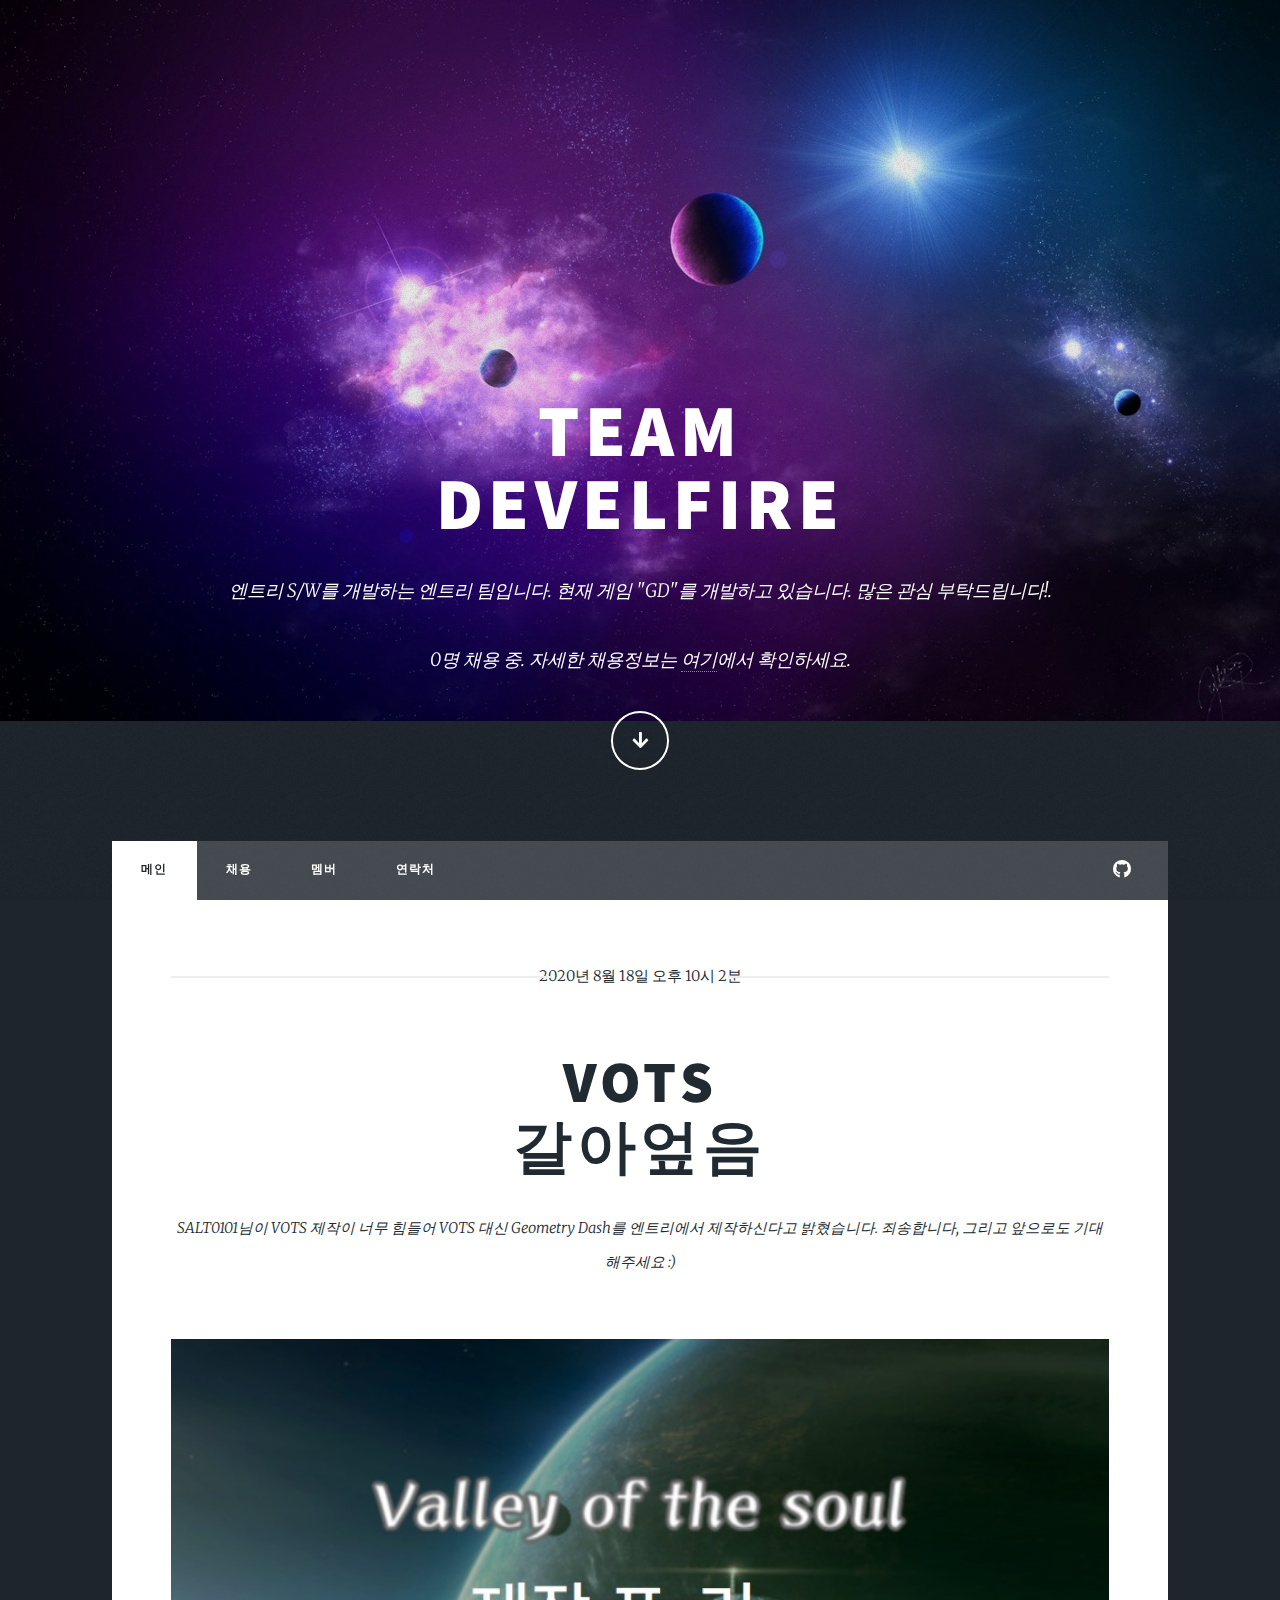
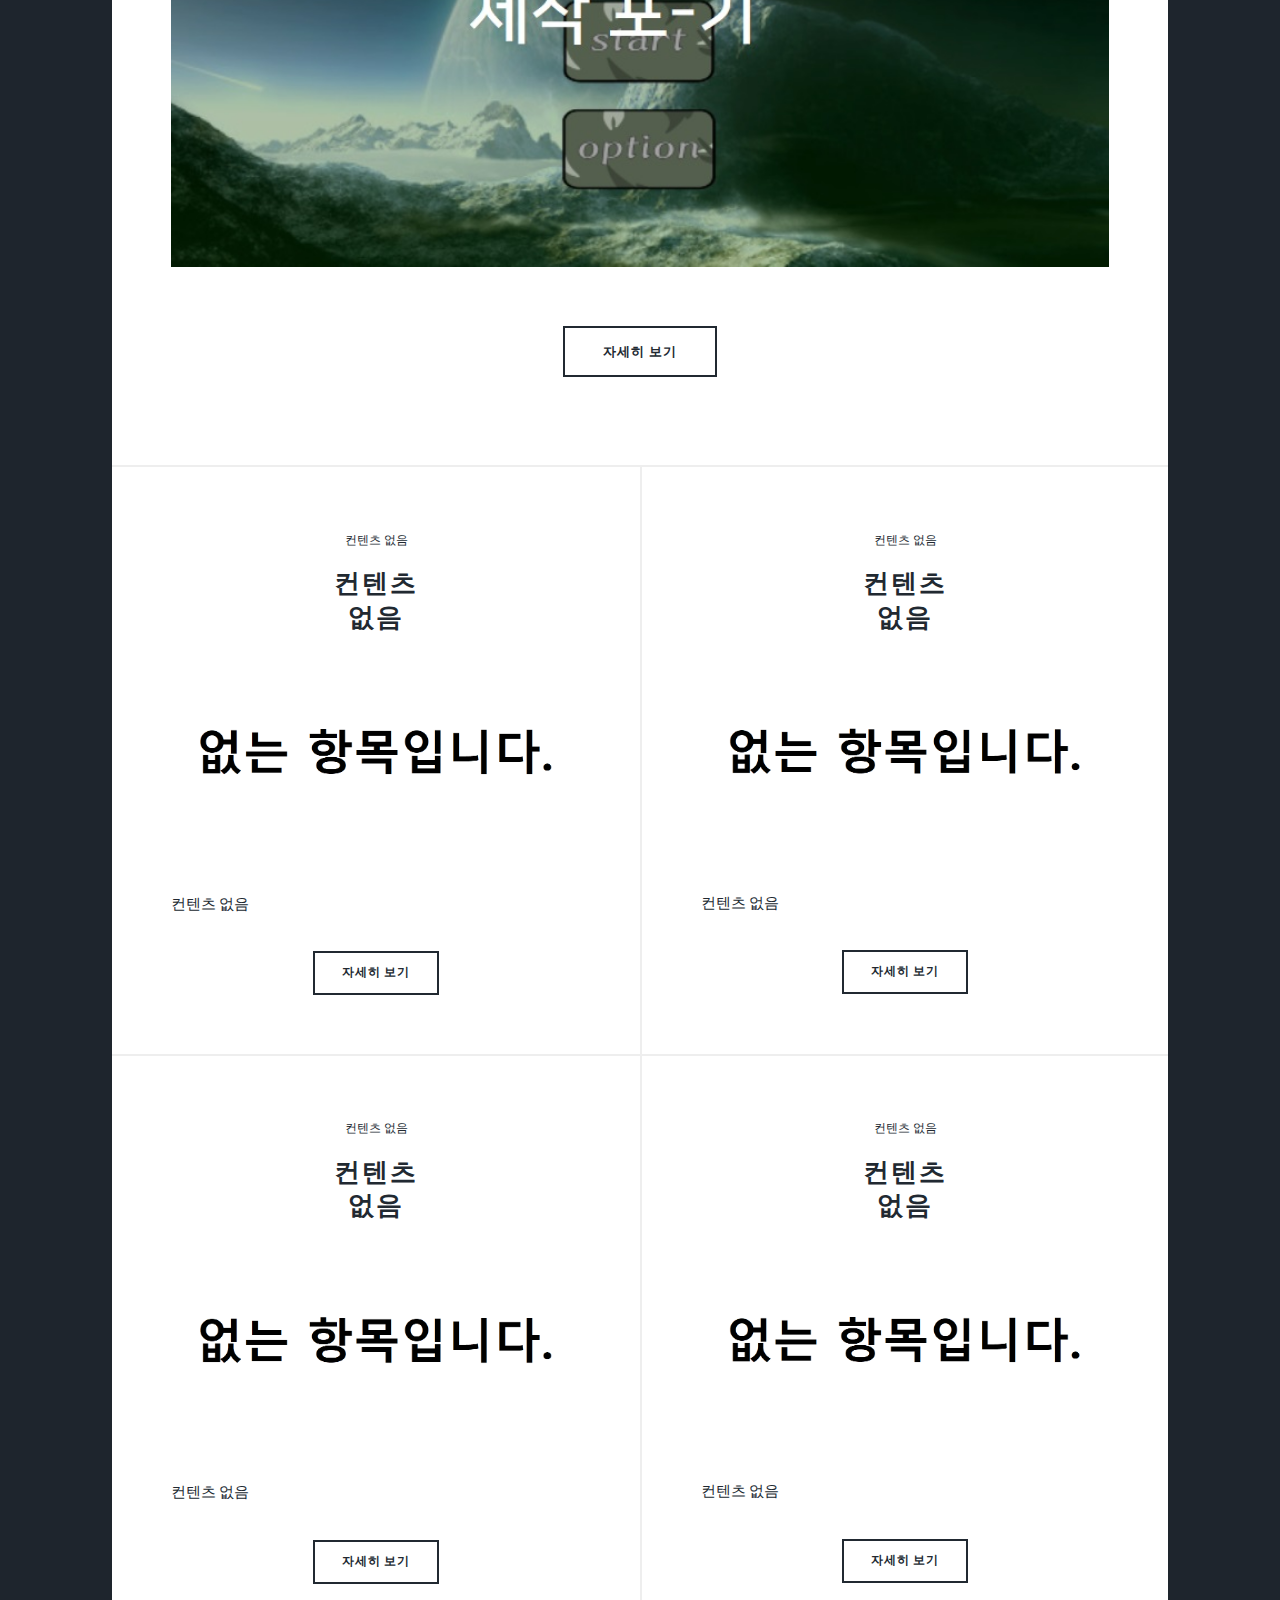
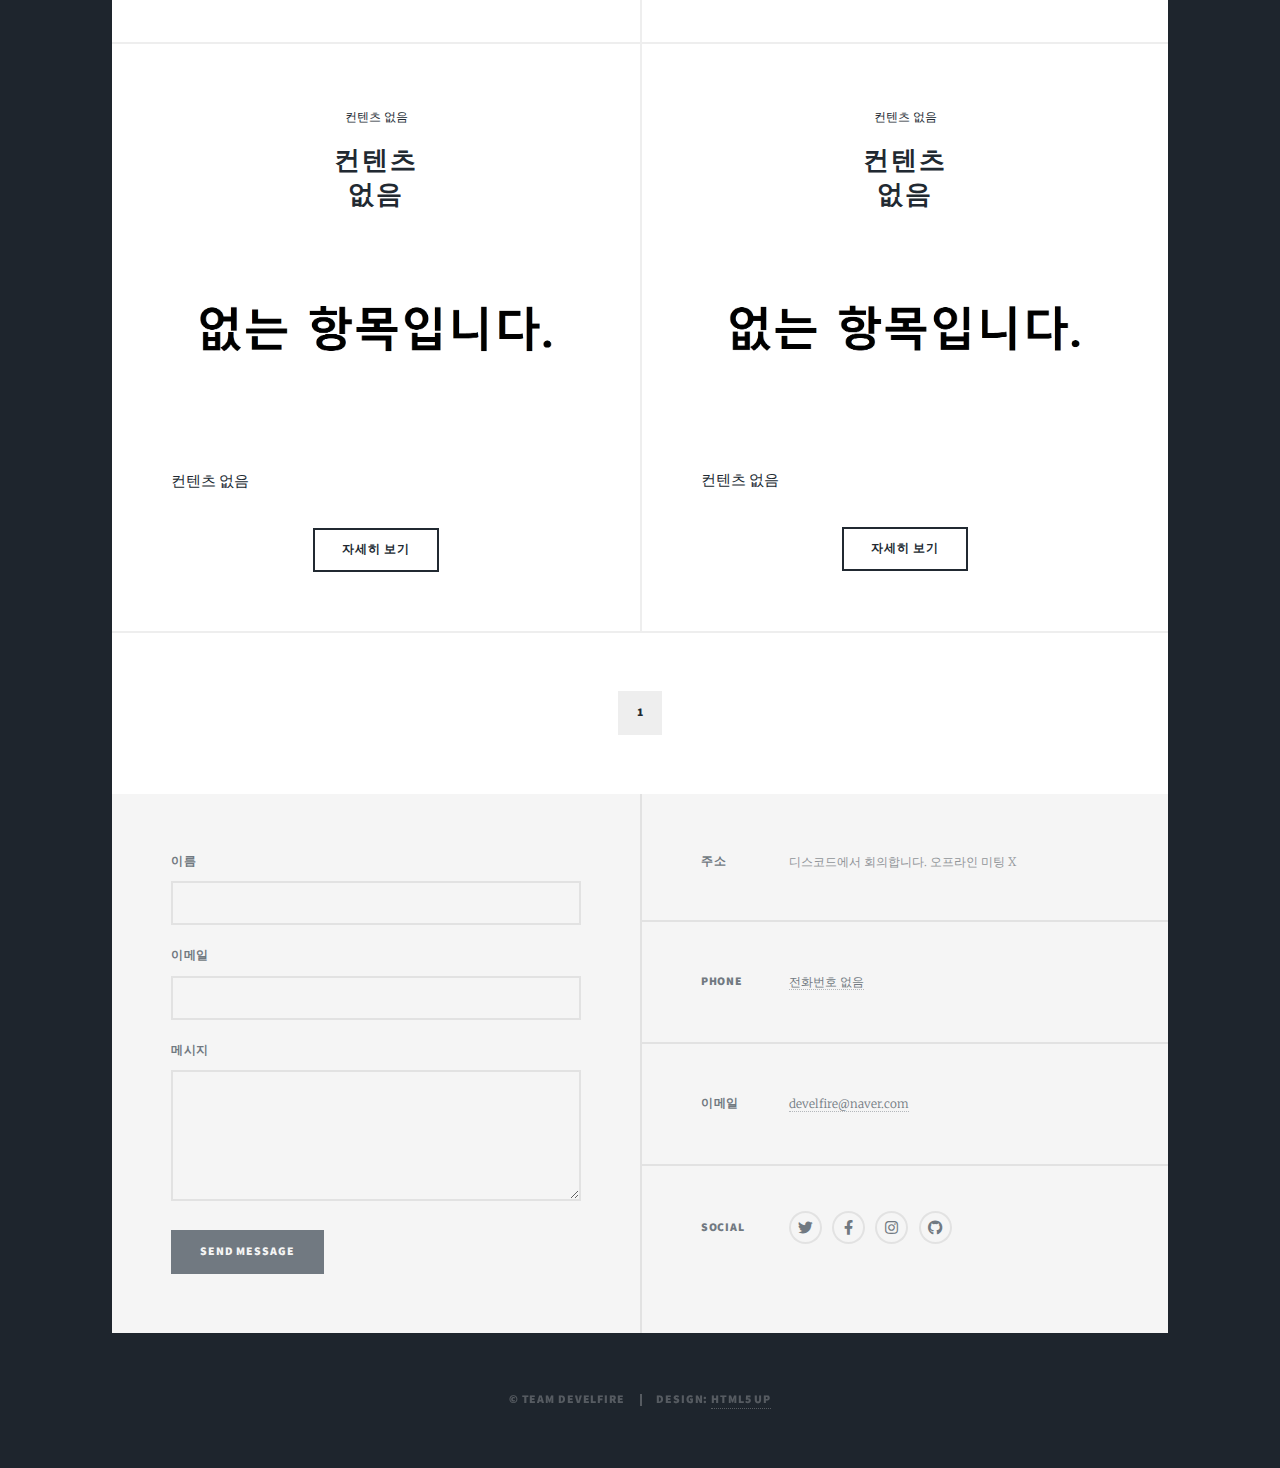
<file: index.html>
﻿<!DOCTYPE HTML>
<!--
	Massively by HTML5 UP
	html5up.net | @ajlkn
	Free for personal and commercial use under the CCA 3.0 license (html5up.net/license)
-->
<html>
	<head>
	<!-- Global site tag (gtag.js) - Google Analytics -->
		<script async src="https://www.googletagmanager.com/gtag/js?id=UA-178411251-1"></script>
		<script>
  	 	 window.dataLayer = window.dataLayer || [];
  	 	 function gtag(){dataLayer.push(arguments);}
  	 	 gtag('js', new Date());
  	 	 gtag('config', 'UA-178411251-1');
		</script>
		<link rel="shortcut icon" href="https://develfire.github.io/favicon.ico" type="image/x-icon" />
    	<link rel="icon" href="favicon.ico" type="image/x-icon" />
		<title>팀 디벨파이어 | Team DevelFire</title>
		<meta charset="utf-8" />
		<meta name="description" content="TEAM DEVELFIRE입니다. Team DevelFire은 여러 년의 코딩 노하우를 지니고 있으며, 좋은 팀원들만 있는 코딩 팀입니다. Team DevelFire의 메인 페이지입니다.">
		<meta name="viewport" content="width=device-width, initial-scale=1, user-scalable=no" />
		<link rel="stylesheet" href="assets/css/main.css" />
		<noscript><link rel="stylesheet" href="assets/css/noscript.css" /></noscript>
	</head>
	<body class="is-preload">

		<!-- Wrapper -->
			<div id="wrapper" class="fade-in">

				<!-- Intro -->
					<div id="intro">
						<h1>Team<br />
						DevelFire</h1>
						<p>엔트리 S/W를 개발하는 엔트리 팀입니다. 현재 게임 "GD"를 개발하고 있습니다. 많은 관심 부탁드립니다!</a>.</p>
						<p>0명 채용 중. 자세한 채용정보는 <a href="generic.html">여기</a>에서 확인하세요.</p>
						<ul class="actions">
							<li><a href="#header" class="button icon solid solo fa-arrow-down scrolly">Continue</a></li>
						</ul>
					</div>

				<!-- Header -->
					<header id="header">
						<a href="index.html" class="logo">새로고침</a>
					</header>

				<!-- Nav -->
					<nav id="nav">
						<ul class="links">
							<li class="active"><a href="index.html">메인</a></li>
							<li><a href="generic.html">채용</a></li>
							<li><a href="members.html">멤버</a></li>
							<li><a href="contact.html">연락처</a></li>
						</ul>
						<ul class="icons">
							
							<li><a href="https://github.com/develfire/develfire.github.io" class="icon brands fa-github"><span class="label">GitHub</span></a></li>
						</ul>
					</nav>

				<!-- Main -->
					<div id="main">

						<!-- Featured Post -->
							<article class="post featured">
								<header class="major">
									<span class="date">2020년 8월 18일 오후 10시 2분</span>
									<h2><a href="news1.html">VOTS<br />
									갈아엎음</a></h2>
									<p>SALT0101님이 VOTS 제작이 너무 힘들어 VOTS 대신 Geometry Dash를 엔트리에서 제작하신다고 밝혔습니다. 죄송합니다, 그리고 앞으로도 기대해주세요 :)</p>
								</header>
								<a href="news1.html" class="image main"><img src="images/pic01.jpg" alt="" /></a>
								<ul class="actions special">
									<li><a href="news1.html" class="button large">자세히 보기</a></li>
								</ul>
							</article>

						<!-- Posts -->
							<section class="posts">
								<article>
									<header>
										<span class="date">컨텐츠 없음</span>
										<h2><a href="#">컨텐츠<br />
										없음</a></h2>
									</header>
									<a href="#" class="image fit"><img src="images/nocontent.png"" /></a>
									<p>컨텐츠 없음</p>
									<ul class="actions special">
										<li><a href="#" class="button">자세히 보기</a></li>
									</ul>
								</article>
								<article>
									<header>
										<span class="date">컨텐츠 없음</span>
										<h2><a href="#">컨텐츠<br />
										없음</a></h2>
									</header>
									<a href="#" class="image fit"><img src="images/nocontent.png" alt="" /></a>
									<p>컨텐츠 없음</p>
									<ul class="actions special">
										<li><a href="#" class="button">자세히 보기</a></li>
									</ul>
								</article>
								<article>
									<header>
										<span class="date">컨텐츠 없음</span>
										<h2><a href="#">컨텐츠<br />
										없음</a></h2>
									</header>
									<a href="#" class="image fit"><img src="images/nocontent.png" alt="" /></a>
									<p>컨텐츠 없음</p>
									<ul class="actions special">
										<li><a href="#" class="button">자세히 보기</a></li>
									</ul>
								</article>
								<article>
									<header>
										<span class="date">컨텐츠 없음</span>
										<h2><a href="#">컨텐츠<br />
										없음</a></h2>
									</header>
									<a href="#" class="image fit"><img src="images/nocontent.png" alt="" /></a>
									<p>컨텐츠 없음</p>
									<ul class="actions special">
										<li><a href="#" class="button">자세히 보기</a></li>
									</ul>
								</article>
								<article>
									<header>
										<span class="date">컨텐츠 없음</span>
										<h2><a href="#">컨텐츠<br />
										없음</a></h2>
									</header>
									<a href="#" class="image fit"><img src="images/nocontent.png" alt="" /></a>
									<p>컨텐츠 없음</p>
									<ul class="actions special">
										<li><a href="#" class="button">자세히 보기</a></li>
									</ul>
								</article>
								<article>
									<header>
										<span class="date">컨텐츠 없음</span>
										<h2><a href="#">컨텐츠<br />
										없음</a></h2>
									</header>
									<a href="#" class="image fit"><img src="images/nocontent.png" alt="" /></a>
									<p>컨텐츠 없음</p>
									<ul class="actions special">
										<li><a href="#" class="button">자세히 보기</a></li>
									</ul>
								</article>
							</section>

						<!-- Footer -->
							<footer>
								<div class="pagination">
									<!--<a href="#" class="previous">Prev</a>-->
									<a href="index.html" class="page active">1</a>
								</div>
							</footer>

					</div>

				<!-- Footer -->
					<footer id="footer">
						<section>
							<form method="post" action="#">
								<div class="fields">
									<div class="field">
										<label for="name">이름</label>
										<input type="text" name="name" id="name" />
									</div>
									<div class="field">
										<label for="email">이메일</label>
										<input type="text" name="email" id="email" />
									</div>
									<div class="field">
										<label for="message">메시지</label>
										<textarea name="message" id="message" rows="3"></textarea>
									</div>
								</div>
								<ul class="actions">
									<li><a href="https://forms.gle/4TyfMqFngp1AGwpm9" class="button primary">Send Message</a></li>
								</ul>
							</form>
						</section>
						<section class="split contact">
							<section class="alt">
								<h3>주소</h3>
								<p>디스코드에서 회의합니다. 오프라인 미팅 X</p>
							</section>
							<section>
								<h3>Phone</h3>
								<p><a href="#">전화번호 없음</a></p>
							</section>
							<section>
								<h3>이메일</h3>
								<p><a href="mailto:develfire@naver.com">develfire@naver.com</a></p>
							</section>
							<section>
                                <h3>Social</h3>
                                <ul class="icons alt">
                                    <li><a href="#" class="icon brands alt fa-twitter"><span class="label">Twitter</span></a></li>
                                    <li><a href="#" class="icon brands alt fa-facebook-f"><span class="label">Facebook</span></a></li>
                                    <li><a href="#" class="icon brands alt fa-instagram"><span class="label">Instagram</span></a></li>
                                    <li><a href="#" class="icon brands alt fa-github"><span class="label">GitHub</span></a></li>
                                </ul>
                            </section>
                        </section>
					</footer>

				<!-- Copyright -->
					<div id="copyright">
						<ul><li>&copy; TEAM DEVELFIRE</li><li>Design: <a href="https://html5up.net">HTML5 UP</a></li></ul>
					</div>

			</div>

		<!-- Scripts -->
			<script src="assets/js/jquery.min.js"></script>
			<script src="assets/js/jquery.scrollex.min.js"></script>
			<script src="assets/js/jquery.scrolly.min.js"></script>
			<script src="assets/js/browser.min.js"></script>
			<script src="assets/js/breakpoints.min.js"></script>
			<script src="assets/js/util.js"></script>
			<script src="assets/js/main.js"></script>

	</body>
</html>
</file>
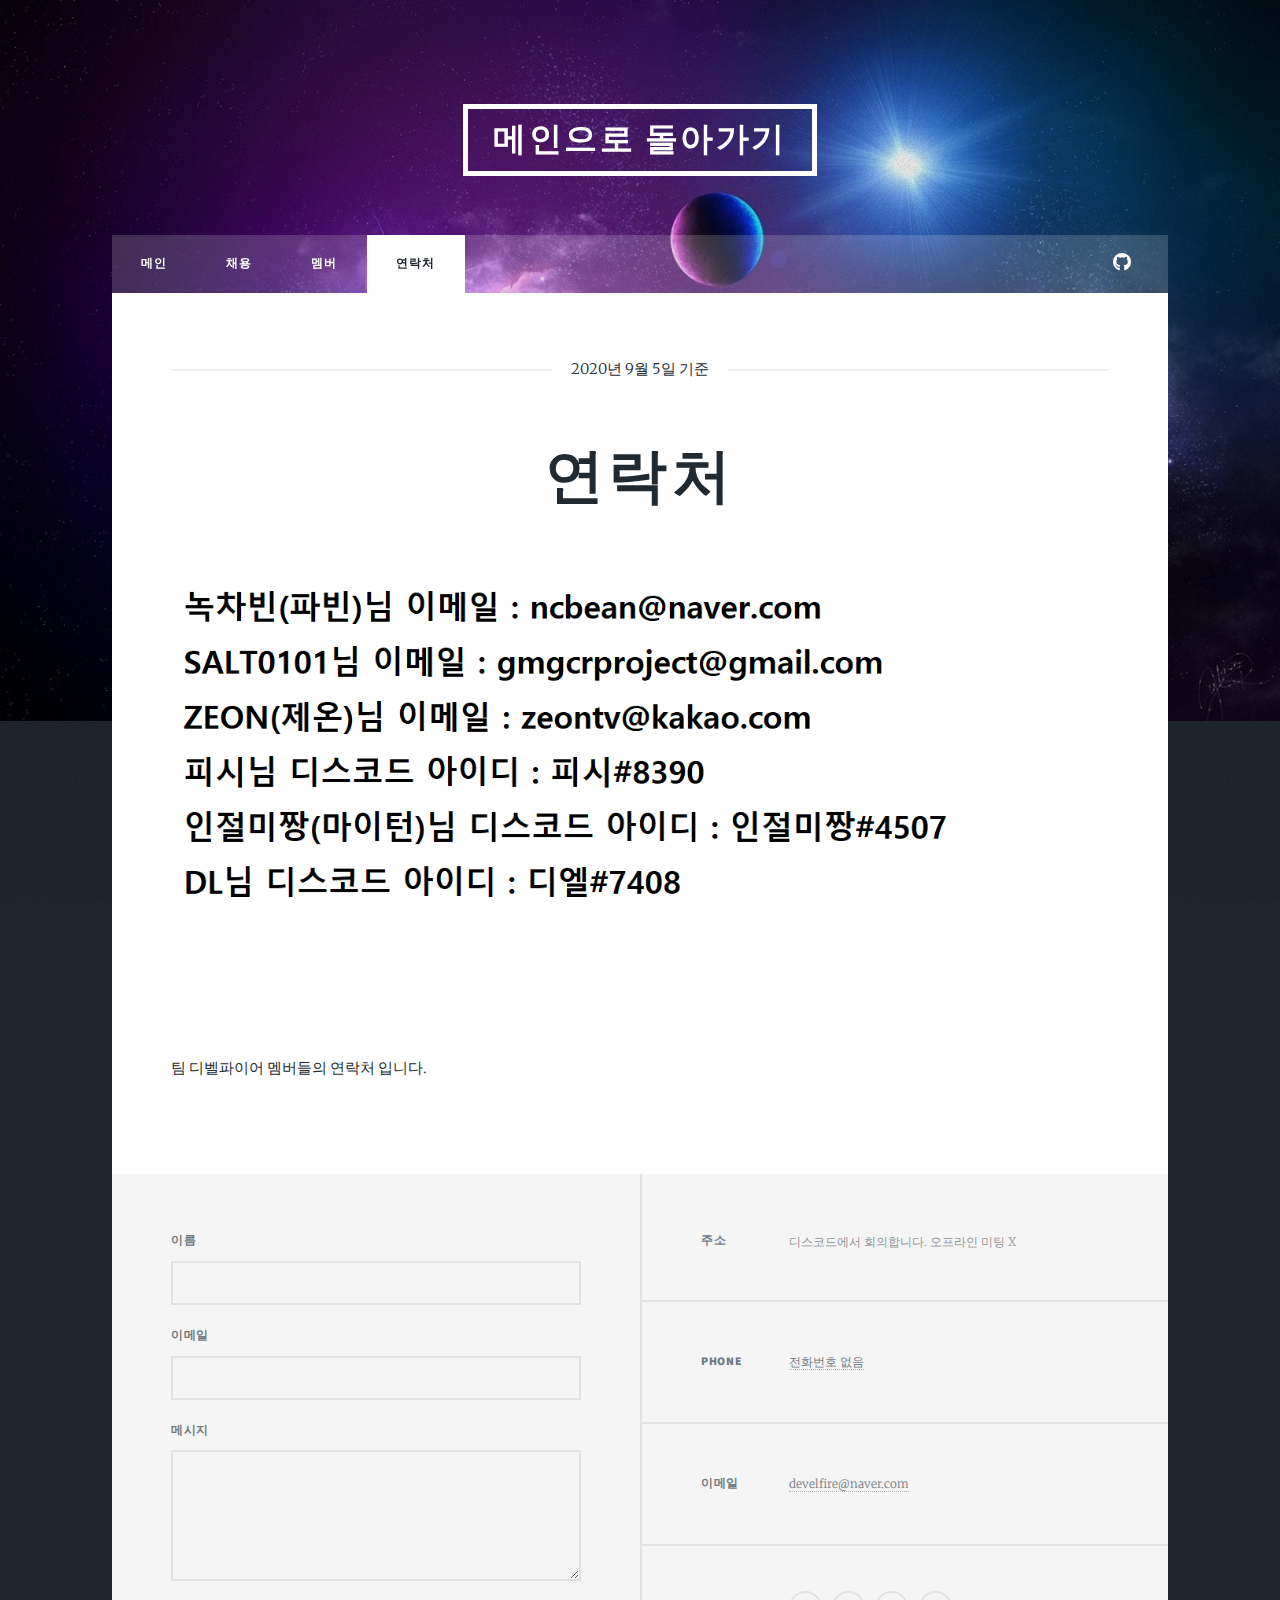
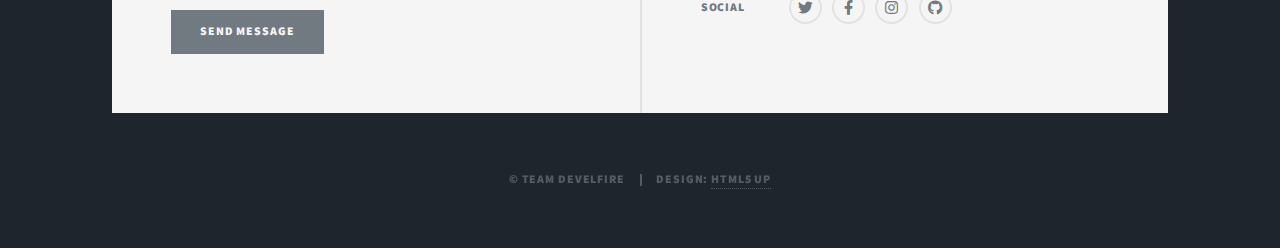
<file: contact.html>
<!DOCTYPE HTML>
<!--
	Massively by HTML5 UP
	html5up.net | @ajlkn
	Free for personal and commercial use under the CCA 3.0 license (html5up.net/license)
-->
<html>
	<head>
		<link rel="shortcut icon" href="https://develfire.github.io/favicon.ico" type="image/x-icon" />
        <link rel="icon" href="https://develfire.github.io/favicon.ico" type="image/x-icon" />
		<title>팀 디벨파이어 연락처 | Team DevelFire Contacts</title>
		<meta charset="utf-8" />
        <meta name="description" content="TEAM DEVELFIRE입니다. Team Develfire은 여러 년의 코딩 노하우를 지니고 있으며, 좋은 팀원들만 있는 코딩 팀입니다. Team DevelFire의 멤버 연락처 페이지입니다.">
		<meta name="viewport" content="width=device-width, initial-scale=1, user-scalable=no" />
		<link rel="stylesheet" href="assets/css/main.css" />
		<noscript><link rel="stylesheet" href="assets/css/noscript.css" /></noscript>
	</head>
	<body class="is-preload">

		<!-- Wrapper -->
			<div id="wrapper">

				<!-- Header -->
					<header id="header">
						<a href="index.html" class="logo">메인으로 돌아가기</a>
					</header>

				<!-- Nav -->
					<nav id="nav">
						<ul class="links">
							<li><a href="index.html">메인</a></li>
							<li><a href="generic.html">채용</a></li>
							<li><a href="members.html">멤버</a></li>
							<li class="active"><a href="contact.html">연락처</a></li>
						</ul>
						<ul class="icons">
							
							<li><a href="https://github.com/develfire/develfire.github.io" class="icon brands fa-github"><span class="label">GitHub</span></a></li>
						</ul>
					</nav>

				<!-- Main -->
					<div id="main">

						<!-- Post -->
							<section class="post">
								<header class="major">
									<span class="date">2020년 9월 5일 기준</span>
									<h1>연락처<h1>
								
									
								</header>
								<div class="image main"><img src="images/contacts.png" alt="" /></div>
								<p>팀 디벨파이어 멤버들의 연락처 입니다.</p>
							</section>

					</div>

				<!-- Footer -->
				<footer id="footer">
					<section>
						<form method="post" action="#">
							<div class="fields">
								<div class="field">
									<label for="name">이름</label>
									<input type="text" name="name" id="name" />
								</div>
								<div class="field">
									<label for="email">이메일</label>
									<input type="text" name="email" id="email" />
								</div>
								<div class="field">
									<label for="message">메시지</label>
									<textarea name="message" id="message" rows="3"></textarea>
								</div>
							</div>
							<ul class="actions">
								<li><a href="https://forms.gle/4TyfMqFngp1AGwpm9" class="button primary">Send Message</a></li>
							</ul>
						</form>
					</section>
					<section class="split contact">
						<section class="alt">
							<h3>주소</h3>
							<p>디스코드에서 회의합니다. 오프라인 미팅 X</p>
						</section>
						<section>
							<h3>Phone</h3>
							<p><a href="#">전화번호 없음</a></p>
						</section>
						<section>
							<h3>이메일</h3>
							<p><a href="mailto:develfire@naver.com">develfire@naver.com</a></p>
						</section>
						<section>
							<h3>Social</h3>
							<ul class="icons alt">
								<li><a href="#" class="icon brands alt fa-twitter"><span class="label">Twitter</span></a></li>
								<li><a href="#" class="icon brands alt fa-facebook-f"><span class="label">Facebook</span></a></li>
								<li><a href="#" class="icon brands alt fa-instagram"><span class="label">Instagram</span></a></li>
								<li><a href="#" class="icon brands alt fa-github"><span class="label">GitHub</span></a></li>
							</ul>
						</section>
					</section>
				</footer>

				<!-- Copyright -->
					<div id="copyright">
						<ul><li>&copy; Team DevelFire</li><li>Design: <a href="https://html5up.net">HTML5 UP</a></li></ul>
					</div>

			</div>

		<!-- Scripts -->
			<script src="assets/js/jquery.min.js"></script>
			<script src="assets/js/jquery.scrollex.min.js"></script>
			<script src="assets/js/jquery.scrolly.min.js"></script>
			<script src="assets/js/browser.min.js"></script>
			<script src="assets/js/breakpoints.min.js"></script>
			<script src="assets/js/util.js"></script>
			<script src="assets/js/main.js"></script>

	</body>
</html>
</file>
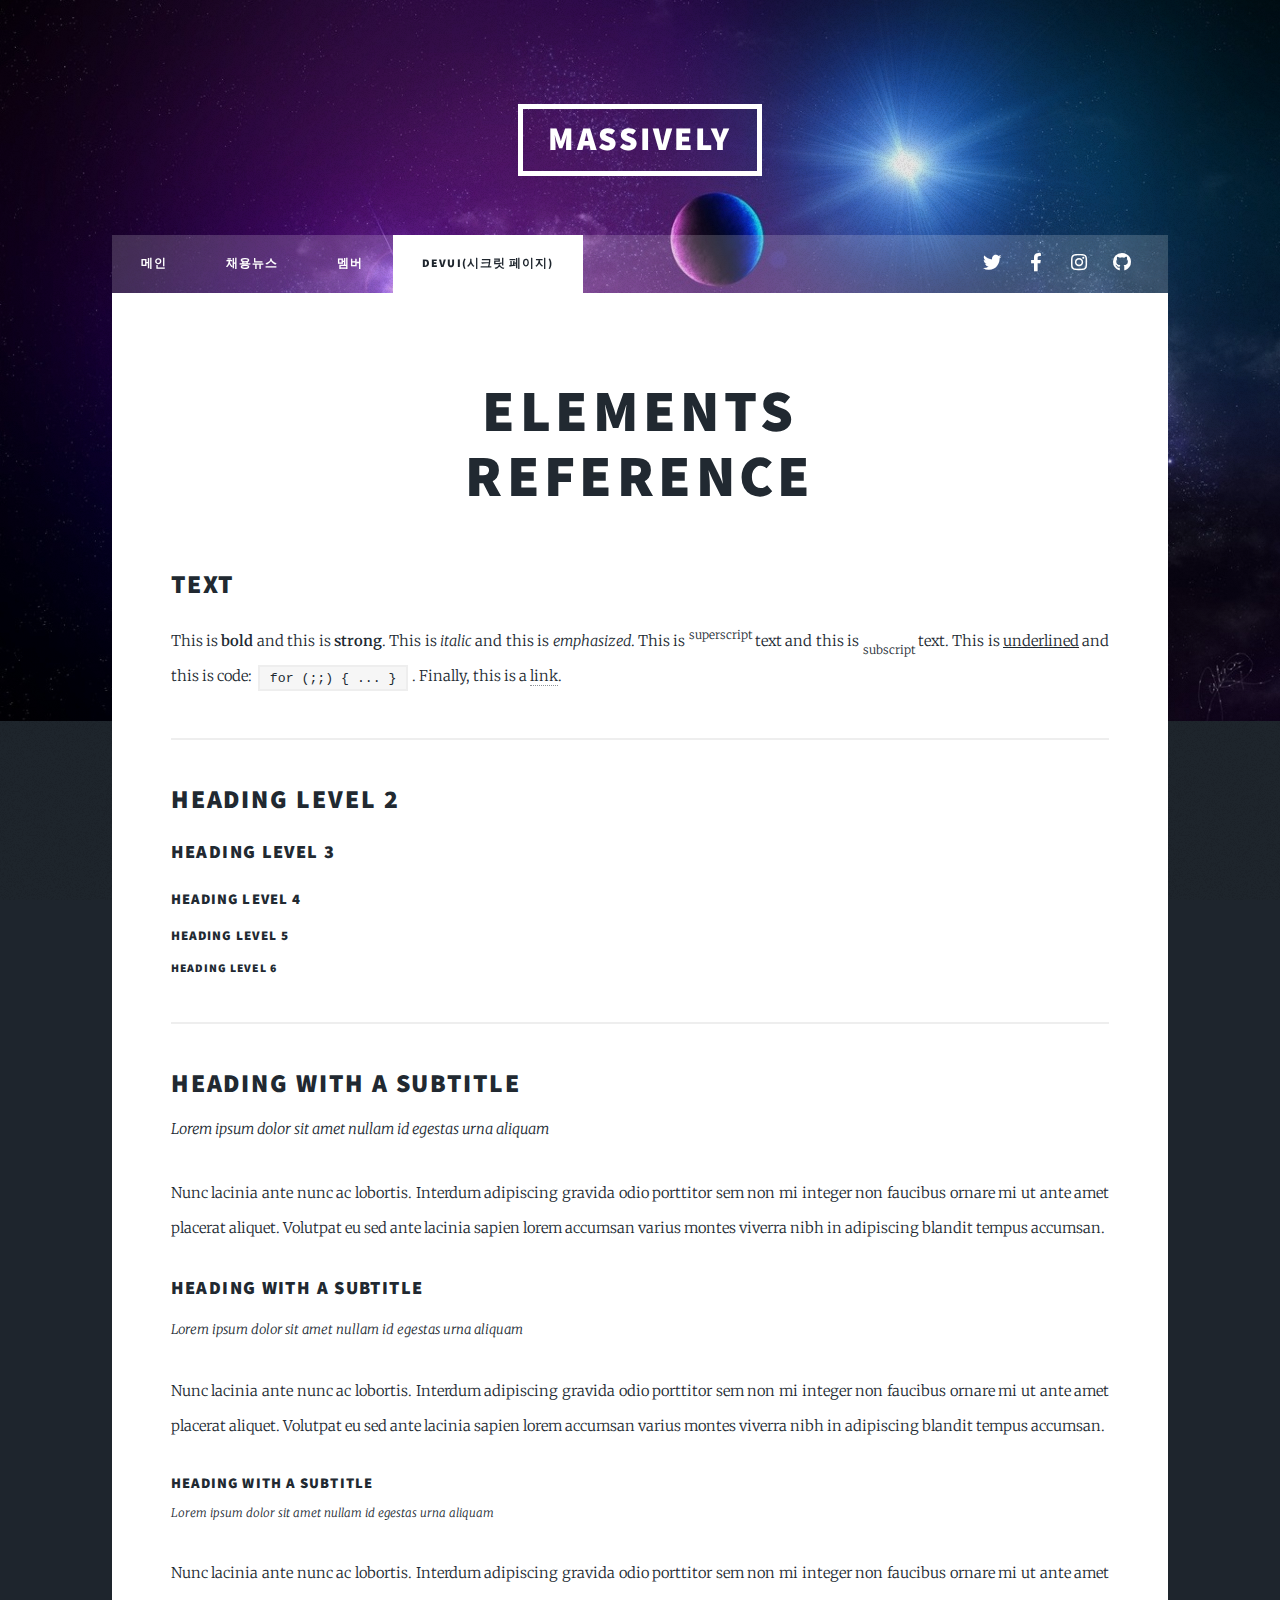
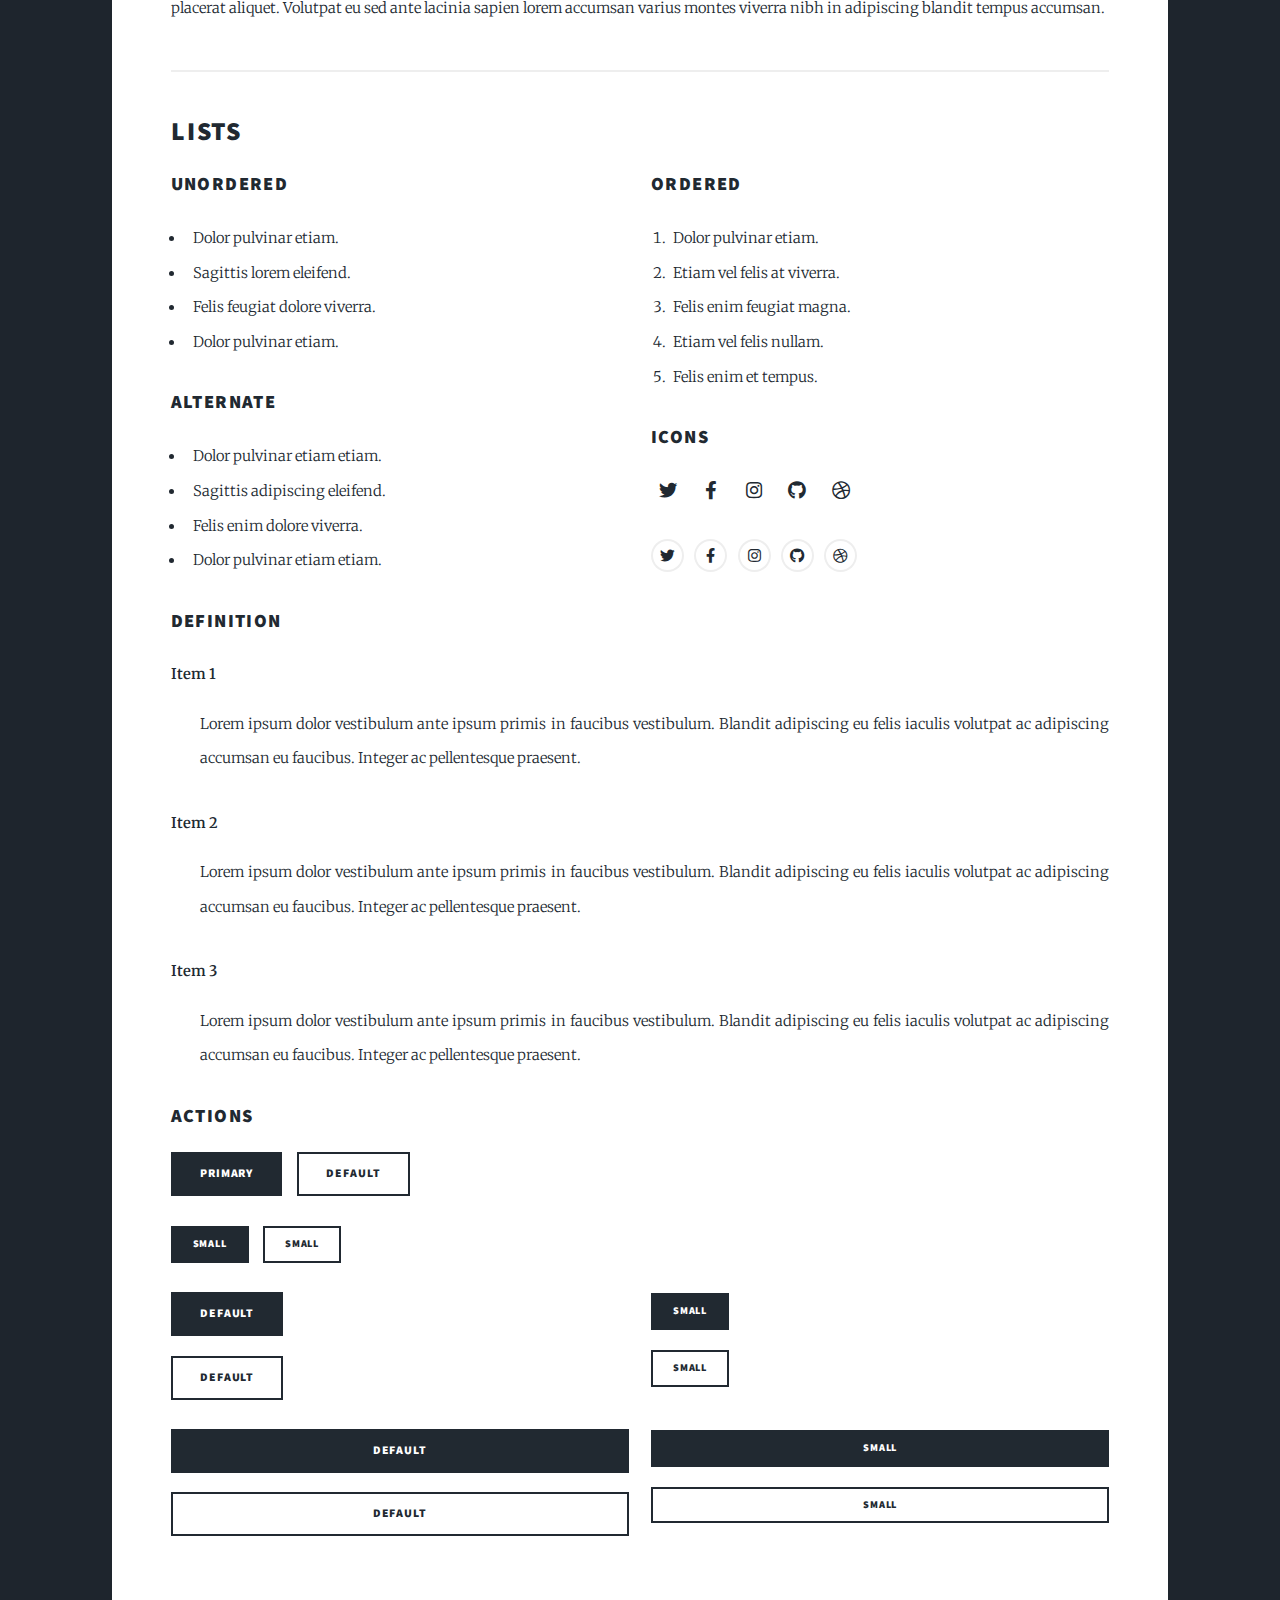
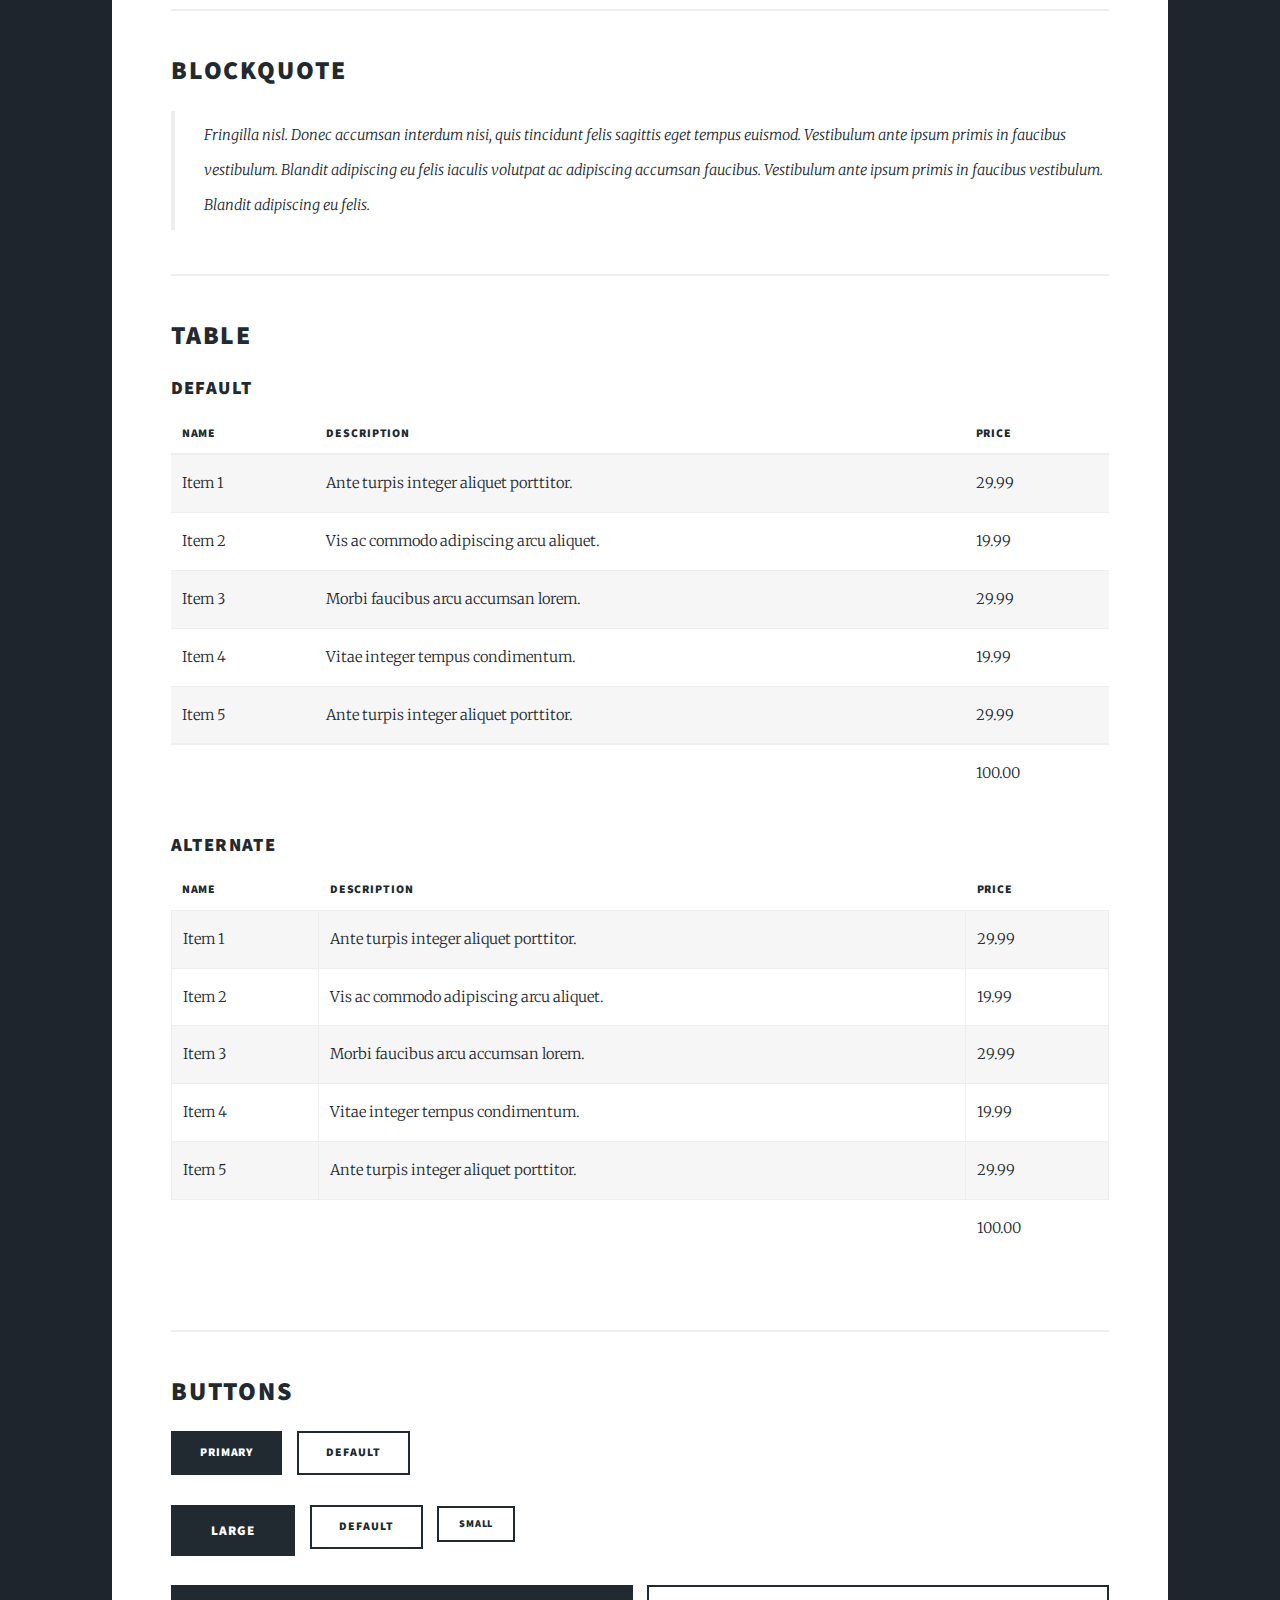
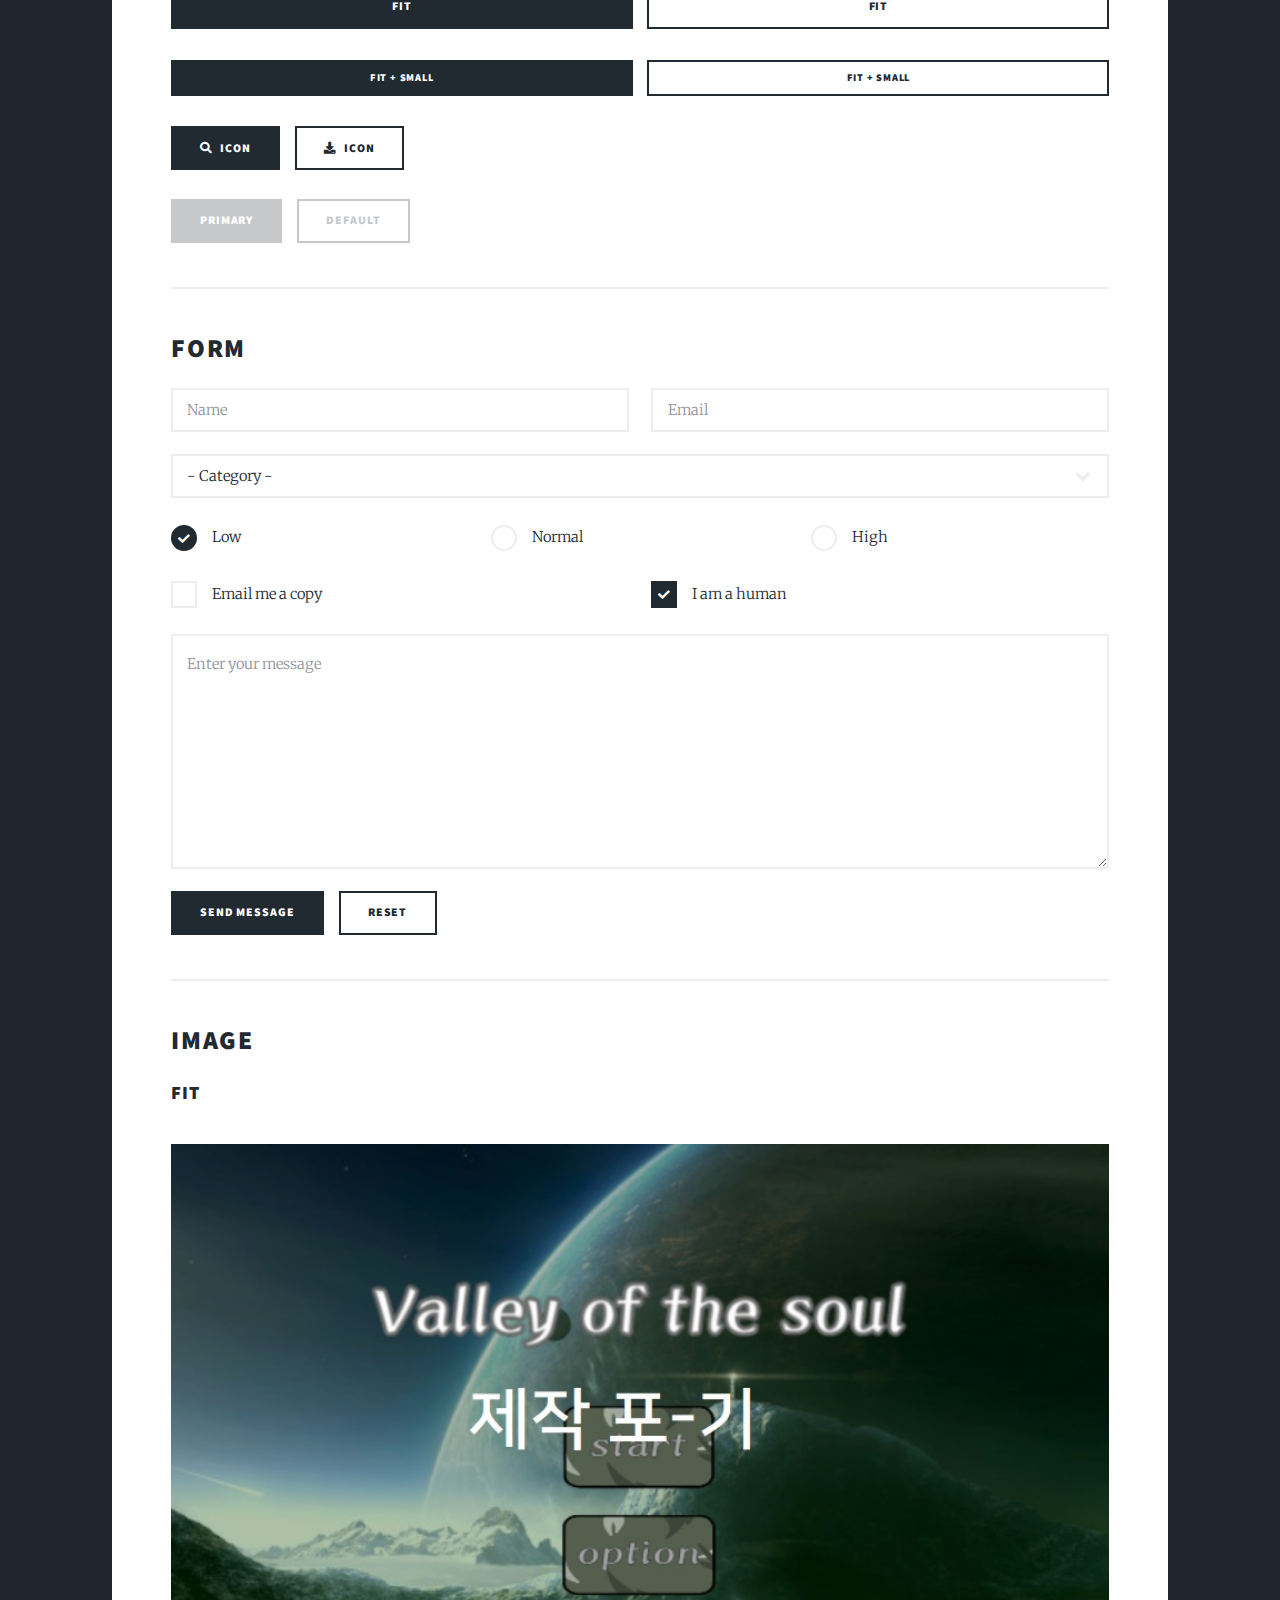
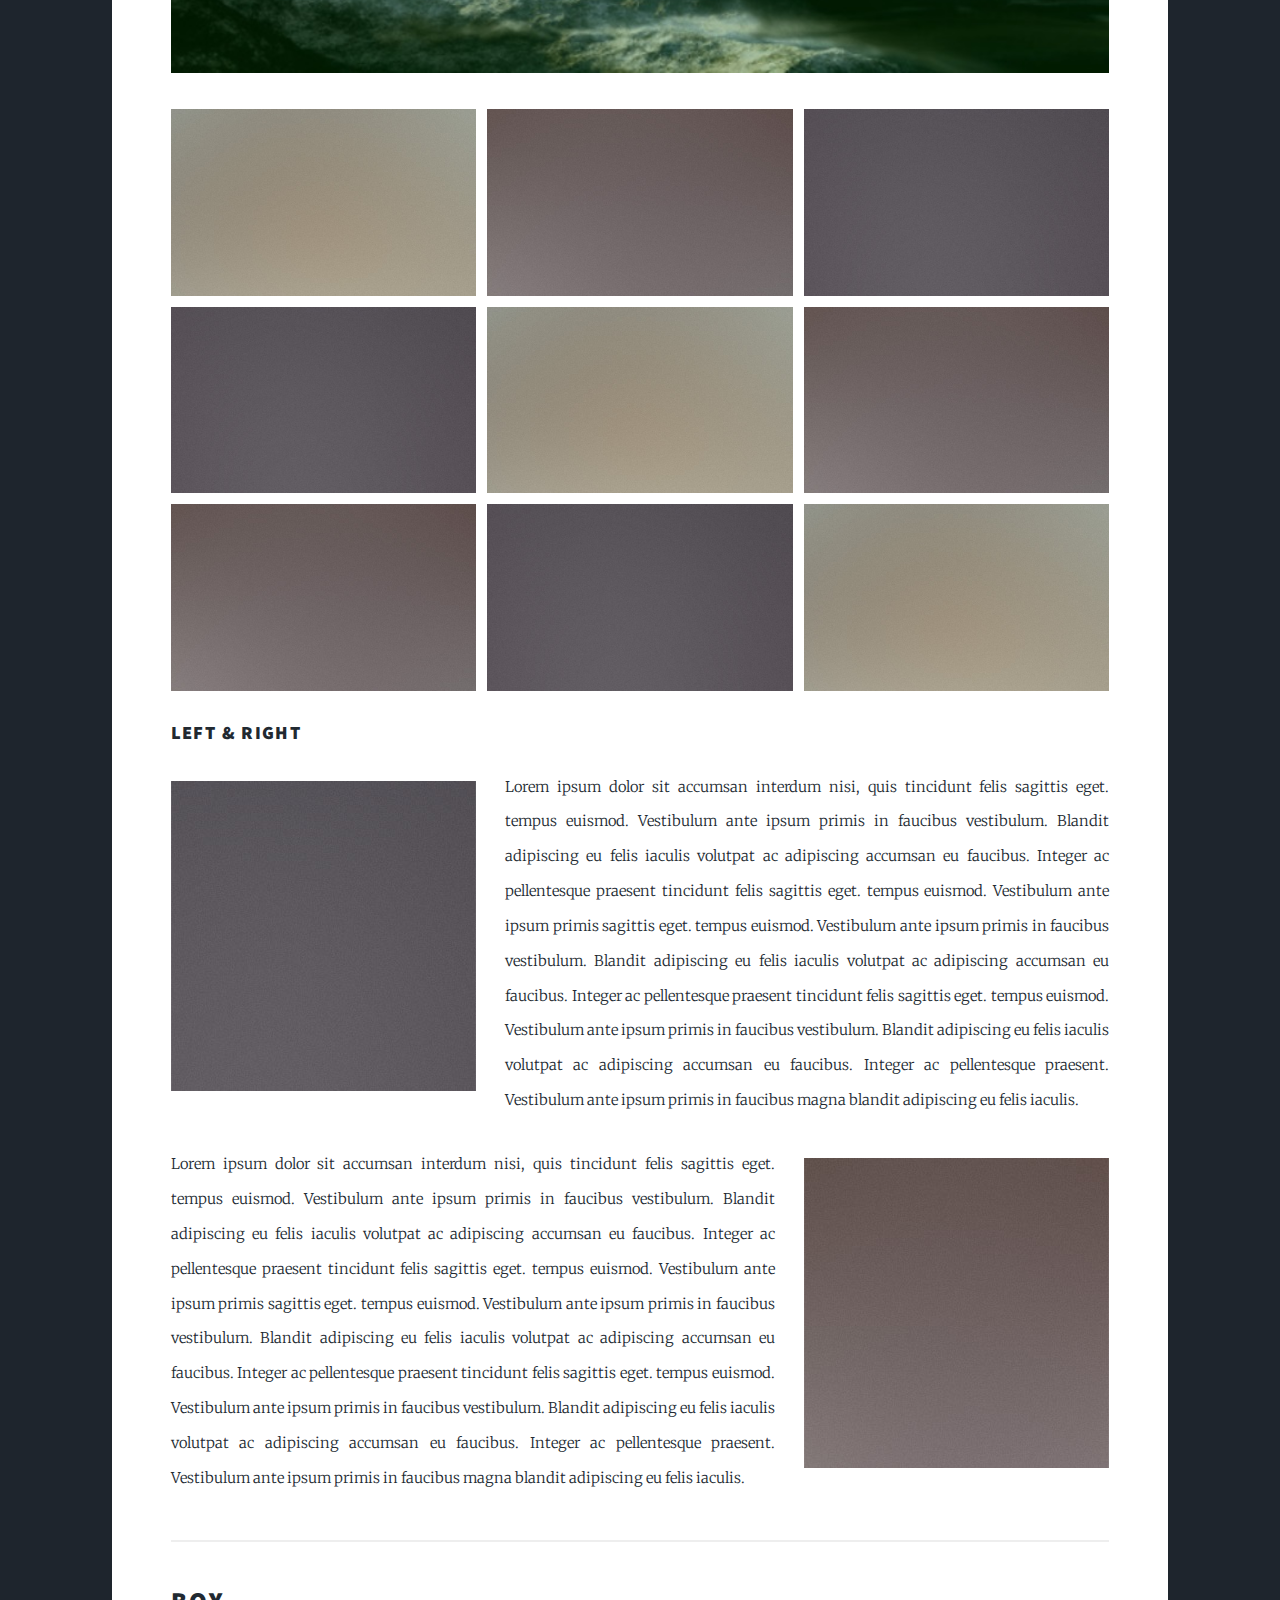
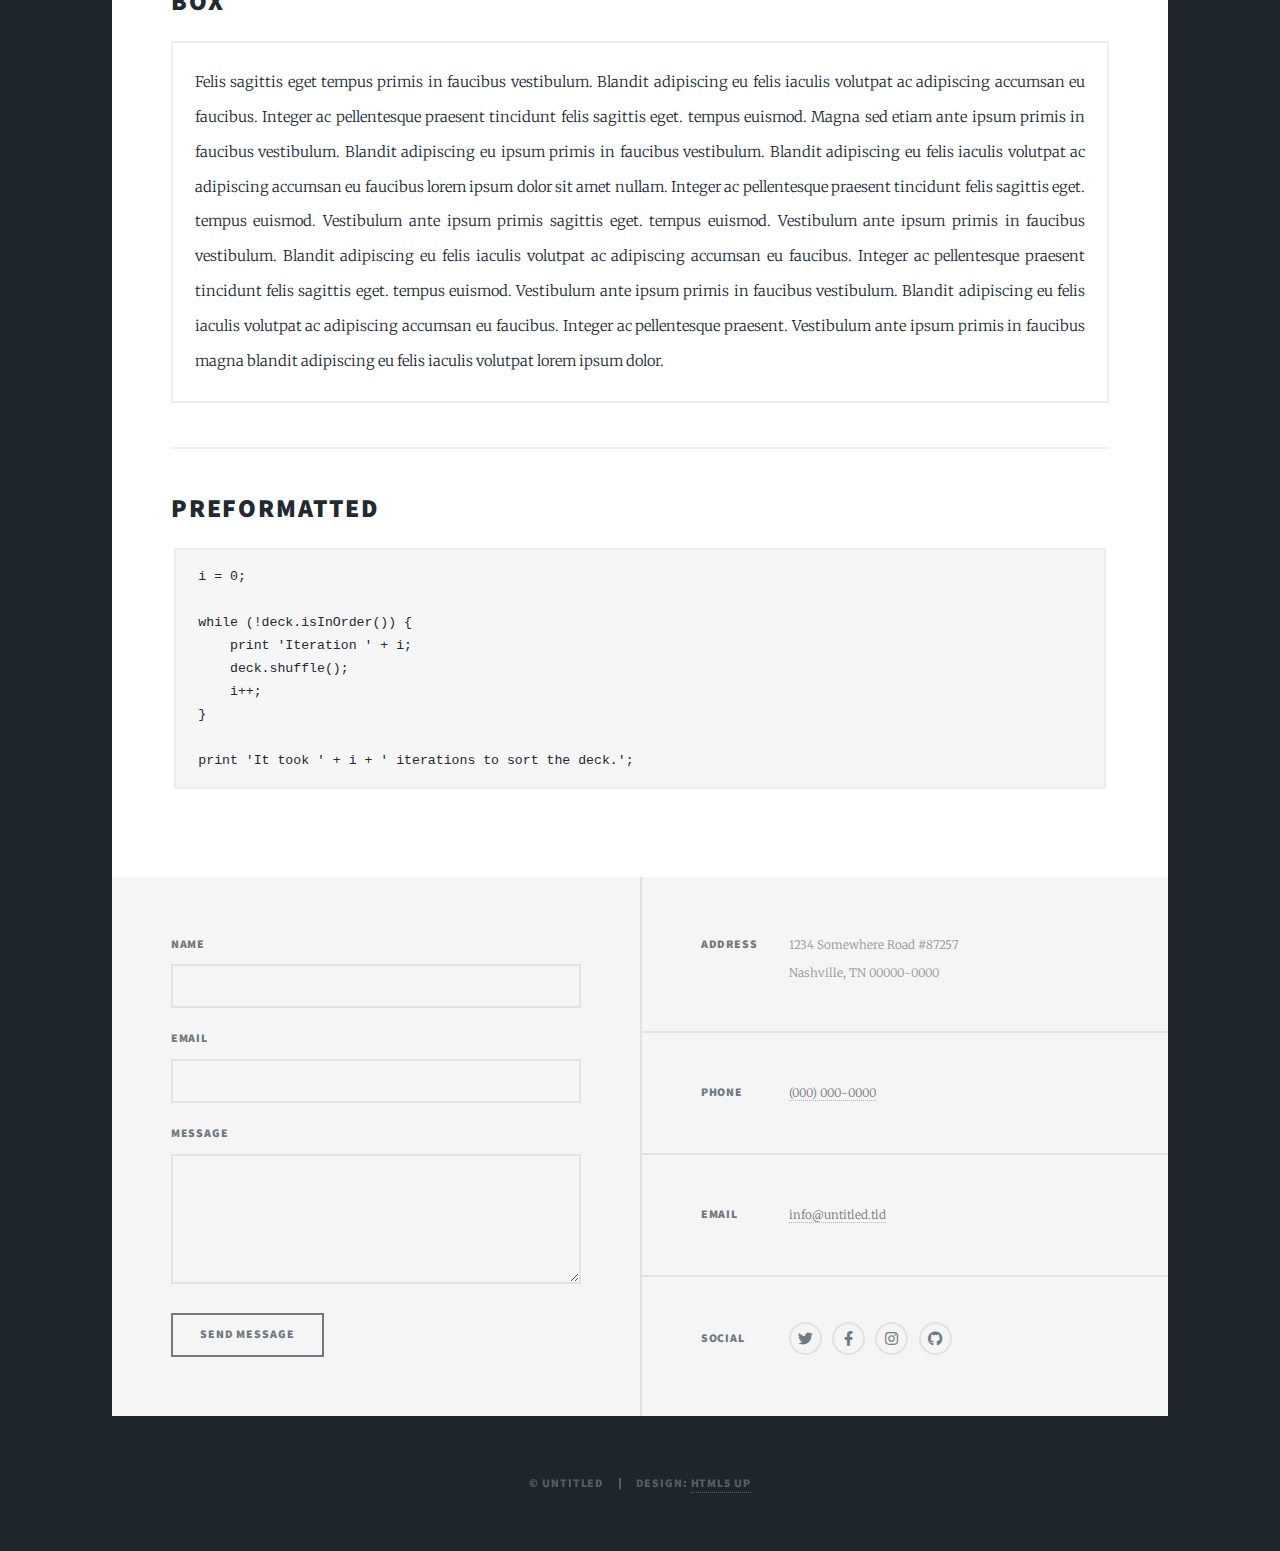
<file: devui.html>
<!DOCTYPE HTML>
<!--
	Massively by HTML5 UP
	html5up.net | @ajlkn
	Free for personal and commercial use under the CCA 3.0 license (html5up.net/license)
-->
<html>
	<head>
		<link rel="shortcut icon" href="https://develfire.github.io/favicon.ico" type="image/x-icon" />
        <link rel="icon" href="https://develfire.github.io/favicon.ico" type="image/x-icon" />
		<title>Team DevelFire Dev UI | 팀 디벨파이어 개발자 UI</title>
		<meta charset="utf-8" />
		<meta name="description" content="TEAM DEVELFIRE입니다. Team Develfire은 여러 년의 코딩 노하우를 지니고 있으며, 좋은 팀원들만 있는 코딩 팀입니다. Team DevelFire의 개발자 페이지입니다.">
		<meta name="viewport" content="width=device-width, initial-scale=1, user-scalable=no" />
		<link rel="stylesheet" href="assets/css/main.css" />
		<noscript><link rel="stylesheet" href="assets/css/noscript.css" /></noscript>
	</head>
	<body class="is-preload">

		<!-- Wrapper -->
			<div id="wrapper">

				<!-- Header -->
					<header id="header">
						<a href="index.html" class="logo">Massively</a>
					</header>

				<!-- Nav -->
					<nav id="nav">
						<ul class="links">
							<li><a href="index.html">메인</a></li>
							<li><a href="generic.html">채용뉴스</a></li>
                            <li><a href="members.html">멤버</a></li>
                            <li class="active"><a href="devui.html">DevUI(시크릿 페이지)</a></li>
                    
						</ul>
						<ul class="icons">
							<li><a href="#" class="icon brands fa-twitter"><span class="label">Twitter</span></a></li>
							<li><a href="#" class="icon brands fa-facebook-f"><span class="label">Facebook</span></a></li>
							<li><a href="#" class="icon brands fa-instagram"><span class="label">Instagram</span></a></li>
							<li><a href="#" class="icon brands fa-github"><span class="label">GitHub</span></a></li>
						</ul>
					</nav>

				<!-- Main -->
					<div id="main">

						<!-- Post -->
							<section class="post">
								<header class="major">
									<h1>Elements<br />
									Reference</h1>
								</header>

								<!-- Text stuff -->
									<h2>Text</h2>
									<p>This is <b>bold</b> and this is <strong>strong</strong>. This is <i>italic</i> and this is <em>emphasized</em>.
									This is <sup>superscript</sup> text and this is <sub>subscript</sub> text.
									This is <u>underlined</u> and this is code: <code>for (;;) { ... }</code>.
									Finally, this is a <a href="#">link</a>.</p>
									<hr />
									<h2>Heading Level 2</h2>
									<h3>Heading Level 3</h3>
									<h4>Heading Level 4</h4>
									<h5>Heading Level 5</h5>
									<h6>Heading Level 6</h6>
									<hr />
									<header>
										<h2>Heading with a Subtitle</h2>
										<p>Lorem ipsum dolor sit amet nullam id egestas urna aliquam</p>
									</header>
									<p>Nunc lacinia ante nunc ac lobortis. Interdum adipiscing gravida odio porttitor sem non mi integer non faucibus ornare mi ut ante amet placerat aliquet. Volutpat eu sed ante lacinia sapien lorem accumsan varius montes viverra nibh in adipiscing blandit tempus accumsan.</p>
									<header>
										<h3>Heading with a Subtitle</h3>
										<p>Lorem ipsum dolor sit amet nullam id egestas urna aliquam</p>
									</header>
									<p>Nunc lacinia ante nunc ac lobortis. Interdum adipiscing gravida odio porttitor sem non mi integer non faucibus ornare mi ut ante amet placerat aliquet. Volutpat eu sed ante lacinia sapien lorem accumsan varius montes viverra nibh in adipiscing blandit tempus accumsan.</p>
									<header>
										<h4>Heading with a Subtitle</h4>
										<p>Lorem ipsum dolor sit amet nullam id egestas urna aliquam</p>
									</header>
									<p>Nunc lacinia ante nunc ac lobortis. Interdum adipiscing gravida odio porttitor sem non mi integer non faucibus ornare mi ut ante amet placerat aliquet. Volutpat eu sed ante lacinia sapien lorem accumsan varius montes viverra nibh in adipiscing blandit tempus accumsan.</p>

									<hr />

								<!-- Lists -->
									<h2>Lists</h2>
									<div class="row">
										<div class="col-6 col-12-small">

											<h3>Unordered</h3>
											<ul>
												<li>Dolor pulvinar etiam.</li>
												<li>Sagittis lorem eleifend.</li>
												<li>Felis feugiat dolore viverra.</li>
												<li>Dolor pulvinar etiam.</li>
											</ul>

											<h3>Alternate</h3>
											<ul class="alt">
												<li>Dolor pulvinar etiam etiam.</li>
												<li>Sagittis adipiscing eleifend.</li>
												<li>Felis enim dolore viverra.</li>
												<li>Dolor pulvinar etiam etiam.</li>
											</ul>

										</div>
										<div class="col-6 col-12-small">

											<h3>Ordered</h3>
											<ol>
												<li>Dolor pulvinar etiam.</li>
												<li>Etiam vel felis at viverra.</li>
												<li>Felis enim feugiat magna.</li>
												<li>Etiam vel felis nullam.</li>
												<li>Felis enim et tempus.</li>
											</ol>

											<h3>Icons</h3>
											<ul class="icons">
												<li><a href="#" class="icon brands fa-twitter"><span class="label">Twitter</span></a></li>
												<li><a href="#" class="icon brands fa-facebook-f"><span class="label">Facebook</span></a></li>
												<li><a href="#" class="icon brands fa-instagram"><span class="label">Instagram</span></a></li>
												<li><a href="#" class="icon brands fa-github"><span class="label">Github</span></a></li>
												<li><a href="#" class="icon brands fa-dribbble"><span class="label">Dribbble</span></a></li>
											</ul>
											<ul class="icons alt">
												<li><a href="#" class="icon brands alt fa-twitter"><span class="label">Twitter</span></a></li>
												<li><a href="#" class="icon brands alt fa-facebook-f"><span class="label">Facebook</span></a></li>
												<li><a href="#" class="icon brands alt fa-instagram"><span class="label">Instagram</span></a></li>
												<li><a href="#" class="icon brands alt fa-github"><span class="label">Github</span></a></li>
												<li><a href="#" class="icon brands alt fa-dribbble"><span class="label">Dribbble</span></a></li>
											</ul>

										</div>
									</div>
									<h3>Definition</h3>
									<dl>
										<dt>Item 1</dt>
										<dd>
											<p>Lorem ipsum dolor vestibulum ante ipsum primis in faucibus vestibulum. Blandit adipiscing eu felis iaculis volutpat ac adipiscing accumsan eu faucibus. Integer ac pellentesque praesent.</p>
										</dd>
										<dt>Item 2</dt>
										<dd>
											<p>Lorem ipsum dolor vestibulum ante ipsum primis in faucibus vestibulum. Blandit adipiscing eu felis iaculis volutpat ac adipiscing accumsan eu faucibus. Integer ac pellentesque praesent.</p>
										</dd>
										<dt>Item 3</dt>
										<dd>
											<p>Lorem ipsum dolor vestibulum ante ipsum primis in faucibus vestibulum. Blandit adipiscing eu felis iaculis volutpat ac adipiscing accumsan eu faucibus. Integer ac pellentesque praesent.</p>
										</dd>
									</dl>

									<h3>Actions</h3>
									<ul class="actions">
										<li><a href="#" class="button primary">Primary</a></li>
										<li><a href="#" class="button">Default</a></li>
									</ul>
									<ul class="actions small">
										<li><a href="#" class="button primary small">Small</a></li>
										<li><a href="#" class="button small">Small</a></li>
									</ul>
									<div class="row">
										<div class="col-6 col-12-small">
											<ul class="actions stacked">
												<li><a href="#" class="button primary">Default</a></li>
												<li><a href="#" class="button">Default</a></li>
											</ul>
										</div>
										<div class="col-6 col-12-small">
											<ul class="actions stacked">
												<li><a href="#" class="button primary small">Small</a></li>
												<li><a href="#" class="button small">Small</a></li>
											</ul>
										</div>
									</div>
									<div class="row">
										<div class="col-6 col-12-small">
											<ul class="actions stacked">
												<li><a href="#" class="button primary fit">Default</a></li>
												<li><a href="#" class="button fit">Default</a></li>
											</ul>
										</div>
										<div class="col-6 col-12-small">
											<ul class="actions stacked">
												<li><a href="#" class="button primary small fit">Small</a></li>
												<li><a href="#" class="button small fit">Small</a></li>
											</ul>
										</div>
									</div>

									<hr />

								<!-- Blockquote -->
									<h2>Blockquote</h2>
									<blockquote>Fringilla nisl. Donec accumsan interdum nisi, quis tincidunt felis sagittis eget tempus euismod. Vestibulum ante ipsum primis in faucibus vestibulum. Blandit adipiscing eu felis iaculis volutpat ac adipiscing accumsan faucibus. Vestibulum ante ipsum primis in faucibus vestibulum. Blandit adipiscing eu felis.</blockquote>

									<hr />

								<!-- Table -->
									<h2>Table</h2>

									<h3>Default</h3>
									<div class="table-wrapper">
										<table>
											<thead>
												<tr>
													<th>Name</th>
													<th>Description</th>
													<th>Price</th>
												</tr>
											</thead>
											<tbody>
												<tr>
													<td>Item 1</td>
													<td>Ante turpis integer aliquet porttitor.</td>
													<td>29.99</td>
												</tr>
												<tr>
													<td>Item 2</td>
													<td>Vis ac commodo adipiscing arcu aliquet.</td>
													<td>19.99</td>
												</tr>
												<tr>
													<td>Item 3</td>
													<td> Morbi faucibus arcu accumsan lorem.</td>
													<td>29.99</td>
												</tr>
												<tr>
													<td>Item 4</td>
													<td>Vitae integer tempus condimentum.</td>
													<td>19.99</td>
												</tr>
												<tr>
													<td>Item 5</td>
													<td>Ante turpis integer aliquet porttitor.</td>
													<td>29.99</td>
												</tr>
											</tbody>
											<tfoot>
												<tr>
													<td colspan="2"></td>
													<td>100.00</td>
												</tr>
											</tfoot>
										</table>
									</div>

									<h3>Alternate</h3>
									<div class="table-wrapper">
										<table class="alt">
											<thead>
												<tr>
													<th>Name</th>
													<th>Description</th>
													<th>Price</th>
												</tr>
											</thead>
											<tbody>
												<tr>
													<td>Item 1</td>
													<td>Ante turpis integer aliquet porttitor.</td>
													<td>29.99</td>
												</tr>
												<tr>
													<td>Item 2</td>
													<td>Vis ac commodo adipiscing arcu aliquet.</td>
													<td>19.99</td>
												</tr>
												<tr>
													<td>Item 3</td>
													<td> Morbi faucibus arcu accumsan lorem.</td>
													<td>29.99</td>
												</tr>
												<tr>
													<td>Item 4</td>
													<td>Vitae integer tempus condimentum.</td>
													<td>19.99</td>
												</tr>
												<tr>
													<td>Item 5</td>
													<td>Ante turpis integer aliquet porttitor.</td>
													<td>29.99</td>
												</tr>
											</tbody>
											<tfoot>
												<tr>
													<td colspan="2"></td>
													<td>100.00</td>
												</tr>
											</tfoot>
										</table>
									</div>

									<hr />

								<!-- Buttons -->
									<h2>Buttons</h2>
									<ul class="actions">
										<li><a href="#" class="button primary">Primary</a></li>
										<li><a href="#" class="button">Default</a></li>
									</ul>
									<ul class="actions">
										<li><a href="#" class="button primary large">Large</a></li>
										<li><a href="#" class="button">Default</a></li>
										<li><a href="#" class="button small">Small</a></li>
									</ul>
									<ul class="actions fit">
										<li><a href="#" class="button primary fit">Fit</a></li>
										<li><a href="#" class="button fit">Fit</a></li>
									</ul>
									<ul class="actions fit small">
										<li><a href="#" class="button primary fit small">Fit + Small</a></li>
										<li><a href="#" class="button fit small">Fit + Small</a></li>
									</ul>
									<ul class="actions">
										<li><a href="#" class="button primary icon solid fa-search">Icon</a></li>
										<li><a href="#" class="button icon solid fa-download">Icon</a></li>
									</ul>
									<ul class="actions">
										<li><span class="button primary disabled">Primary</span></li>
										<li><span class="button disabled">Default</span></li>
									</ul>

									<hr />

								<!-- Form -->
									<h2>Form</h2>

									<form method="post" action="#">
										<div class="row gtr-uniform">
											<div class="col-6 col-12-xsmall">
												<input type="text" name="demo-name" id="demo-name" value="" placeholder="Name" />
											</div>
											<div class="col-6 col-12-xsmall">
												<input type="email" name="demo-email" id="demo-email" value="" placeholder="Email" />
											</div>
											<!-- Break -->
											<div class="col-12">
												<select name="demo-category" id="demo-category">
													<option value="">- Category -</option>
													<option value="1">Manufacturing</option>
													<option value="1">Shipping</option>
													<option value="1">Administration</option>
													<option value="1">Human Resources</option>
												</select>
											</div>
											<!-- Break -->
											<div class="col-4 col-12-small">
												<input type="radio" id="demo-priority-low" name="demo-priority" checked>
												<label for="demo-priority-low">Low</label>
											</div>
											<div class="col-4 col-12-small">
												<input type="radio" id="demo-priority-normal" name="demo-priority">
												<label for="demo-priority-normal">Normal</label>
											</div>
											<div class="col-4 col-12-small">
												<input type="radio" id="demo-priority-high" name="demo-priority">
												<label for="demo-priority-high">High</label>
											</div>
											<!-- Break -->
											<div class="col-6 col-12-small">
												<input type="checkbox" id="demo-copy" name="demo-copy">
												<label for="demo-copy">Email me a copy</label>
											</div>
											<div class="col-6 col-12-small">
												<input type="checkbox" id="demo-human" name="demo-human" checked>
												<label for="demo-human">I am a human</label>
											</div>
											<!-- Break -->
											<div class="col-12">
												<textarea name="demo-message" id="demo-message" placeholder="Enter your message" rows="6"></textarea>
											</div>
											<!-- Break -->
											<div class="col-12">
												<ul class="actions">
													<li><input type="submit" value="Send Message" class="primary" /></li>
													<li><input type="reset" value="Reset" /></li>
												</ul>
											</div>
										</div>
									</form>

									<hr />

								<!-- Image -->
									<h2>Image</h2>

									<h3>Fit</h3>
									<span class="image fit"><img src="images/pic01.jpg" alt="" /></span>
									<div class="box alt">
										<div class="row gtr-50 gtr-uniform">
											<div class="col-4"><span class="image fit"><img src="images/pic02.jpg" alt="" /></span></div>
											<div class="col-4"><span class="image fit"><img src="images/pic03.jpg" alt="" /></span></div>
											<div class="col-4"><span class="image fit"><img src="images/pic04.jpg" alt="" /></span></div>
											<!-- Break -->
											<div class="col-4"><span class="image fit"><img src="images/pic04.jpg" alt="" /></span></div>
											<div class="col-4"><span class="image fit"><img src="images/pic02.jpg" alt="" /></span></div>
											<div class="col-4"><span class="image fit"><img src="images/pic03.jpg" alt="" /></span></div>
											<!-- Break -->
											<div class="col-4"><span class="image fit"><img src="images/pic03.jpg" alt="" /></span></div>
											<div class="col-4"><span class="image fit"><img src="images/pic04.jpg" alt="" /></span></div>
											<div class="col-4"><span class="image fit"><img src="images/pic02.jpg" alt="" /></span></div>
										</div>
									</div>

									<h3>Left &amp; Right</h3>
									<p><span class="image left"><img src="images/pic08.jpg" alt="" /></span>Lorem ipsum dolor sit accumsan interdum nisi, quis tincidunt felis sagittis eget. tempus euismod. Vestibulum ante ipsum primis in faucibus vestibulum. Blandit adipiscing eu felis iaculis volutpat ac adipiscing accumsan eu faucibus. Integer ac pellentesque praesent tincidunt felis sagittis eget. tempus euismod. Vestibulum ante ipsum primis sagittis eget. tempus euismod. Vestibulum ante ipsum primis in faucibus vestibulum. Blandit adipiscing eu felis iaculis volutpat ac adipiscing accumsan eu faucibus. Integer ac pellentesque praesent tincidunt felis sagittis eget. tempus euismod. Vestibulum ante ipsum primis in faucibus vestibulum. Blandit adipiscing eu felis iaculis volutpat ac adipiscing accumsan eu faucibus. Integer ac pellentesque praesent. Vestibulum ante ipsum primis in faucibus magna blandit adipiscing eu felis iaculis.</p>
									<p><span class="image right"><img src="images/pic09.jpg" alt="" /></span>Lorem ipsum dolor sit accumsan interdum nisi, quis tincidunt felis sagittis eget. tempus euismod. Vestibulum ante ipsum primis in faucibus vestibulum. Blandit adipiscing eu felis iaculis volutpat ac adipiscing accumsan eu faucibus. Integer ac pellentesque praesent tincidunt felis sagittis eget. tempus euismod. Vestibulum ante ipsum primis sagittis eget. tempus euismod. Vestibulum ante ipsum primis in faucibus vestibulum. Blandit adipiscing eu felis iaculis volutpat ac adipiscing accumsan eu faucibus. Integer ac pellentesque praesent tincidunt felis sagittis eget. tempus euismod. Vestibulum ante ipsum primis in faucibus vestibulum. Blandit adipiscing eu felis iaculis volutpat ac adipiscing accumsan eu faucibus. Integer ac pellentesque praesent. Vestibulum ante ipsum primis in faucibus magna blandit adipiscing eu felis iaculis.</p>

									<hr />

								<!-- Box -->
									<h2>Box</h2>
									<div class="box">
										<p>Felis sagittis eget tempus primis in faucibus vestibulum. Blandit adipiscing eu felis iaculis volutpat ac adipiscing accumsan eu faucibus. Integer ac pellentesque praesent tincidunt felis sagittis eget. tempus euismod. Magna sed etiam ante ipsum primis in faucibus vestibulum. Blandit adipiscing eu ipsum primis in faucibus vestibulum. Blandit adipiscing eu felis iaculis volutpat ac adipiscing accumsan eu faucibus lorem ipsum dolor sit amet nullam. Integer ac pellentesque praesent tincidunt felis sagittis eget. tempus euismod. Vestibulum ante ipsum primis sagittis eget. tempus euismod. Vestibulum ante ipsum primis in faucibus vestibulum. Blandit adipiscing eu felis iaculis volutpat ac adipiscing accumsan eu faucibus. Integer ac pellentesque praesent tincidunt felis sagittis eget. tempus euismod. Vestibulum ante ipsum primis in faucibus vestibulum. Blandit adipiscing eu felis iaculis volutpat ac adipiscing accumsan eu faucibus. Integer ac pellentesque praesent. Vestibulum ante ipsum primis in faucibus magna blandit adipiscing eu felis iaculis volutpat lorem ipsum dolor.</p>
									</div>

									<hr />

								<!-- Preformatted Code -->
									<h2>Preformatted</h2>
									<pre><code>i = 0;

while (!deck.isInOrder()) {
    print 'Iteration ' + i;
    deck.shuffle();
    i++;
}

print 'It took ' + i + ' iterations to sort the deck.';
</code></pre>

							</section>

					</div>

				<!-- Footer -->
					<footer id="footer">
						<section>
							<form method="post" action="#">
								<div class="fields">
									<div class="field">
										<label for="name">Name</label>
										<input type="text" name="name" id="name" />
									</div>
									<div class="field">
										<label for="email">Email</label>
										<input type="text" name="email" id="email" />
									</div>
									<div class="field">
										<label for="message">Message</label>
										<textarea name="message" id="message" rows="3"></textarea>
									</div>
								</div>
								<ul class="actions">
									<li><input type="submit" value="Send Message" /></li>
								</ul>
							</form>
						</section>
						<section class="split contact">
							<section class="alt">
								<h3>Address</h3>
								<p>1234 Somewhere Road #87257<br />
								Nashville, TN 00000-0000</p>
							</section>
							<section>
								<h3>Phone</h3>
								<p><a href="#">(000) 000-0000</a></p>
							</section>
							<section>
								<h3>Email</h3>
								<p><a href="#">info@untitled.tld</a></p>
							</section>
							<section>
								<h3>Social</h3>
								<ul class="icons alt">
									<li><a href="#" class="icon brands alt fa-twitter"><span class="label">Twitter</span></a></li>
									<li><a href="#" class="icon brands alt fa-facebook-f"><span class="label">Facebook</span></a></li>
									<li><a href="#" class="icon brands alt fa-instagram"><span class="label">Instagram</span></a></li>
									<li><a href="#" class="icon brands alt fa-github"><span class="label">GitHub</span></a></li>
								</ul>
							</section>
						</section>
					</footer>

				<!-- Copyright -->
					<div id="copyright">
						<ul><li>&copy; Untitled</li><li>Design: <a href="https://html5up.net">HTML5 UP</a></li></ul>
					</div>

			</div>

		<!-- Scripts -->
			<script src="assets/js/jquery.min.js"></script>
			<script src="assets/js/jquery.scrollex.min.js"></script>
			<script src="assets/js/jquery.scrolly.min.js"></script>
			<script src="assets/js/browser.min.js"></script>
			<script src="assets/js/breakpoints.min.js"></script>
			<script src="assets/js/util.js"></script>
			<script src="assets/js/main.js"></script>

	</body>
</html>
</file>
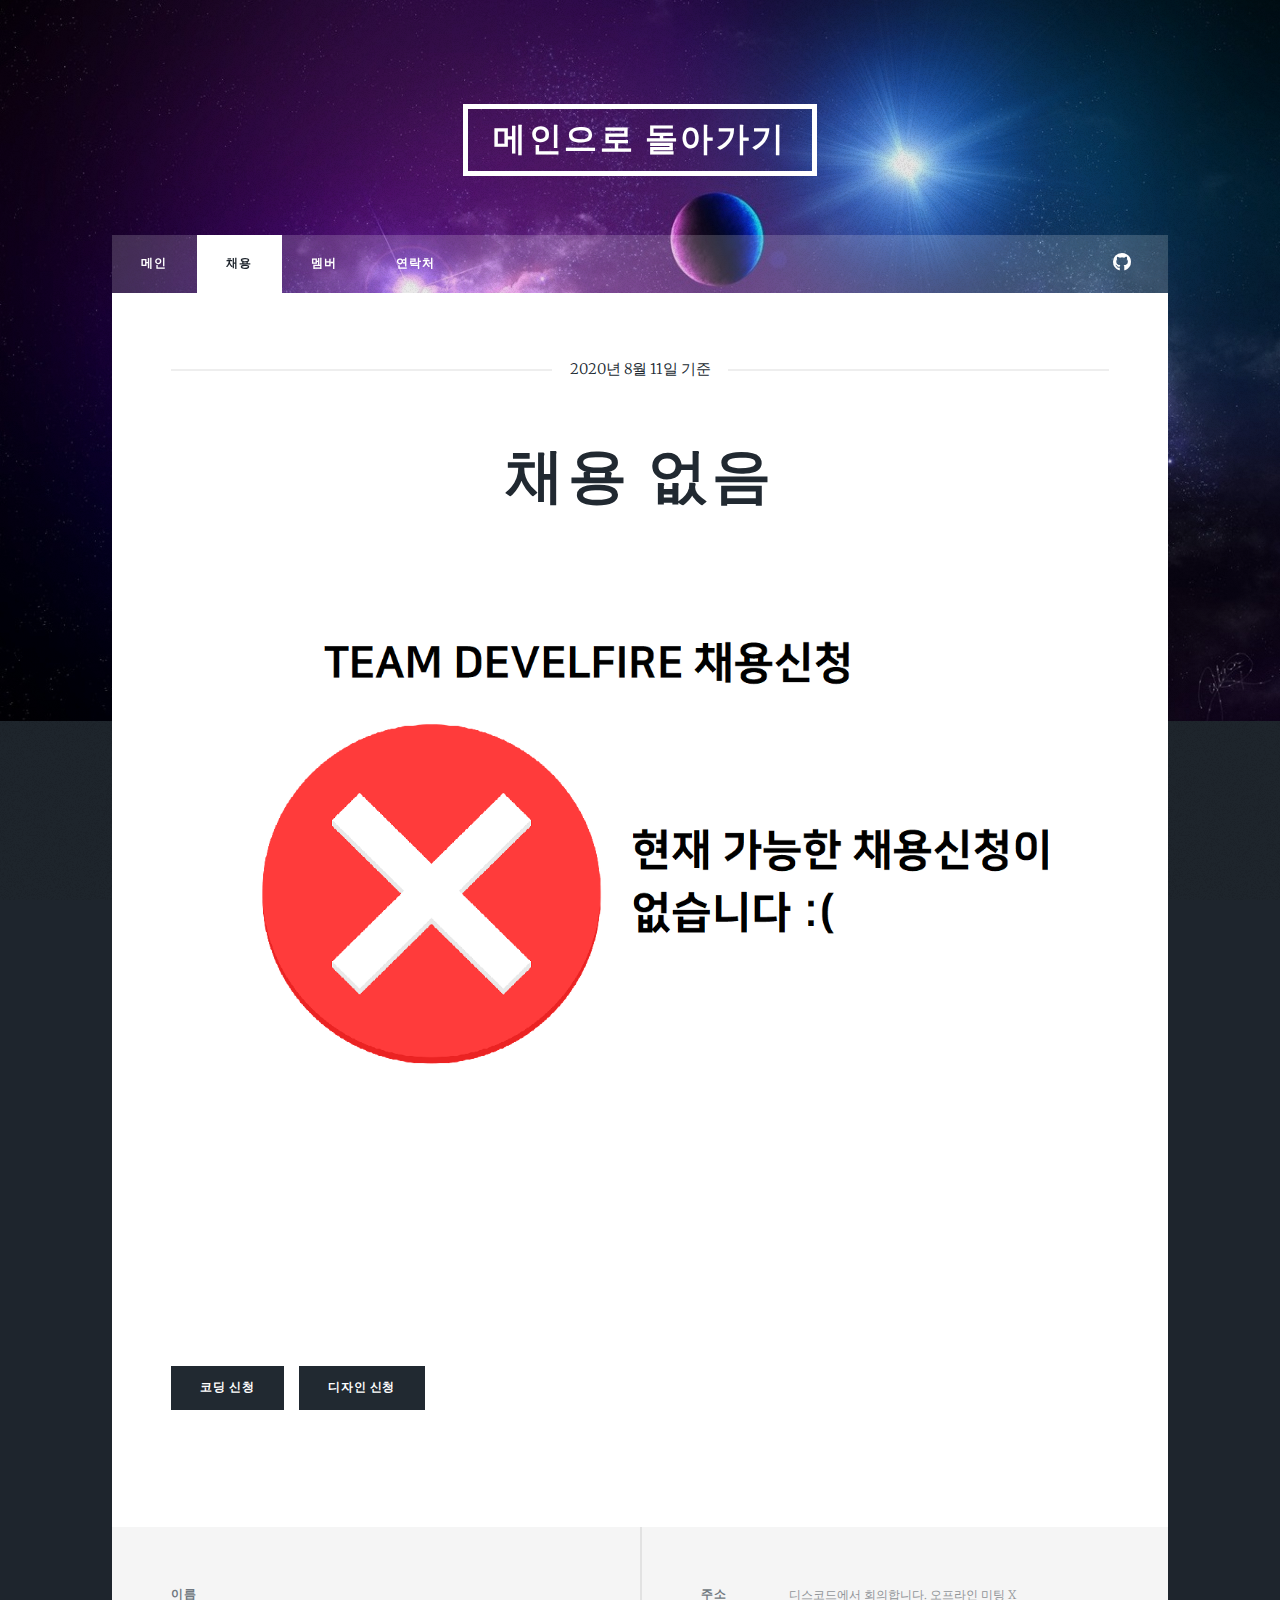
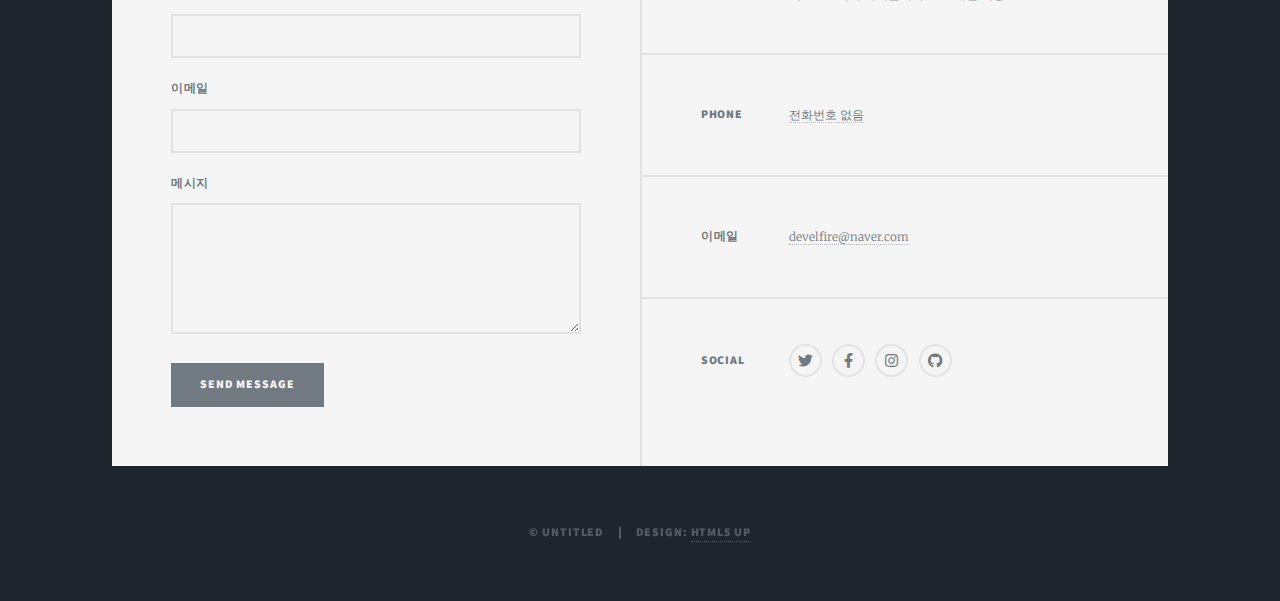
<file: generic.html>
<!DOCTYPE HTML>
<!--
	Massively by HTML5 UP
	html5up.net | @ajlkn
	Free for personal and commercial use under the CCA 3.0 license (html5up.net/license)
-->
<html>
	<head>
		<link rel="shortcut icon" href="https://develfire.github.io/favicon.ico" type="image/x-icon" />
        <link rel="icon" href="https://develfire.github.io/favicon.ico" type="image/x-icon" />
		<title>팀 디벨파이어 채용 | Team DevelFire Hiring Infos</title>
		<meta charset="utf-8" />
		<meta name="description" content="TEAM DEVELFIRE입니다. Team Develfire은 여러 년의 코딩 노하우를 지니고 있으며, 좋은 팀원들만 있는 코딩 팀입니다. Team DevelFire의 채용 페이지입니다.">
		<meta name="viewport" content="width=device-width, initial-scale=1, user-scalable=no" />
		<link rel="stylesheet" href="assets/css/main.css" />
		<noscript><link rel="stylesheet" href="assets/css/noscript.css" /></noscript>
	</head>
	<body class="is-preload">

		<!-- Wrapper -->
			<div id="wrapper">

				<!-- Header -->
					<header id="header">
						<a href="index.html" class="logo">메인으로 돌아가기</a>
					</header>

				<!-- Nav -->
					<nav id="nav">
						<ul class="links">
							<li><a href="index.html">메인</a></li>
							<li class="active"><a href="generic.html">채용</a></li>
							<li><a href="members.html">멤버</a></li>
							<li><a href="contact.html">연락처</a></li>
						</ul>
						<ul class="icons">
							
							<li><a href="#" class="icon brands fa-github"><span class="label">GitHub</span></a></li>
						</ul>
					</nav>

				<!-- Main -->
					<div id="main">

						<!-- Post -->
							<section class="post">
								<header class="major">
									<span class="date">2020년 8월 11일 기준</span>
									<h1>채용 없음<h1>
								
									
								</header>
								<div class="image main"><img src="images/unavailable.png" alt="" /></div>
								<!--<hr />-->
								<ul class="actions"> <li><a href="https://forms.gle/MWwjScTPzoWQQCLy9" class="button primary">코딩 신청</a></li>
								<p>&nbsp;</p>
								<p>&nbsp;</p>
								<p>&nbsp;</p>
								<p>&nbsp;</p>
								<p>&nbsp;</p>
								<ul class="actions"> <li><a href="https://forms.gle/28Y9FjYZXbCuwWcE6" class="button primary">디자인 신청</a></li>
								<!--<hr />-->
								
								
							</section>

					</div>

				<!-- Footer -->
				<footer id="footer">
					<section>
						<form method="post" action="#">
							<div class="fields">
								<div class="field">
									<label for="name">이름</label>
									<input type="text" name="name" id="name" />
								</div>
								<div class="field">
									<label for="email">이메일</label>
									<input type="text" name="email" id="email" />
								</div>
								<div class="field">
									<label for="message">메시지</label>
									<textarea name="message" id="message" rows="3"></textarea>
								</div>
							</div>
							<ul class="actions">
								<li><a href="https://forms.gle/4TyfMqFngp1AGwpm9" class="button primary">Send Message</a></li>
							</ul>
						</form>
					</section>
					<section class="split contact">
						<section class="alt">
							<h3>주소</h3>
							<p>디스코드에서 회의합니다. 오프라인 미팅 X</p>
						</section>
						<section>
							<h3>Phone</h3>
							<p><a href="#">전화번호 없음</a></p>
						</section>
						<section>
							<h3>이메일</h3>
							<p><a href="mailto:develfire@naver.com">develfire@naver.com</a></p>
						</section>
						<section>
							<h3>Social</h3>
							<ul class="icons alt">
								<li><a href="#" class="icon brands alt fa-twitter"><span class="label">Twitter</span></a></li>
								<li><a href="#" class="icon brands alt fa-facebook-f"><span class="label">Facebook</span></a></li>
								<li><a href="#" class="icon brands alt fa-instagram"><span class="label">Instagram</span></a></li>
								<li><a href="#" class="icon brands alt fa-github"><span class="label">GitHub</span></a></li>
							</ul>
						</section>
					</section>
				</footer>
				<!-- Copyright -->
					<div id="copyright">
						<ul><li>&copy; Untitled</li><li>Design: <a href="https://html5up.net">HTML5 UP</a></li></ul>
					</div>

			</div>

		<!-- Scripts -->
			<script src="assets/js/jquery.min.js"></script>
			<script src="assets/js/jquery.scrollex.min.js"></script>
			<script src="assets/js/jquery.scrolly.min.js"></script>
			<script src="assets/js/browser.min.js"></script>
			<script src="assets/js/breakpoints.min.js"></script>
			<script src="assets/js/util.js"></script>
			<script src="assets/js/main.js"></script>

	</body>
</html>
</file>
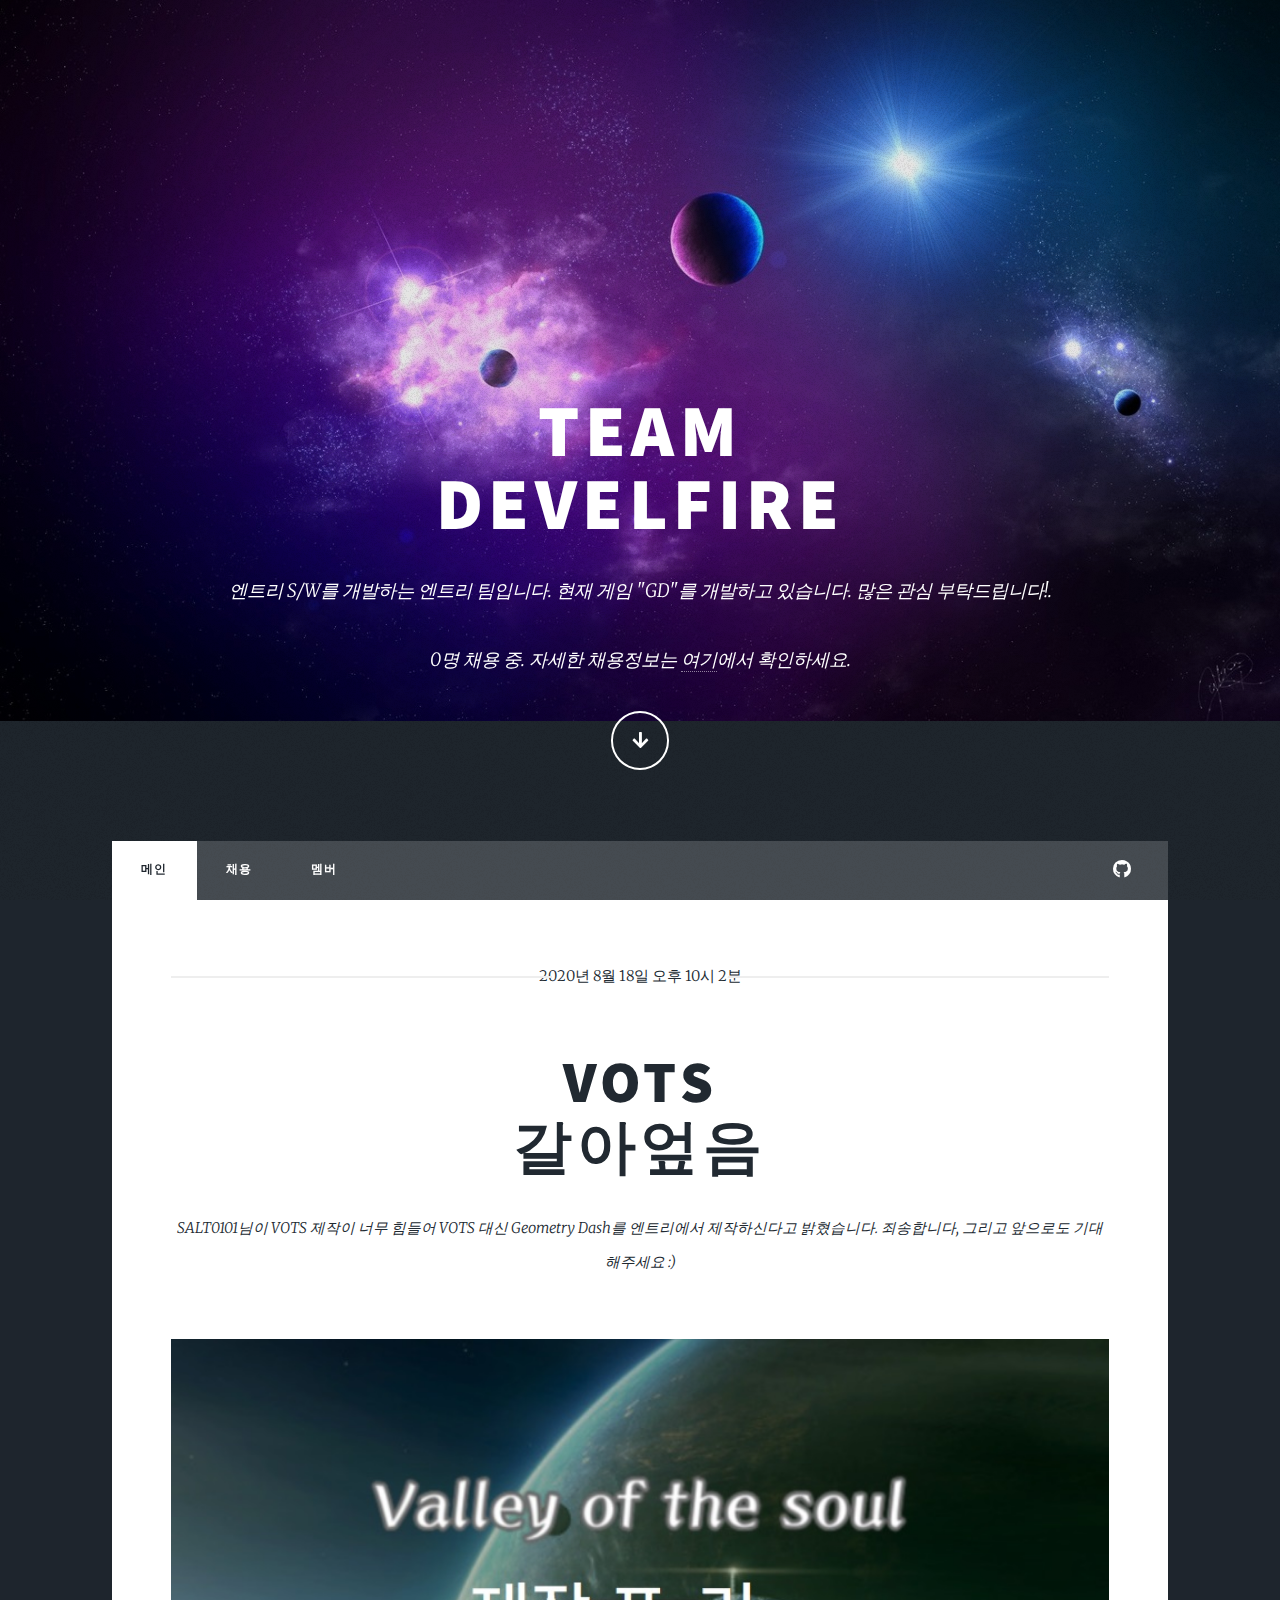
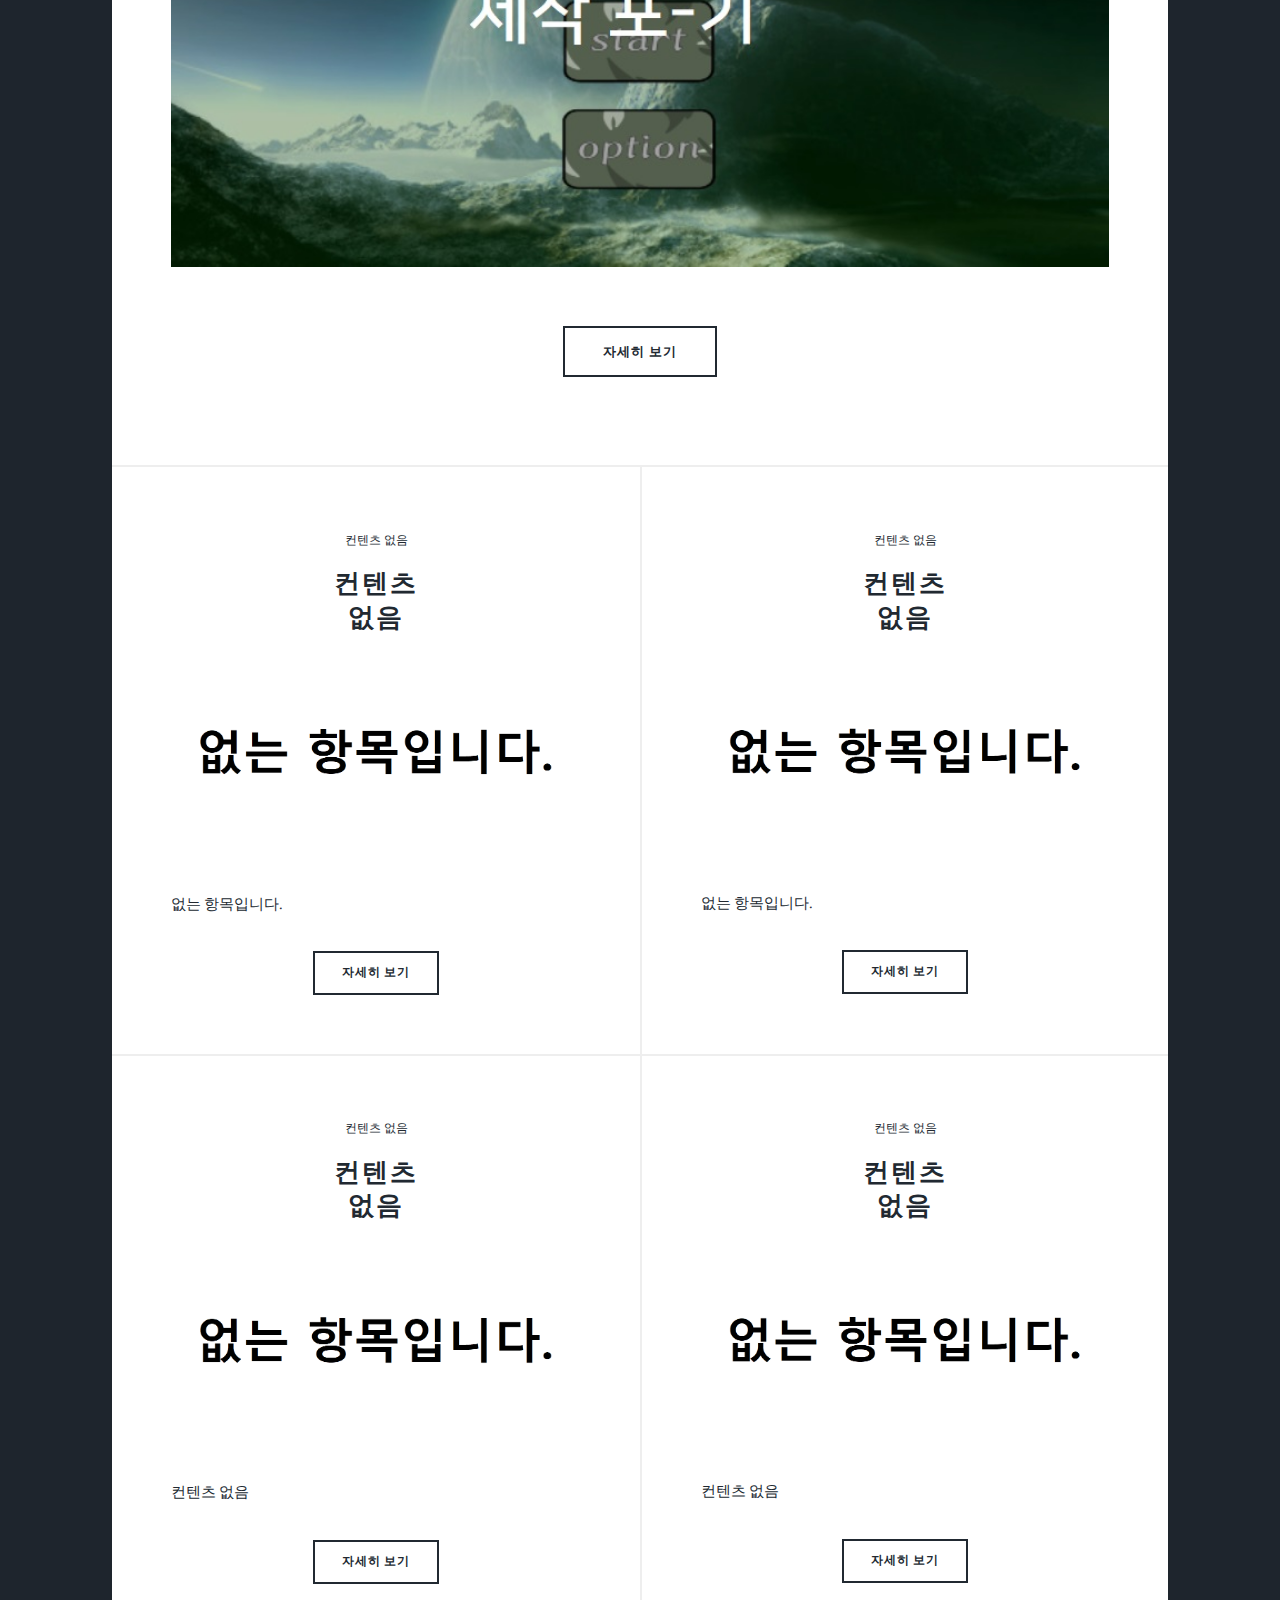
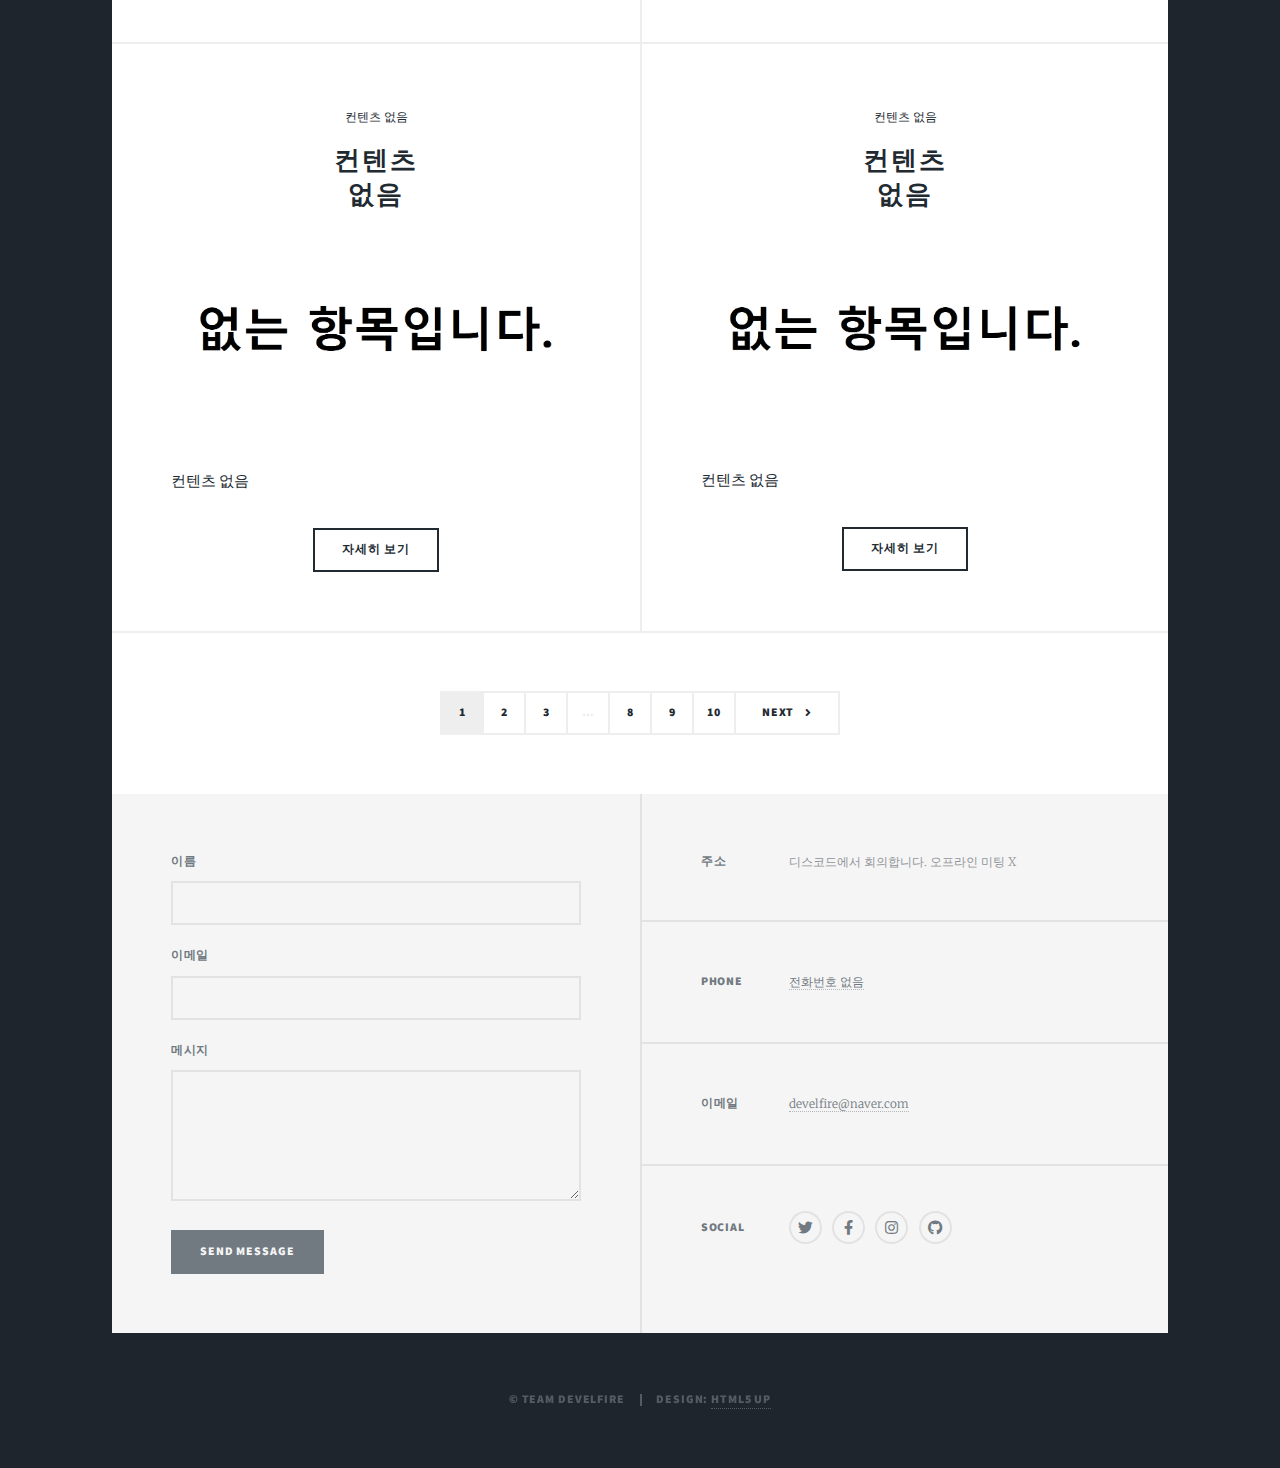
<file: indexbackup.html>
﻿<!DOCTYPE HTML>
<!--
	Massively by HTML5 UP
	html5up.net | @ajlkn
	Free for personal and commercial use under the CCA 3.0 license (html5up.net/license)
-->
<html>
	<head>
		<link rel="shortcut icon" href="https://develfire.github.io/favicon.ico" type="image/x-icon" />
        <link rel="icon" href="favicon.ico" type="image/x-icon" />
		<title>팀 디벨파이어 | Team DevelFire</title>
		<meta charset="utf-8" />
		<meta name="viewport" content="width=device-width, initial-scale=1, user-scalable=no" />
		<link rel="stylesheet" href="assets/css/main.css" />
		<noscript><link rel="stylesheet" href="assets/css/noscript.css" /></noscript>
	</head>
	<body class="is-preload">

		<!-- Wrapper -->
			<div id="wrapper" class="fade-in">

				<!-- Intro -->
					<div id="intro">
						<h1>Team<br />
						DevelFire</h1>
						<p>엔트리 S/W를 개발하는 엔트리 팀입니다. 현재 게임 "GD"를 개발하고 있습니다. 많은 관심 부탁드립니다!</a>.</p>
						<p>0명 채용 중. 자세한 채용정보는 <a href="generic.html">여기</a>에서 확인하세요.</p>
						<ul class="actions">
							<li><a href="#header" class="button icon solid solo fa-arrow-down scrolly">Continue</a></li>
						</ul>
					</div>

				<!-- Header -->
					<header id="header">
						<a href="index.html" class="logo">새로고침</a>
					</header>

				<!-- Nav -->
					<nav id="nav">
						<ul class="links">
							<li class="active"><a href="index.html">메인</a></li>
							<li><a href="generic.html">채용</a></li>
							<li><a href="members.html">멤버</a></li>
						</ul>
						<ul class="icons">
							
							<li><a href="https://github.com/develfire/develfire.github.io" class="icon brands fa-github"><span class="label">GitHub</span></a></li>
						</ul>
					</nav>

				<!-- Main -->
					<div id="main">

						<!-- Featured Post -->
							<article class="post featured">
								<header class="major">
									<span class="date">2020년 8월 18일 오후 10시 2분</span>
									<h2><a href="#">VOTS<br />
									갈아엎음</a></h2>
									<p>SALT0101님이 VOTS 제작이 너무 힘들어 VOTS 대신 Geometry Dash를 엔트리에서 제작하신다고 밝혔습니다. 죄송합니다, 그리고 앞으로도 기대해주세요 :)</p>
								</header>
								<a href="news1.html" class="image main"><img src="images/pic01.jpg" alt="" /></a>
								<ul class="actions special">
									<li><a href="news1.html" class="button large">자세히 보기</a></li>
								</ul>
							</article>

						<!-- Posts -->
							<section class="posts">
								<article>
									<header>
										<span class="date">컨텐츠 없음</span>
										<h2><a href="#">컨텐츠<br />
										없음</a></h2>
									</header>
									<a href="#" class="image fit"><img src="images/nocontent.png"" /></a>
									<p>없는 항목입니다.</p>
									<ul class="actions special">
										<li><a href="#" class="button">자세히 보기</a></li>
									</ul>
								</article>
								<article>
									<header>
										<span class="date">컨텐츠 없음</span>
										<h2><a href="#">컨텐츠<br />
										없음</a></h2>
									</header>
									<a href="#" class="image fit"><img src="images/nocontent.png" alt="" /></a>
									<p>없는 항목입니다.</p>
									<ul class="actions special">
										<li><a href="#" class="button">자세히 보기</a></li>
									</ul>
								</article>
								<article>
									<header>
										<span class="date">컨텐츠 없음</span>
										<h2><a href="#">컨텐츠<br />
										없음</a></h2>
									</header>
									<a href="#" class="image fit"><img src="images/nocontent.png" alt="" /></a>
									<p>컨텐츠 없음</p>
									<ul class="actions special">
										<li><a href="#" class="button">자세히 보기</a></li>
									</ul>
								</article>
								<article>
									<header>
										<span class="date">컨텐츠 없음</span>
										<h2><a href="#">컨텐츠<br />
										없음</a></h2>
									</header>
									<a href="#" class="image fit"><img src="images/nocontent.png" alt="" /></a>
									<p>컨텐츠 없음</p>
									<ul class="actions special">
										<li><a href="#" class="button">자세히 보기</a></li>
									</ul>
								</article>
								<article>
									<header>
										<span class="date">컨텐츠 없음</span>
										<h2><a href="#">컨텐츠<br />
										없음</a></h2>
									</header>
									<a href="#" class="image fit"><img src="images/nocontent.png" alt="" /></a>
									<p>컨텐츠 없음</p>
									<ul class="actions special">
										<li><a href="#" class="button">자세히 보기</a></li>
									</ul>
								</article>
								<article>
									<header>
										<span class="date">컨텐츠 없음</span>
										<h2><a href="#">컨텐츠<br />
										없음</a></h2>
									</header>
									<a href="#" class="image fit"><img src="images/nocontent.png" alt="" /></a>
									<p>컨텐츠 없음</p>
									<ul class="actions special">
										<li><a href="#" class="button">자세히 보기</a></li>
									</ul>
								</article>
							</section>

						<!-- Footer -->
							<footer>
								<div class="pagination">
									<!--<a href="#" class="previous">Prev</a>-->
									<a href="#" class="page active">1</a>
									<a href="#" class="page">2</a>
									<a href="#" class="page">3</a>
									<span class="extra">&hellip;</span>
									<a href="#" class="page">8</a>
									<a href="#" class="page">9</a>
									<a href="#" class="page">10</a>
									<a href="#" class="next">Next</a>
								</div>
							</footer>

					</div>

				<!-- Footer -->
					<footer id="footer">
						<section>
							<form method="post" action="#">
								<div class="fields">
									<div class="field">
										<label for="name">이름</label>
										<input type="text" name="name" id="name" />
									</div>
									<div class="field">
										<label for="email">이메일</label>
										<input type="text" name="email" id="email" />
									</div>
									<div class="field">
										<label for="message">메시지</label>
										<textarea name="message" id="message" rows="3"></textarea>
									</div>
								</div>
								<ul class="actions">
									<li><a href="https://forms.gle/4TyfMqFngp1AGwpm9" class="button primary">Send Message</a></li>
								</ul>
							</form>
						</section>
						<section class="split contact">
							<section class="alt">
								<h3>주소</h3>
								<p>디스코드에서 회의합니다. 오프라인 미팅 X</p>
							</section>
							<section>
								<h3>Phone</h3>
								<p><a href="#">전화번호 없음</a></p>
							</section>
							<section>
								<h3>이메일</h3>
								<p><a href="mailto:develfire@naver.com">develfire@naver.com</a></p>
							</section>
							<section>
                                <h3>Social</h3>
                                <ul class="icons alt">
                                    <li><a href="#" class="icon brands alt fa-twitter"><span class="label">Twitter</span></a></li>
                                    <li><a href="#" class="icon brands alt fa-facebook-f"><span class="label">Facebook</span></a></li>
                                    <li><a href="#" class="icon brands alt fa-instagram"><span class="label">Instagram</span></a></li>
                                    <li><a href="#" class="icon brands alt fa-github"><span class="label">GitHub</span></a></li>
                                </ul>
                            </section>
                        </section>
					</footer>

				<!-- Copyright -->
					<div id="copyright">
						<ul><li>&copy; TEAM DEVELFIRE</li><li>Design: <a href="https://html5up.net">HTML5 UP</a></li></ul>
					</div>

			</div>

		<!-- Scripts -->
			<script src="assets/js/jquery.min.js"></script>
			<script src="assets/js/jquery.scrollex.min.js"></script>
			<script src="assets/js/jquery.scrolly.min.js"></script>
			<script src="assets/js/browser.min.js"></script>
			<script src="assets/js/breakpoints.min.js"></script>
			<script src="assets/js/util.js"></script>
			<script src="assets/js/main.js"></script>

	</body>
</html>
</file>
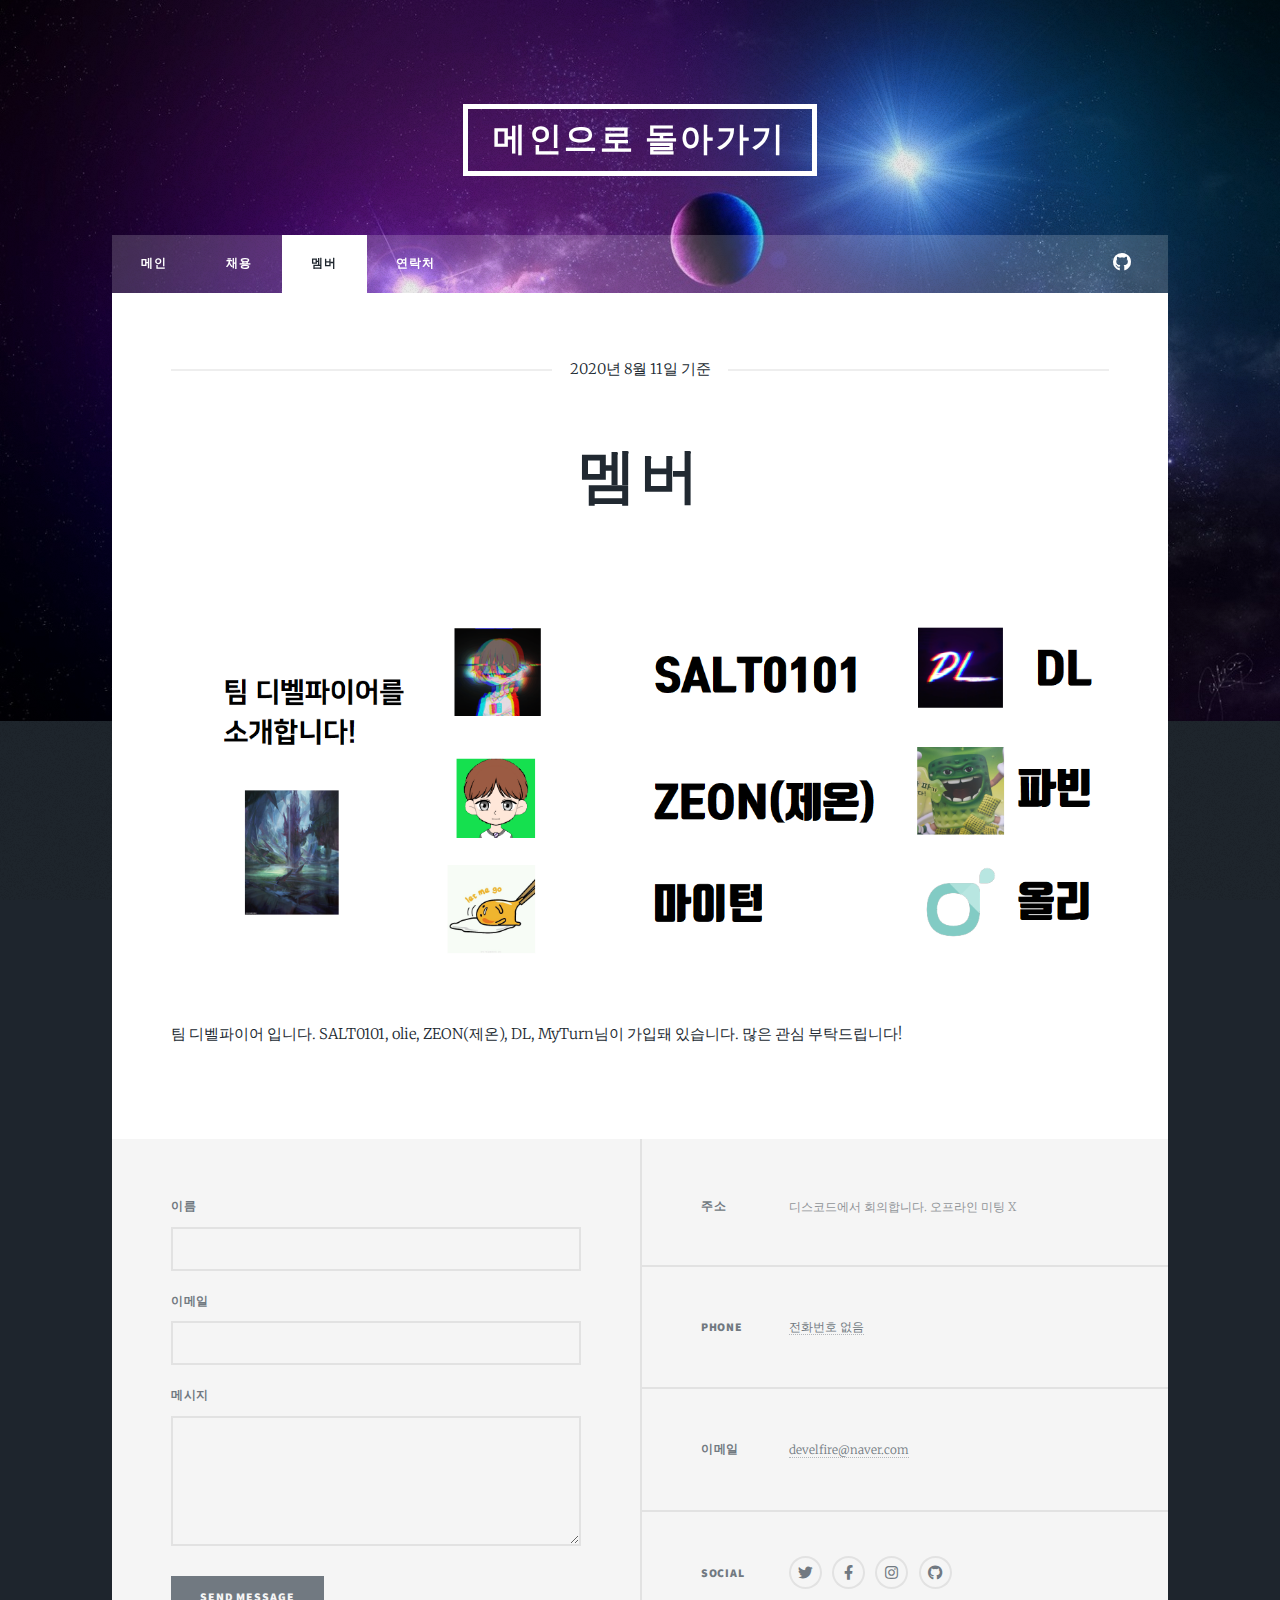
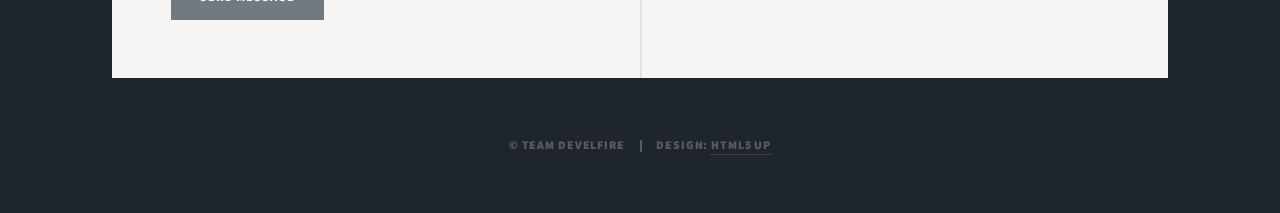
<file: members.html>
<!DOCTYPE HTML>
<!--
	Massively by HTML5 UP
	html5up.net | @ajlkn
	Free for personal and commercial use under the CCA 3.0 license (html5up.net/license)
-->
<html>
	<head>
		<link rel="shortcut icon" href="https://develfire.github.io/favicon.ico" type="image/x-icon" />
        <link rel="icon" href="https://develfire.github.io/favicon.ico" type="image/x-icon" />
		<title>팀 디벨파이어 멤버 | Team DevelFire Members</title>
		<meta charset="utf-8" />
		<meta name="description" content="TEAM DEVELFIRE입니다. Team Develfire은 여러 년의 코딩 노하우를 지니고 있으며, 좋은 팀원들만 있는 코딩 팀입니다. Team DevelFire의 뉴스 페이지입니다.">
		<meta name="viewport" content="width=device-width, initial-scale=1, user-scalable=no" />
		<link rel="stylesheet" href="assets/css/main.css" />
		<noscript><link rel="stylesheet" href="assets/css/noscript.css" /></noscript>
	</head>
	<body class="is-preload">

		<!-- Wrapper -->
			<div id="wrapper">

				<!-- Header -->
					<header id="header">
						<a href="index.html" class="logo">메인으로 돌아가기</a>
					</header>

				<!-- Nav -->
					<nav id="nav">
						<ul class="links">
							<li><a href="index.html">메인</a></li>
							<li><a href="generic.html">채용</a></li>
							<li class="active"><a href="members.html">멤버</a></li>
							<li><a href="contact.html">연락처</a></li>
						</ul>
						<ul class="icons">
							
							<li><a href="https://github.com/develfire/develfire.github.io" class="icon brands fa-github"><span class="label">GitHub</span></a></li>
						</ul>
					</nav>

				<!-- Main -->
					<div id="main">

						<!-- Post -->
							<section class="post">
								<header class="major">
									<span class="date">2020년 8월 11일 기준</span>
									<h1>멤버<h1>
								
									
								</header>
								<div class="image main"><img src="images/introduce.png" alt="" /></div>
								<p>팀 디벨파이어 입니다. SALT0101, olie, ZEON(제온), DL, MyTurn님이 가입돼 있습니다. 많은 관심 부탁드립니다!</p>
							</section>

					</div>

				<!-- Footer -->
				<footer id="footer">
					<section>
						<form method="post" action="#">
							<div class="fields">
								<div class="field">
									<label for="name">이름</label>
									<input type="text" name="name" id="name" />
								</div>
								<div class="field">
									<label for="email">이메일</label>
									<input type="text" name="email" id="email" />
								</div>
								<div class="field">
									<label for="message">메시지</label>
									<textarea name="message" id="message" rows="3"></textarea>
								</div>
							</div>
							<ul class="actions">
								<li><a href="https://forms.gle/4TyfMqFngp1AGwpm9" class="button primary">Send Message</a></li>
							</ul>
						</form>
					</section>
					<section class="split contact">
						<section class="alt">
							<h3>주소</h3>
							<p>디스코드에서 회의합니다. 오프라인 미팅 X</p>
						</section>
						<section>
							<h3>Phone</h3>
							<p><a href="#">전화번호 없음</a></p>
						</section>
						<section>
							<h3>이메일</h3>
							<p><a href="mailto:develfire@naver.com">develfire@naver.com</a></p>
						</section>
						<section>
							<h3>Social</h3>
							<ul class="icons alt">
								<li><a href="#" class="icon brands alt fa-twitter"><span class="label">Twitter</span></a></li>
								<li><a href="#" class="icon brands alt fa-facebook-f"><span class="label">Facebook</span></a></li>
								<li><a href="#" class="icon brands alt fa-instagram"><span class="label">Instagram</span></a></li>
								<li><a href="#" class="icon brands alt fa-github"><span class="label">GitHub</span></a></li>
							</ul>
						</section>
					</section>
				</footer>

				<!-- Copyright -->
					<div id="copyright">
						<ul><li>&copy; Team DevelFire</li><li>Design: <a href="https://html5up.net">HTML5 UP</a></li></ul>
					</div>

			</div>

		<!-- Scripts -->
			<script src="assets/js/jquery.min.js"></script>
			<script src="assets/js/jquery.scrollex.min.js"></script>
			<script src="assets/js/jquery.scrolly.min.js"></script>
			<script src="assets/js/browser.min.js"></script>
			<script src="assets/js/breakpoints.min.js"></script>
			<script src="assets/js/util.js"></script>
			<script src="assets/js/main.js"></script>

	</body>
</html>
</file>
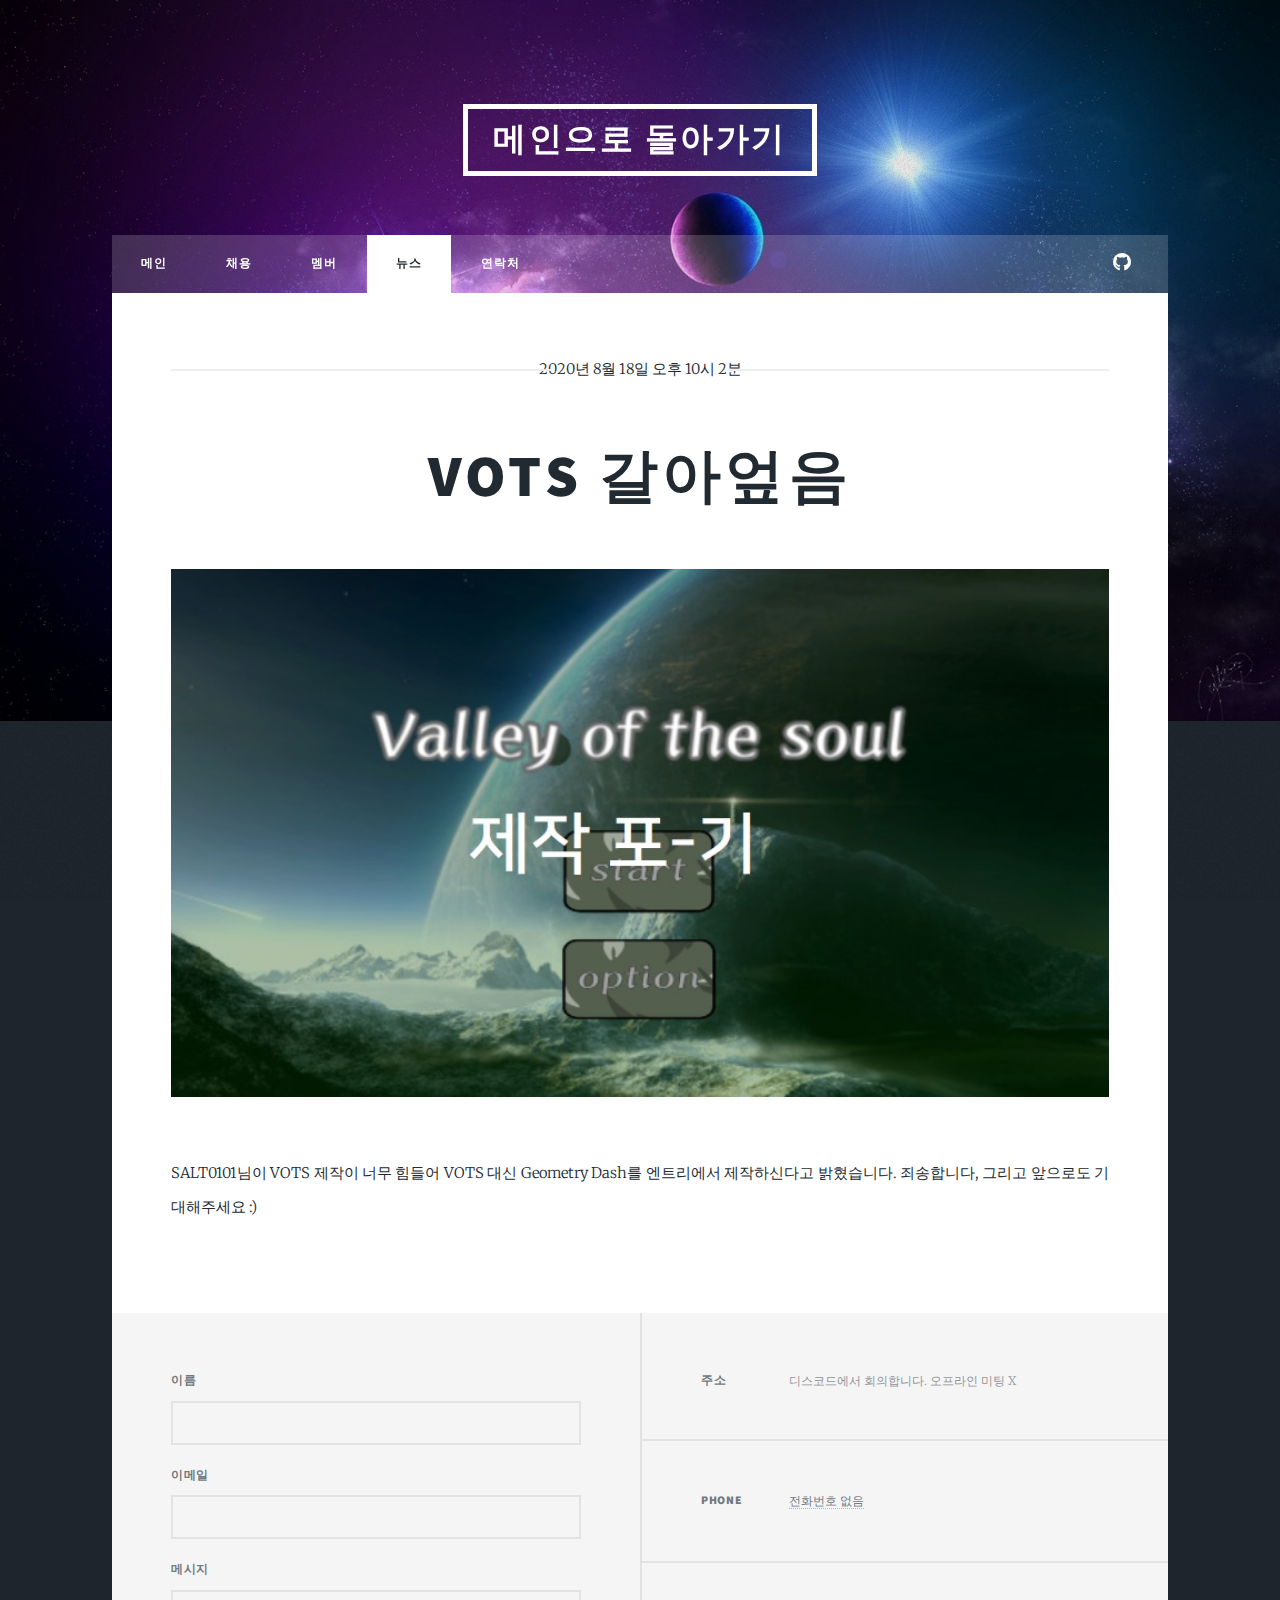
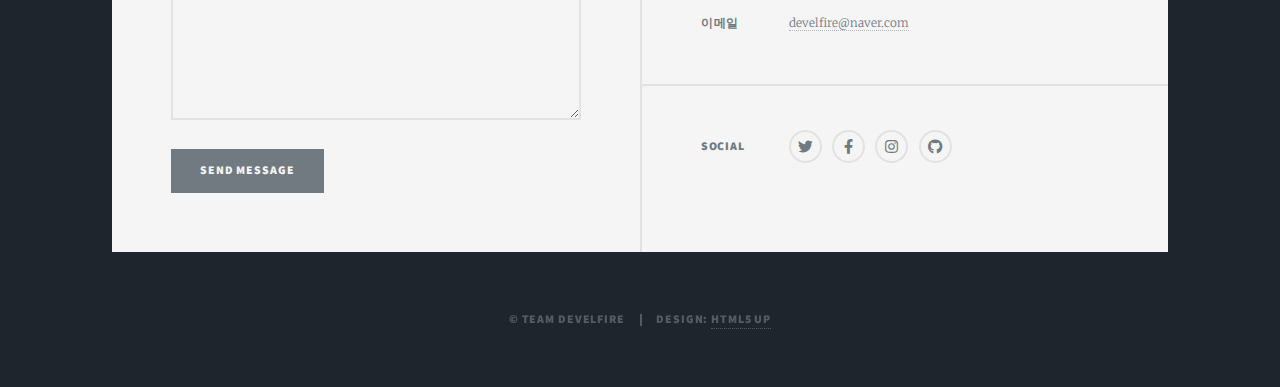
<file: news1.html>
<!DOCTYPE HTML>
<!--
	Massively by HTML5 UP
	html5up.net | @ajlkn
	Free for personal and commercial use under the CCA 3.0 license (html5up.net/license)
-->
<html>
	<head>
		<title>팀 디벨파이어 뉴스 | Team DevelFire News</title>
		<link rel="shortcut icon" href="https://develfire.github.io/favicon.ico" type="image/x-icon" />
        <link rel="icon" href="https://develfire.github.io/favicon.ico" type="image/x-icon" />
		<meta charset="utf-8" />
		<meta name="description" content="TEAM DEVELFIRE입니다. Team Develfire은 여러 년의 코딩 노하우를 지니고 있으며, 좋은 팀원들만 있는 코딩 팀입니다. Team DevelFire의 뉴스 페이지입니다.">
		<meta name="viewport" content="width=device-width, initial-scale=1, user-scalable=no" />
		<link rel="stylesheet" href="assets/css/main.css" />
		<noscript><link rel="stylesheet" href="assets/css/noscript.css" /></noscript>
	</head>
	<body class="is-preload">

		<!-- Wrapper -->
			<div id="wrapper">

				<!-- Header -->
					<header id="header">
						<a href="index.html" class="logo">메인으로 돌아가기</a>
					</header>

				<!-- Nav -->
					<nav id="nav">
						<ul class="links">
							<li><a href="index.html">메인</a></li>
							<li><a href="generic.html">채용</a></li>
							<li><a href="members.html">멤버</a></li>
							<li class="active"><a href="news1.html">뉴스</a></li>
							<li><a href="contact.html">연락처</a></li>
						</ul>
						<ul class="icons">
							
							<li><a href="#" class="icon brands fa-github"><span class="label">GitHub</span></a></li>
						</ul>
					</nav>

				<!-- Main -->
					<div id="main">

						<!-- Post -->
							<section class="post">
								<header class="major">
									<span class="date">2020년 8월 18일 오후 10시 2분</span>
									<h1>VOTS 갈아엎음</h1>
								
									
								</header>
								<div class="image main"><img src="images/pic01.jpg" alt="" /></div>
								<!--<hr />-->
								<p>SALT0101님이 VOTS 제작이 너무 힘들어 VOTS 대신 Geometry Dash를 엔트리에서 제작하신다고 밝혔습니다. 죄송합니다, 그리고 앞으로도 기대해주세요 :)</p>
								<!--<hr />-->
								
								
							</section>

					</div>

				<!-- Footer -->
				<footer id="footer">
					<section>
						<form method="post" action="#">
							<div class="fields">
								<div class="field">
									<label for="name">이름</label>
									<input type="text" name="name" id="name" />
								</div>
								<div class="field">
									<label for="email">이메일</label>
									<input type="text" name="email" id="email" />
								</div>
								<div class="field">
									<label for="message">메시지</label>
									<textarea name="message" id="message" rows="3"></textarea>
								</div>
							</div>
							<ul class="actions">
								<li><a href="https://forms.gle/4TyfMqFngp1AGwpm9" class="button primary">Send Message</a></li>
							</ul>
						</form>
					</section>
					<section class="split contact">
						<section class="alt">
							<h3>주소</h3>
							<p>디스코드에서 회의합니다. 오프라인 미팅 X</p>
						</section>
						<section>
							<h3>Phone</h3>
							<p><a href="#">전화번호 없음</a></p>
						</section>
						<section>
							<h3>이메일</h3>
							<p><a href="mailto:develfire@naver.com">develfire@naver.com</a></p>
						</section>
						<section>
							<h3>Social</h3>
							<ul class="icons alt">
								<li><a href="#" class="icon brands alt fa-twitter"><span class="label">Twitter</span></a></li>
								<li><a href="#" class="icon brands alt fa-facebook-f"><span class="label">Facebook</span></a></li>
								<li><a href="#" class="icon brands alt fa-instagram"><span class="label">Instagram</span></a></li>
								<li><a href="#" class="icon brands alt fa-github"><span class="label">GitHub</span></a></li>
							</ul>
						</section>
					</section>
				</footer>

				<!-- Copyright -->
					<div id="copyright">
						<ul><li>&copy; Team DevelFire</li><li>Design: <a href="https://html5up.net">HTML5 UP</a></li></ul>
					</div>

			</div>

		<!-- Scripts -->
			<script src="assets/js/jquery.min.js"></script>
			<script src="assets/js/jquery.scrollex.min.js"></script>
			<script src="assets/js/jquery.scrolly.min.js"></script>
			<script src="assets/js/browser.min.js"></script>
			<script src="assets/js/breakpoints.min.js"></script>
			<script src="assets/js/util.js"></script>
			<script src="assets/js/main.js"></script>

	</body>
</html>
</file>
<file: assets/css/main.css>
@import url(fontawesome-all.min.css);
@import url("https://fonts.googleapis.com/css?family=Merriweather:300,700,300italic,700italic|Source+Sans+Pro:900");

/*
	Massively by HTML5 UP
	html5up.net | @ajlkn
	Free for personal and commercial use under the CCA 3.0 license (html5up.net/license)
*/

html, body, div, span, applet, object,
iframe, h1, h2, h3, h4, h5, h6, p, blockquote,
pre, a, abbr, acronym, address, big, cite,
code, del, dfn, em, img, ins, kbd, q, s, samp,
small, strike, strong, sub, sup, tt, var, b,
u, i, center, dl, dt, dd, ol, ul, li, fieldset,
form, label, legend, table, caption, tbody,
tfoot, thead, tr, th, td, article, aside,
canvas, details, embed, figure, figcaption,
footer, header, hgroup, menu, nav, output, ruby,
section, summary, time, mark, audio, video {
	margin: 0;
	padding: 0;
	border: 0;
	font-size: 100%;
	font: inherit;
	vertical-align: baseline;}

article, aside, details, figcaption, figure,
footer, header, hgroup, menu, nav, section {
	display: block;}

body {
	line-height: 1;
}

ol, ul {
	list-style: none;
}

blockquote, q {
	quotes: none;
}

	blockquote:before, blockquote:after, q:before, q:after {
		content: '';
		content: none;
	}

table {
	border-collapse: collapse;
	border-spacing: 0;
}

body {
	-webkit-text-size-adjust: none;
}

mark {
	background-color: transparent;
	color: inherit;
}

input::-moz-focus-inner {
	border: 0;
	padding: 0;
}

input, select, textarea {
	-moz-appearance: none;
	-webkit-appearance: none;
	-ms-appearance: none;
	appearance: none;
}

/* Basic */

	@-ms-viewport {
		width: device-width;
	}

	body {
		-ms-overflow-style: scrollbar;
	}

	@media screen and (max-width: 480px) {

		html, body {
			min-width: 320px;
		}

	}

	html {
		box-sizing: border-box;
	}

	*, *:before, *:after {
		box-sizing: inherit;
	}

	body {
		background-color: #1e252d;
	}

		body.is-preload *, body.is-preload *:before, body.is-preload *:after {
			-moz-animation: none !important;
			-webkit-animation: none !important;
			-ms-animation: none !important;
			animation: none !important;
			-moz-transition: none !important;
			-webkit-transition: none !important;
			-ms-transition: none !important;
			transition: none !important;
		}

/* Type */

	html {
		font-size: 16pt;
	}

		@media screen and (max-width: 1680px) {

			html {
				font-size: 12pt;
			}

		}

		@media screen and (max-width: 1280px) {

			html {
				font-size: 11pt;
			}

		}

		@media screen and (max-width: 360px) {

			html {
				font-size: 10pt;
			}

		}

	body {
		color: #212931;
	}

	body, input, select, textarea {
		font-family: "Merriweather", Georgia, serif;
		font-weight: 300;
		font-size: 1rem;
		line-height: 2.375;
	}

	a {
		-moz-transition: color 0.2s ease-in-out, background-color 0.2s ease-in-out, border-color 0.2s ease-in-out, box-shadow 0.2s ease-in-out;
		-webkit-transition: color 0.2s ease-in-out, background-color 0.2s ease-in-out, border-color 0.2s ease-in-out, box-shadow 0.2s ease-in-out;
		-ms-transition: color 0.2s ease-in-out, background-color 0.2s ease-in-out, border-color 0.2s ease-in-out, box-shadow 0.2s ease-in-out;
		transition: color 0.2s ease-in-out, background-color 0.2s ease-in-out, border-color 0.2s ease-in-out, box-shadow 0.2s ease-in-out;
		border-bottom: dotted 1px;
		text-decoration: none;
	}

		a:hover {
			border-bottom-color: transparent;
		}

	strong, b {
		font-weight: 600;
	}

	em, i {
		font-style: italic;
	}

	p {
		text-align: justify;
		margin: 0 0 2rem 0;
	}

	h1, h2, h3, h4, h5, h6 {
		font-family: "Source Sans Pro", Helvetica, sans-serif;
		font-weight: 900;
		line-height: 1.5;
		letter-spacing: 0.075em;
		text-transform: uppercase;
		margin: 0 0 1rem 0;
	}

		h1 a, h2 a, h3 a, h4 a, h5 a, h6 a {
			border-bottom: 0;
			color: inherit;
			text-decoration: none;
		}

	h1 {
		font-size: 4rem;
		line-height: 1.1;
		margin: 0 0 2rem 0;
	}

	h2 {
		font-size: 1.75rem;
		line-height: 1.3;
		margin: 0 0 1.5rem 0;
	}

	h3 {
		font-size: 1.25rem;
		margin: 0 0 1.5rem 0;
	}

	h4 {
		font-size: 1rem;
	}

	h5 {
		font-size: 0.9rem;
	}

	h6 {
		font-size: 0.8rem;
	}

	sub {
		font-size: 0.8rem;
		position: relative;
		top: 0.5rem;
	}

	sup {
		font-size: 0.8rem;
		position: relative;
		top: -0.5rem;
	}

	blockquote {
		border-left: solid 4px;
		font-style: italic;
		margin: 0 0 2rem 0;
		padding: 0.5rem 0 0.5rem 2rem;
	}

	code {
		border: solid 2px;
		font-family: "Courier New", monospace;
		font-size: 0.9rem;
		margin: 0 0.25rem;
		padding: 0.25rem 0.65rem;
	}

	pre {
		-webkit-overflow-scrolling: touch;
		font-family: "Courier New", monospace;
		font-size: 0.9rem;
		margin: 0 0 2rem 0;
	}

		pre code {
			display: block;
			line-height: 1.75;
			padding: 1rem 1.5rem;
			overflow-x: auto;
		}

	hr {
		border: 0;
		border-bottom: solid 2px;
		margin: 3rem 0;
	}

		hr.major {
			margin: 5rem 0;
		}

	.align-left {
		text-align: left;
	}

	.align-center {
		text-align: center;
	}

	.align-right {
		text-align: right;
	}

	input, select, textarea {
		color: #212931;
	}

	a {
		color: #212931;
		border-bottom-color: rgba(33, 41, 49, 0.5);
	}

		a:hover {
			border-bottom-color: transparent;
			color: #18bfef !important;
		}

	strong, b {
		color: #212931;
	}

	h1, h2, h3, h4, h5, h6 {
		color: #212931;
	}

	blockquote {
		border-left-color: #eeeeee;
	}

	code {
		background: rgba(220, 220, 220, 0.25);
		border-color: #eeeeee;
	}

	hr {
		border-bottom-color: #eeeeee;
	}

/* Row */

	.row {
		display: flex;
		flex-wrap: wrap;
		box-sizing: border-box;
		align-items: stretch;
	}

		.row > * {
			box-sizing: border-box;
		}

		.row.gtr-uniform > * > :last-child {
			margin-bottom: 0;
		}

		.row.aln-left {
			justify-content: flex-start;
		}

		.row.aln-center {
			justify-content: center;
		}

		.row.aln-right {
			justify-content: flex-end;
		}

		.row.aln-top {
			align-items: flex-start;
		}

		.row.aln-middle {
			align-items: center;
		}

		.row.aln-bottom {
			align-items: flex-end;
		}

		.row > .imp {
			order: -1;
		}

		.row > .col-1 {
			width: 8.33333%;
		}

		.row > .off-1 {
			margin-left: 8.33333%;
		}

		.row > .col-2 {
			width: 16.66667%;
		}

		.row > .off-2 {
			margin-left: 16.66667%;
		}

		.row > .col-3 {
			width: 25%;
		}

		.row > .off-3 {
			margin-left: 25%;
		}

		.row > .col-4 {
			width: 33.33333%;
		}

		.row > .off-4 {
			margin-left: 33.33333%;
		}

		.row > .col-5 {
			width: 41.66667%;
		}

		.row > .off-5 {
			margin-left: 41.66667%;
		}

		.row > .col-6 {
			width: 50%;
		}

		.row > .off-6 {
			margin-left: 50%;
		}

		.row > .col-7 {
			width: 58.33333%;
		}

		.row > .off-7 {
			margin-left: 58.33333%;
		}

		.row > .col-8 {
			width: 66.66667%;
		}

		.row > .off-8 {
			margin-left: 66.66667%;
		}

		.row > .col-9 {
			width: 75%;
		}

		.row > .off-9 {
			margin-left: 75%;
		}

		.row > .col-10 {
			width: 83.33333%;
		}

		.row > .off-10 {
			margin-left: 83.33333%;
		}

		.row > .col-11 {
			width: 91.66667%;
		}

		.row > .off-11 {
			margin-left: 91.66667%;
		}

		.row > .col-12 {
			width: 100%;
		}

		.row > .off-12 {
			margin-left: 100%;
		}

		.row.gtr-0 {
			margin-top: 0;
			margin-left: 0rem;
		}

			.row.gtr-0 > * {
				padding: 0 0 0 0rem;
			}

			.row.gtr-0.gtr-uniform {
				margin-top: 0rem;
			}

				.row.gtr-0.gtr-uniform > * {
					padding-top: 0rem;
				}

		.row.gtr-25 {
			margin-top: 0;
			margin-left: -0.375rem;
		}

			.row.gtr-25 > * {
				padding: 0 0 0 0.375rem;
			}

			.row.gtr-25.gtr-uniform {
				margin-top: -0.375rem;
			}

				.row.gtr-25.gtr-uniform > * {
					padding-top: 0.375rem;
				}

		.row.gtr-50 {
			margin-top: 0;
			margin-left: -0.75rem;
		}

			.row.gtr-50 > * {
				padding: 0 0 0 0.75rem;
			}

			.row.gtr-50.gtr-uniform {
				margin-top: -0.75rem;
			}

				.row.gtr-50.gtr-uniform > * {
					padding-top: 0.75rem;
				}

		.row {
			margin-top: 0;
			margin-left: -1.5rem;
		}

			.row > * {
				padding: 0 0 0 1.5rem;
			}

			.row.gtr-uniform {
				margin-top: -1.5rem;
			}

				.row.gtr-uniform > * {
					padding-top: 1.5rem;
				}

		.row.gtr-150 {
			margin-top: 0;
			margin-left: -2.25rem;
		}

			.row.gtr-150 > * {
				padding: 0 0 0 2.25rem;
			}

			.row.gtr-150.gtr-uniform {
				margin-top: -2.25rem;
			}

				.row.gtr-150.gtr-uniform > * {
					padding-top: 2.25rem;
				}

		.row.gtr-200 {
			margin-top: 0;
			margin-left: -3rem;
		}

			.row.gtr-200 > * {
				padding: 0 0 0 3rem;
			}

			.row.gtr-200.gtr-uniform {
				margin-top: -3rem;
			}

				.row.gtr-200.gtr-uniform > * {
					padding-top: 3rem;
				}

		@media screen and (max-width: 1680px) {

			.row {
				display: flex;
				flex-wrap: wrap;
				box-sizing: border-box;
				align-items: stretch;
			}

				.row > * {
					box-sizing: border-box;
				}

				.row.gtr-uniform > * > :last-child {
					margin-bottom: 0;
				}

				.row.aln-left {
					justify-content: flex-start;
				}

				.row.aln-center {
					justify-content: center;
				}

				.row.aln-right {
					justify-content: flex-end;
				}

				.row.aln-top {
					align-items: flex-start;
				}

				.row.aln-middle {
					align-items: center;
				}

				.row.aln-bottom {
					align-items: flex-end;
				}

				.row > .imp-xlarge {
					order: -1;
				}

				.row > .col-1-xlarge {
					width: 8.33333%;
				}

				.row > .off-1-xlarge {
					margin-left: 8.33333%;
				}

				.row > .col-2-xlarge {
					width: 16.66667%;
				}

				.row > .off-2-xlarge {
					margin-left: 16.66667%;
				}

				.row > .col-3-xlarge {
					width: 25%;
				}

				.row > .off-3-xlarge {
					margin-left: 25%;
				}

				.row > .col-4-xlarge {
					width: 33.33333%;
				}

				.row > .off-4-xlarge {
					margin-left: 33.33333%;
				}

				.row > .col-5-xlarge {
					width: 41.66667%;
				}

				.row > .off-5-xlarge {
					margin-left: 41.66667%;
				}

				.row > .col-6-xlarge {
					width: 50%;
				}

				.row > .off-6-xlarge {
					margin-left: 50%;
				}

				.row > .col-7-xlarge {
					width: 58.33333%;
				}

				.row > .off-7-xlarge {
					margin-left: 58.33333%;
				}

				.row > .col-8-xlarge {
					width: 66.66667%;
				}

				.row > .off-8-xlarge {
					margin-left: 66.66667%;
				}

				.row > .col-9-xlarge {
					width: 75%;
				}

				.row > .off-9-xlarge {
					margin-left: 75%;
				}

				.row > .col-10-xlarge {
					width: 83.33333%;
				}

				.row > .off-10-xlarge {
					margin-left: 83.33333%;
				}

				.row > .col-11-xlarge {
					width: 91.66667%;
				}

				.row > .off-11-xlarge {
					margin-left: 91.66667%;
				}

				.row > .col-12-xlarge {
					width: 100%;
				}

				.row > .off-12-xlarge {
					margin-left: 100%;
				}

				.row.gtr-0 {
					margin-top: 0;
					margin-left: 0rem;
				}

					.row.gtr-0 > * {
						padding: 0 0 0 0rem;
					}

					.row.gtr-0.gtr-uniform {
						margin-top: 0rem;
					}

						.row.gtr-0.gtr-uniform > * {
							padding-top: 0rem;
						}

				.row.gtr-25 {
					margin-top: 0;
					margin-left: -0.375rem;
				}

					.row.gtr-25 > * {
						padding: 0 0 0 0.375rem;
					}

					.row.gtr-25.gtr-uniform {
						margin-top: -0.375rem;
					}

						.row.gtr-25.gtr-uniform > * {
							padding-top: 0.375rem;
						}

				.row.gtr-50 {
					margin-top: 0;
					margin-left: -0.75rem;
				}

					.row.gtr-50 > * {
						padding: 0 0 0 0.75rem;
					}

					.row.gtr-50.gtr-uniform {
						margin-top: -0.75rem;
					}

						.row.gtr-50.gtr-uniform > * {
							padding-top: 0.75rem;
						}

				.row {
					margin-top: 0;
					margin-left: -1.5rem;
				}

					.row > * {
						padding: 0 0 0 1.5rem;
					}

					.row.gtr-uniform {
						margin-top: -1.5rem;
					}

						.row.gtr-uniform > * {
							padding-top: 1.5rem;
						}

				.row.gtr-150 {
					margin-top: 0;
					margin-left: -2.25rem;
				}

					.row.gtr-150 > * {
						padding: 0 0 0 2.25rem;
					}

					.row.gtr-150.gtr-uniform {
						margin-top: -2.25rem;
					}

						.row.gtr-150.gtr-uniform > * {
							padding-top: 2.25rem;
						}

				.row.gtr-200 {
					margin-top: 0;
					margin-left: -3rem;
				}

					.row.gtr-200 > * {
						padding: 0 0 0 3rem;
					}

					.row.gtr-200.gtr-uniform {
						margin-top: -3rem;
					}

						.row.gtr-200.gtr-uniform > * {
							padding-top: 3rem;
						}

		}

		@media screen and (max-width: 1280px) {

			.row {
				display: flex;
				flex-wrap: wrap;
				box-sizing: border-box;
				align-items: stretch;
			}

				.row > * {
					box-sizing: border-box;
				}

				.row.gtr-uniform > * > :last-child {
					margin-bottom: 0;
				}

				.row.aln-left {
					justify-content: flex-start;
				}

				.row.aln-center {
					justify-content: center;
				}

				.row.aln-right {
					justify-content: flex-end;
				}

				.row.aln-top {
					align-items: flex-start;
				}

				.row.aln-middle {
					align-items: center;
				}

				.row.aln-bottom {
					align-items: flex-end;
				}

				.row > .imp-large {
					order: -1;
				}

				.row > .col-1-large {
					width: 8.33333%;
				}

				.row > .off-1-large {
					margin-left: 8.33333%;
				}

				.row > .col-2-large {
					width: 16.66667%;
				}

				.row > .off-2-large {
					margin-left: 16.66667%;
				}

				.row > .col-3-large {
					width: 25%;
				}

				.row > .off-3-large {
					margin-left: 25%;
				}

				.row > .col-4-large {
					width: 33.33333%;
				}

				.row > .off-4-large {
					margin-left: 33.33333%;
				}

				.row > .col-5-large {
					width: 41.66667%;
				}

				.row > .off-5-large {
					margin-left: 41.66667%;
				}

				.row > .col-6-large {
					width: 50%;
				}

				.row > .off-6-large {
					margin-left: 50%;
				}

				.row > .col-7-large {
					width: 58.33333%;
				}

				.row > .off-7-large {
					margin-left: 58.33333%;
				}

				.row > .col-8-large {
					width: 66.66667%;
				}

				.row > .off-8-large {
					margin-left: 66.66667%;
				}

				.row > .col-9-large {
					width: 75%;
				}

				.row > .off-9-large {
					margin-left: 75%;
				}

				.row > .col-10-large {
					width: 83.33333%;
				}

				.row > .off-10-large {
					margin-left: 83.33333%;
				}

				.row > .col-11-large {
					width: 91.66667%;
				}

				.row > .off-11-large {
					margin-left: 91.66667%;
				}

				.row > .col-12-large {
					width: 100%;
				}

				.row > .off-12-large {
					margin-left: 100%;
				}

				.row.gtr-0 {
					margin-top: 0;
					margin-left: 0rem;
				}

					.row.gtr-0 > * {
						padding: 0 0 0 0rem;
					}

					.row.gtr-0.gtr-uniform {
						margin-top: 0rem;
					}

						.row.gtr-0.gtr-uniform > * {
							padding-top: 0rem;
						}

				.row.gtr-25 {
					margin-top: 0;
					margin-left: -0.375rem;
				}

					.row.gtr-25 > * {
						padding: 0 0 0 0.375rem;
					}

					.row.gtr-25.gtr-uniform {
						margin-top: -0.375rem;
					}

						.row.gtr-25.gtr-uniform > * {
							padding-top: 0.375rem;
						}

				.row.gtr-50 {
					margin-top: 0;
					margin-left: -0.75rem;
				}

					.row.gtr-50 > * {
						padding: 0 0 0 0.75rem;
					}

					.row.gtr-50.gtr-uniform {
						margin-top: -0.75rem;
					}

						.row.gtr-50.gtr-uniform > * {
							padding-top: 0.75rem;
						}

				.row {
					margin-top: 0;
					margin-left: -1.5rem;
				}

					.row > * {
						padding: 0 0 0 1.5rem;
					}

					.row.gtr-uniform {
						margin-top: -1.5rem;
					}

						.row.gtr-uniform > * {
							padding-top: 1.5rem;
						}

				.row.gtr-150 {
					margin-top: 0;
					margin-left: -2.25rem;
				}

					.row.gtr-150 > * {
						padding: 0 0 0 2.25rem;
					}

					.row.gtr-150.gtr-uniform {
						margin-top: -2.25rem;
					}

						.row.gtr-150.gtr-uniform > * {
							padding-top: 2.25rem;
						}

				.row.gtr-200 {
					margin-top: 0;
					margin-left: -3rem;
				}

					.row.gtr-200 > * {
						padding: 0 0 0 3rem;
					}

					.row.gtr-200.gtr-uniform {
						margin-top: -3rem;
					}

						.row.gtr-200.gtr-uniform > * {
							padding-top: 3rem;
						}

		}

		@media screen and (max-width: 980px) {

			.row {
				display: flex;
				flex-wrap: wrap;
				box-sizing: border-box;
				align-items: stretch;
			}

				.row > * {
					box-sizing: border-box;
				}

				.row.gtr-uniform > * > :last-child {
					margin-bottom: 0;
				}

				.row.aln-left {
					justify-content: flex-start;
				}

				.row.aln-center {
					justify-content: center;
				}

				.row.aln-right {
					justify-content: flex-end;
				}

				.row.aln-top {
					align-items: flex-start;
				}

				.row.aln-middle {
					align-items: center;
				}

				.row.aln-bottom {
					align-items: flex-end;
				}

				.row > .imp-medium {
					order: -1;
				}

				.row > .col-1-medium {
					width: 8.33333%;
				}

				.row > .off-1-medium {
					margin-left: 8.33333%;
				}

				.row > .col-2-medium {
					width: 16.66667%;
				}

				.row > .off-2-medium {
					margin-left: 16.66667%;
				}

				.row > .col-3-medium {
					width: 25%;
				}

				.row > .off-3-medium {
					margin-left: 25%;
				}

				.row > .col-4-medium {
					width: 33.33333%;
				}

				.row > .off-4-medium {
					margin-left: 33.33333%;
				}

				.row > .col-5-medium {
					width: 41.66667%;
				}

				.row > .off-5-medium {
					margin-left: 41.66667%;
				}

				.row > .col-6-medium {
					width: 50%;
				}

				.row > .off-6-medium {
					margin-left: 50%;
				}

				.row > .col-7-medium {
					width: 58.33333%;
				}

				.row > .off-7-medium {
					margin-left: 58.33333%;
				}

				.row > .col-8-medium {
					width: 66.66667%;
				}

				.row > .off-8-medium {
					margin-left: 66.66667%;
				}

				.row > .col-9-medium {
					width: 75%;
				}

				.row > .off-9-medium {
					margin-left: 75%;
				}

				.row > .col-10-medium {
					width: 83.33333%;
				}

				.row > .off-10-medium {
					margin-left: 83.33333%;
				}

				.row > .col-11-medium {
					width: 91.66667%;
				}

				.row > .off-11-medium {
					margin-left: 91.66667%;
				}

				.row > .col-12-medium {
					width: 100%;
				}

				.row > .off-12-medium {
					margin-left: 100%;
				}

				.row.gtr-0 {
					margin-top: 0;
					margin-left: 0rem;
				}

					.row.gtr-0 > * {
						padding: 0 0 0 0rem;
					}

					.row.gtr-0.gtr-uniform {
						margin-top: 0rem;
					}

						.row.gtr-0.gtr-uniform > * {
							padding-top: 0rem;
						}

				.row.gtr-25 {
					margin-top: 0;
					margin-left: -0.375rem;
				}

					.row.gtr-25 > * {
						padding: 0 0 0 0.375rem;
					}

					.row.gtr-25.gtr-uniform {
						margin-top: -0.375rem;
					}

						.row.gtr-25.gtr-uniform > * {
							padding-top: 0.375rem;
						}

				.row.gtr-50 {
					margin-top: 0;
					margin-left: -0.75rem;
				}

					.row.gtr-50 > * {
						padding: 0 0 0 0.75rem;
					}

					.row.gtr-50.gtr-uniform {
						margin-top: -0.75rem;
					}

						.row.gtr-50.gtr-uniform > * {
							padding-top: 0.75rem;
						}

				.row {
					margin-top: 0;
					margin-left: -1.5rem;
				}

					.row > * {
						padding: 0 0 0 1.5rem;
					}

					.row.gtr-uniform {
						margin-top: -1.5rem;
					}

						.row.gtr-uniform > * {
							padding-top: 1.5rem;
						}

				.row.gtr-150 {
					margin-top: 0;
					margin-left: -2.25rem;
				}

					.row.gtr-150 > * {
						padding: 0 0 0 2.25rem;
					}

					.row.gtr-150.gtr-uniform {
						margin-top: -2.25rem;
					}

						.row.gtr-150.gtr-uniform > * {
							padding-top: 2.25rem;
						}

				.row.gtr-200 {
					margin-top: 0;
					margin-left: -3rem;
				}

					.row.gtr-200 > * {
						padding: 0 0 0 3rem;
					}

					.row.gtr-200.gtr-uniform {
						margin-top: -3rem;
					}

						.row.gtr-200.gtr-uniform > * {
							padding-top: 3rem;
						}

		}

		@media screen and (max-width: 736px) {

			.row {
				display: flex;
				flex-wrap: wrap;
				box-sizing: border-box;
				align-items: stretch;
			}

				.row > * {
					box-sizing: border-box;
				}

				.row.gtr-uniform > * > :last-child {
					margin-bottom: 0;
				}

				.row.aln-left {
					justify-content: flex-start;
				}

				.row.aln-center {
					justify-content: center;
				}

				.row.aln-right {
					justify-content: flex-end;
				}

				.row.aln-top {
					align-items: flex-start;
				}

				.row.aln-middle {
					align-items: center;
				}

				.row.aln-bottom {
					align-items: flex-end;
				}

				.row > .imp-small {
					order: -1;
				}

				.row > .col-1-small {
					width: 8.33333%;
				}

				.row > .off-1-small {
					margin-left: 8.33333%;
				}

				.row > .col-2-small {
					width: 16.66667%;
				}

				.row > .off-2-small {
					margin-left: 16.66667%;
				}

				.row > .col-3-small {
					width: 25%;
				}

				.row > .off-3-small {
					margin-left: 25%;
				}

				.row > .col-4-small {
					width: 33.33333%;
				}

				.row > .off-4-small {
					margin-left: 33.33333%;
				}

				.row > .col-5-small {
					width: 41.66667%;
				}

				.row > .off-5-small {
					margin-left: 41.66667%;
				}

				.row > .col-6-small {
					width: 50%;
				}

				.row > .off-6-small {
					margin-left: 50%;
				}

				.row > .col-7-small {
					width: 58.33333%;
				}

				.row > .off-7-small {
					margin-left: 58.33333%;
				}

				.row > .col-8-small {
					width: 66.66667%;
				}

				.row > .off-8-small {
					margin-left: 66.66667%;
				}

				.row > .col-9-small {
					width: 75%;
				}

				.row > .off-9-small {
					margin-left: 75%;
				}

				.row > .col-10-small {
					width: 83.33333%;
				}

				.row > .off-10-small {
					margin-left: 83.33333%;
				}

				.row > .col-11-small {
					width: 91.66667%;
				}

				.row > .off-11-small {
					margin-left: 91.66667%;
				}

				.row > .col-12-small {
					width: 100%;
				}

				.row > .off-12-small {
					margin-left: 100%;
				}

				.row.gtr-0 {
					margin-top: 0;
					margin-left: 0rem;
				}

					.row.gtr-0 > * {
						padding: 0 0 0 0rem;
					}

					.row.gtr-0.gtr-uniform {
						margin-top: 0rem;
					}

						.row.gtr-0.gtr-uniform > * {
							padding-top: 0rem;
						}

				.row.gtr-25 {
					margin-top: 0;
					margin-left: -0.375rem;
				}

					.row.gtr-25 > * {
						padding: 0 0 0 0.375rem;
					}

					.row.gtr-25.gtr-uniform {
						margin-top: -0.375rem;
					}

						.row.gtr-25.gtr-uniform > * {
							padding-top: 0.375rem;
						}

				.row.gtr-50 {
					margin-top: 0;
					margin-left: -0.75rem;
				}

					.row.gtr-50 > * {
						padding: 0 0 0 0.75rem;
					}

					.row.gtr-50.gtr-uniform {
						margin-top: -0.75rem;
					}

						.row.gtr-50.gtr-uniform > * {
							padding-top: 0.75rem;
						}

				.row {
					margin-top: 0;
					margin-left: -1.5rem;
				}

					.row > * {
						padding: 0 0 0 1.5rem;
					}

					.row.gtr-uniform {
						margin-top: -1.5rem;
					}

						.row.gtr-uniform > * {
							padding-top: 1.5rem;
						}

				.row.gtr-150 {
					margin-top: 0;
					margin-left: -2.25rem;
				}

					.row.gtr-150 > * {
						padding: 0 0 0 2.25rem;
					}

					.row.gtr-150.gtr-uniform {
						margin-top: -2.25rem;
					}

						.row.gtr-150.gtr-uniform > * {
							padding-top: 2.25rem;
						}

				.row.gtr-200 {
					margin-top: 0;
					margin-left: -3rem;
				}

					.row.gtr-200 > * {
						padding: 0 0 0 3rem;
					}

					.row.gtr-200.gtr-uniform {
						margin-top: -3rem;
					}

						.row.gtr-200.gtr-uniform > * {
							padding-top: 3rem;
						}

		}

		@media screen and (max-width: 480px) {

			.row {
				display: flex;
				flex-wrap: wrap;
				box-sizing: border-box;
				align-items: stretch;
			}

				.row > * {
					box-sizing: border-box;
				}

				.row.gtr-uniform > * > :last-child {
					margin-bottom: 0;
				}

				.row.aln-left {
					justify-content: flex-start;
				}

				.row.aln-center {
					justify-content: center;
				}

				.row.aln-right {
					justify-content: flex-end;
				}

				.row.aln-top {
					align-items: flex-start;
				}

				.row.aln-middle {
					align-items: center;
				}

				.row.aln-bottom {
					align-items: flex-end;
				}

				.row > .imp-xsmall {
					order: -1;
				}

				.row > .col-1-xsmall {
					width: 8.33333%;
				}

				.row > .off-1-xsmall {
					margin-left: 8.33333%;
				}

				.row > .col-2-xsmall {
					width: 16.66667%;
				}

				.row > .off-2-xsmall {
					margin-left: 16.66667%;
				}

				.row > .col-3-xsmall {
					width: 25%;
				}

				.row > .off-3-xsmall {
					margin-left: 25%;
				}

				.row > .col-4-xsmall {
					width: 33.33333%;
				}

				.row > .off-4-xsmall {
					margin-left: 33.33333%;
				}

				.row > .col-5-xsmall {
					width: 41.66667%;
				}

				.row > .off-5-xsmall {
					margin-left: 41.66667%;
				}

				.row > .col-6-xsmall {
					width: 50%;
				}

				.row > .off-6-xsmall {
					margin-left: 50%;
				}

				.row > .col-7-xsmall {
					width: 58.33333%;
				}

				.row > .off-7-xsmall {
					margin-left: 58.33333%;
				}

				.row > .col-8-xsmall {
					width: 66.66667%;
				}

				.row > .off-8-xsmall {
					margin-left: 66.66667%;
				}

				.row > .col-9-xsmall {
					width: 75%;
				}

				.row > .off-9-xsmall {
					margin-left: 75%;
				}

				.row > .col-10-xsmall {
					width: 83.33333%;
				}

				.row > .off-10-xsmall {
					margin-left: 83.33333%;
				}

				.row > .col-11-xsmall {
					width: 91.66667%;
				}

				.row > .off-11-xsmall {
					margin-left: 91.66667%;
				}

				.row > .col-12-xsmall {
					width: 100%;
				}

				.row > .off-12-xsmall {
					margin-left: 100%;
				}

				.row.gtr-0 {
					margin-top: 0;
					margin-left: 0rem;
				}

					.row.gtr-0 > * {
						padding: 0 0 0 0rem;
					}

					.row.gtr-0.gtr-uniform {
						margin-top: 0rem;
					}

						.row.gtr-0.gtr-uniform > * {
							padding-top: 0rem;
						}

				.row.gtr-25 {
					margin-top: 0;
					margin-left: -0.375rem;
				}

					.row.gtr-25 > * {
						padding: 0 0 0 0.375rem;
					}

					.row.gtr-25.gtr-uniform {
						margin-top: -0.375rem;
					}

						.row.gtr-25.gtr-uniform > * {
							padding-top: 0.375rem;
						}

				.row.gtr-50 {
					margin-top: 0;
					margin-left: -0.75rem;
				}

					.row.gtr-50 > * {
						padding: 0 0 0 0.75rem;
					}

					.row.gtr-50.gtr-uniform {
						margin-top: -0.75rem;
					}

						.row.gtr-50.gtr-uniform > * {
							padding-top: 0.75rem;
						}

				.row {
					margin-top: 0;
					margin-left: -1.5rem;
				}

					.row > * {
						padding: 0 0 0 1.5rem;
					}

					.row.gtr-uniform {
						margin-top: -1.5rem;
					}

						.row.gtr-uniform > * {
							padding-top: 1.5rem;
						}

				.row.gtr-150 {
					margin-top: 0;
					margin-left: -2.25rem;
				}

					.row.gtr-150 > * {
						padding: 0 0 0 2.25rem;
					}

					.row.gtr-150.gtr-uniform {
						margin-top: -2.25rem;
					}

						.row.gtr-150.gtr-uniform > * {
							padding-top: 2.25rem;
						}

				.row.gtr-200 {
					margin-top: 0;
					margin-left: -3rem;
				}

					.row.gtr-200 > * {
						padding: 0 0 0 3rem;
					}

					.row.gtr-200.gtr-uniform {
						margin-top: -3rem;
					}

						.row.gtr-200.gtr-uniform > * {
							padding-top: 3rem;
						}

		}

		@media screen and (max-width: 360px) {

			.row {
				display: flex;
				flex-wrap: wrap;
				box-sizing: border-box;
				align-items: stretch;
			}

				.row > * {
					box-sizing: border-box;
				}

				.row.gtr-uniform > * > :last-child {
					margin-bottom: 0;
				}

				.row.aln-left {
					justify-content: flex-start;
				}

				.row.aln-center {
					justify-content: center;
				}

				.row.aln-right {
					justify-content: flex-end;
				}

				.row.aln-top {
					align-items: flex-start;
				}

				.row.aln-middle {
					align-items: center;
				}

				.row.aln-bottom {
					align-items: flex-end;
				}

				.row > .imp-xxsmall {
					order: -1;
				}

				.row > .col-1-xxsmall {
					width: 8.33333%;
				}

				.row > .off-1-xxsmall {
					margin-left: 8.33333%;
				}

				.row > .col-2-xxsmall {
					width: 16.66667%;
				}

				.row > .off-2-xxsmall {
					margin-left: 16.66667%;
				}

				.row > .col-3-xxsmall {
					width: 25%;
				}

				.row > .off-3-xxsmall {
					margin-left: 25%;
				}

				.row > .col-4-xxsmall {
					width: 33.33333%;
				}

				.row > .off-4-xxsmall {
					margin-left: 33.33333%;
				}

				.row > .col-5-xxsmall {
					width: 41.66667%;
				}

				.row > .off-5-xxsmall {
					margin-left: 41.66667%;
				}

				.row > .col-6-xxsmall {
					width: 50%;
				}

				.row > .off-6-xxsmall {
					margin-left: 50%;
				}

				.row > .col-7-xxsmall {
					width: 58.33333%;
				}

				.row > .off-7-xxsmall {
					margin-left: 58.33333%;
				}

				.row > .col-8-xxsmall {
					width: 66.66667%;
				}

				.row > .off-8-xxsmall {
					margin-left: 66.66667%;
				}

				.row > .col-9-xxsmall {
					width: 75%;
				}

				.row > .off-9-xxsmall {
					margin-left: 75%;
				}

				.row > .col-10-xxsmall {
					width: 83.33333%;
				}

				.row > .off-10-xxsmall {
					margin-left: 83.33333%;
				}

				.row > .col-11-xxsmall {
					width: 91.66667%;
				}

				.row > .off-11-xxsmall {
					margin-left: 91.66667%;
				}

				.row > .col-12-xxsmall {
					width: 100%;
				}

				.row > .off-12-xxsmall {
					margin-left: 100%;
				}

				.row.gtr-0 {
					margin-top: 0;
					margin-left: 0rem;
				}

					.row.gtr-0 > * {
						padding: 0 0 0 0rem;
					}

					.row.gtr-0.gtr-uniform {
						margin-top: 0rem;
					}

						.row.gtr-0.gtr-uniform > * {
							padding-top: 0rem;
						}

				.row.gtr-25 {
					margin-top: 0;
					margin-left: -0.375rem;
				}

					.row.gtr-25 > * {
						padding: 0 0 0 0.375rem;
					}

					.row.gtr-25.gtr-uniform {
						margin-top: -0.375rem;
					}

						.row.gtr-25.gtr-uniform > * {
							padding-top: 0.375rem;
						}

				.row.gtr-50 {
					margin-top: 0;
					margin-left: -0.75rem;
				}

					.row.gtr-50 > * {
						padding: 0 0 0 0.75rem;
					}

					.row.gtr-50.gtr-uniform {
						margin-top: -0.75rem;
					}

						.row.gtr-50.gtr-uniform > * {
							padding-top: 0.75rem;
						}

				.row {
					margin-top: 0;
					margin-left: -1.5rem;
				}

					.row > * {
						padding: 0 0 0 1.5rem;
					}

					.row.gtr-uniform {
						margin-top: -1.5rem;
					}

						.row.gtr-uniform > * {
							padding-top: 1.5rem;
						}

				.row.gtr-150 {
					margin-top: 0;
					margin-left: -2.25rem;
				}

					.row.gtr-150 > * {
						padding: 0 0 0 2.25rem;
					}

					.row.gtr-150.gtr-uniform {
						margin-top: -2.25rem;
					}

						.row.gtr-150.gtr-uniform > * {
							padding-top: 2.25rem;
						}

				.row.gtr-200 {
					margin-top: 0;
					margin-left: -3rem;
				}

					.row.gtr-200 > * {
						padding: 0 0 0 3rem;
					}

					.row.gtr-200.gtr-uniform {
						margin-top: -3rem;
					}

						.row.gtr-200.gtr-uniform > * {
							padding-top: 3rem;
						}

		}

/* Box */

	.box {
		border: solid 2px;
		margin-bottom: 2rem;
		padding: 1.5rem;
	}

		.box > :last-child,
		.box > :last-child > :last-child,
		.box > :last-child > :last-child > :last-child {
			margin-bottom: 0;
		}

		.box.alt {
			border: 0;
			border-radius: 0;
			padding: 0;
		}

	.box {
		border-color: #eeeeee;
	}

/* Button */

	input[type="submit"],
	input[type="reset"],
	input[type="button"],
	button,
	.button {
		-moz-appearance: none;
		-webkit-appearance: none;
		-ms-appearance: none;
		appearance: none;
		-moz-transition: background-color 0.2s ease-in-out, box-shadow 0.2s ease-in-out, color 0.2s ease-in-out;
		-webkit-transition: background-color 0.2s ease-in-out, box-shadow 0.2s ease-in-out, color 0.2s ease-in-out;
		-ms-transition: background-color 0.2s ease-in-out, box-shadow 0.2s ease-in-out, color 0.2s ease-in-out;
		transition: background-color 0.2s ease-in-out, box-shadow 0.2s ease-in-out, color 0.2s ease-in-out;
		border: 0;
		border-radius: 0;
		cursor: pointer;
		display: inline-block;
		font-family: "Source Sans Pro", Helvetica, sans-serif;
		font-size: 0.8rem;
		font-weight: 900;
		letter-spacing: 0.075em;
		height: 3rem;
		line-height: 3rem;
		padding: 0 2rem;
		text-align: center;
		text-decoration: none;
		text-transform: uppercase;
		white-space: nowrap;
	}

		input[type="submit"].icon:before,
		input[type="reset"].icon:before,
		input[type="button"].icon:before,
		button.icon:before,
		.button.icon:before {
			margin-right: 0.5rem;
		}

		input[type="submit"].icon.solo,
		input[type="reset"].icon.solo,
		input[type="button"].icon.solo,
		button.icon.solo,
		.button.icon.solo {
			position: relative;
			width: 4rem;
			height: 4rem;
			line-height: 4rem;
			border-radius: 4rem;
			text-indent: 4rem;
			overflow: hidden;
			padding: 0;
			white-space: nowrap;
		}

			input[type="submit"].icon.solo:before,
			input[type="reset"].icon.solo:before,
			input[type="button"].icon.solo:before,
			button.icon.solo:before,
			.button.icon.solo:before {
				position: absolute;
				display: block;
				top: 0;
				left: 0;
				width: inherit;
				height: inherit;
				line-height: inherit;
				font-size: 1.25rem;
				margin-right: 0;
				text-align: center;
				text-indent: 0;
			}

		input[type="submit"].fit,
		input[type="reset"].fit,
		input[type="button"].fit,
		button.fit,
		.button.fit {
			width: 100%;
		}

		input[type="submit"].small,
		input[type="reset"].small,
		input[type="button"].small,
		button.small,
		.button.small {
			font-size: 0.7rem;
			height: 2.5rem;
			line-height: 2.5rem;
			padding: 0 1.5rem;
		}

		input[type="submit"].large,
		input[type="reset"].large,
		input[type="button"].large,
		button.large,
		.button.large {
			font-size: 0.9rem;
			height: 3.5rem;
			line-height: 3.5rem;
			padding: 0 2.75rem;
		}

		@media screen and (max-width: 980px) {

			input[type="submit"],
			input[type="reset"],
			input[type="button"],
			button,
			.button {
				font-size: 0.9rem;
				height: 3.25rem;
				line-height: 3.25rem;
			}

				input[type="submit"].large,
				input[type="reset"].large,
				input[type="button"].large,
				button.large,
				.button.large {
					font-size: 1rem;
					height: 3.75rem;
					line-height: 3.75rem;
				}

		}

		input[type="submit"].disabled, input[type="submit"]:disabled,
		input[type="reset"].disabled,
		input[type="reset"]:disabled,
		input[type="button"].disabled,
		input[type="button"]:disabled,
		button.disabled,
		button:disabled,
		.button.disabled,
		.button:disabled {
			pointer-events: none;
			opacity: 0.25;
		}

	input[type="submit"],
	input[type="reset"],
	input[type="button"],
	button,
	.button {
		background-color: transparent;
		box-shadow: inset 0 0 0 2px #212931;
		color: #212931 !important;
	}

		input[type="submit"]:hover,
		input[type="reset"]:hover,
		input[type="button"]:hover,
		button:hover,
		.button:hover {
			box-shadow: inset 0 0 0 2px #18bfef;
			color: #18bfef !important;
		}

		input[type="submit"].primary,
		input[type="reset"].primary,
		input[type="button"].primary,
		button.primary,
		.button.primary {
			background-color: #212931;
			box-shadow: none;
			color: #ffffff !important;
		}

			input[type="submit"].primary:hover,
			input[type="reset"].primary:hover,
			input[type="button"].primary:hover,
			button.primary:hover,
			.button.primary:hover {
				background-color: #18bfef;
			}

/* Form */

	form {
		margin: 0 0 2rem 0;
	}

		form > :last-child {
			margin-bottom: 0;
		}

		form > .fields {
			display: -moz-flex;
			display: -webkit-flex;
			display: -ms-flex;
			display: flex;
			-moz-flex-wrap: wrap;
			-webkit-flex-wrap: wrap;
			-ms-flex-wrap: wrap;
			flex-wrap: wrap;
			width: calc(100% + 3rem);
			margin: -1.5rem 0 2rem -1.5rem;
		}

			form > .fields > .field {
				-moz-flex-grow: 0;
				-webkit-flex-grow: 0;
				-ms-flex-grow: 0;
				flex-grow: 0;
				-moz-flex-shrink: 0;
				-webkit-flex-shrink: 0;
				-ms-flex-shrink: 0;
				flex-shrink: 0;
				padding: 1.5rem 0 0 1.5rem;
				width: calc(100% - 1.5rem);
			}

				form > .fields > .field.half {
					width: calc(50% - 0.75rem);
				}

				form > .fields > .field.third {
					width: calc(100%/3 - 0.5rem);
				}

				form > .fields > .field.quarter {
					width: calc(25% - 0.375rem);
				}

		@media screen and (max-width: 480px) {

			form > .fields {
				width: calc(100% + 3rem);
				margin: -1.5rem 0 2rem -1.5rem;
			}

				form > .fields > .field {
					padding: 1.5rem 0 0 1.5rem;
					width: calc(100% - 1.5rem);
				}

					form > .fields > .field.half {
						width: calc(100% - 1.5rem);
					}

					form > .fields > .field.third {
						width: calc(100% - 1.5rem);
					}

					form > .fields > .field.quarter {
						width: calc(100% - 1.5rem);
					}

		}

	label {
		display: block;
		font-family: "Source Sans Pro", Helvetica, sans-serif;
		font-weight: 900;
		line-height: 1.5;
		letter-spacing: 0.075em;
		font-size: 0.8rem;
		text-transform: uppercase;
		margin: 0 0 0.75rem 0;
	}

		@media screen and (max-width: 980px) {

			label {
				font-size: 0.9rem;
			}

		}

	input[type="text"],
	input[type="password"],
	input[type="email"],
	select,
	textarea {
		-moz-appearance: none;
		-webkit-appearance: none;
		-ms-appearance: none;
		appearance: none;
		background: transparent;
		border-radius: 0;
		border: solid 2px;
		color: inherit;
		display: block;
		outline: 0;
		padding: 0 1rem;
		text-decoration: none;
		width: 100%;
	}

		input[type="text"]:invalid,
		input[type="password"]:invalid,
		input[type="email"]:invalid,
		select:invalid,
		textarea:invalid {
			box-shadow: none;
		}

	select {
		background-size: 1.25rem;
		background-repeat: no-repeat;
		background-position: calc(100% - 1rem) center;
		height: 3rem;
		padding-right: 3rem;
		text-overflow: ellipsis;
	}

		select:focus::-ms-value {
			background-color: transparent;
		}

		select::-ms-expand {
			display: none;
		}

	input[type="text"],
	input[type="password"],
	input[type="email"],
	select {
		height: 3rem;
	}

	textarea {
		padding: 0.75rem 1rem;
	}

	input[type="checkbox"],
	input[type="radio"] {
		-moz-appearance: none;
		-webkit-appearance: none;
		-ms-appearance: none;
		appearance: none;
		display: block;
		float: left;
		margin-right: -2rem;
		opacity: 0;
		width: 1rem;
		z-index: -1;
	}

		input[type="checkbox"] + label,
		input[type="radio"] + label {
			text-decoration: none;
			cursor: pointer;
			display: inline-block;
			font-size: 1rem;
			letter-spacing: 0;
			font-family: "Merriweather", Georgia, serif;
			text-transform: none;
			font-weight: 300;
			padding-left: 2.8rem;
			padding-right: 1rem;
			position: relative;
		}

			input[type="checkbox"] + label:before,
			input[type="radio"] + label:before {
				-moz-osx-font-smoothing: grayscale;
				-webkit-font-smoothing: antialiased;
				display: inline-block;
				font-style: normal;
				font-variant: normal;
				text-rendering: auto;
				line-height: 1;
				text-transform: none !important;
				font-family: 'Font Awesome 5 Free';
				font-weight: 900;
			}

			input[type="checkbox"] + label:before,
			input[type="radio"] + label:before {
				border-radius: 0;
				border: solid 2px;
				content: '';
				display: inline-block;
				font-size: 0.8rem;
				height: 1.8rem;
				left: 0;
				line-height: 1.65rem;
				position: absolute;
				text-align: center;
				top: -0.125rem;
				width: 1.8rem;
			}

		input[type="checkbox"]:checked + label:before,
		input[type="radio"]:checked + label:before {
			content: '\f00c';
		}

	input[type="checkbox"] + label:before {
		border-radius: 0;
	}

	input[type="radio"] + label:before {
		border-radius: 100%;
	}

	::-webkit-input-placeholder {
		opacity: 1.0;
	}

	:-moz-placeholder {
		opacity: 1.0;
	}

	::-moz-placeholder {
		opacity: 1.0;
	}

	:-ms-input-placeholder {
		opacity: 1.0;
	}

	label {
		color: #212931;
	}

	input[type="text"],
	input[type="password"],
	input[type="email"],
	select,
	textarea {
		border-color: #eeeeee;
	}

		input[type="text"]:focus,
		input[type="password"]:focus,
		input[type="email"]:focus,
		select:focus,
		textarea:focus {
			border-color: #18bfef;
		}

	select {
		background-image: url("data:image/svg+xml;charset=utf8,%3Csvg xmlns='http://www.w3.org/2000/svg' width='40' height='40' preserveAspectRatio='none' viewBox='0 0 40 40'%3E%3Cpath d='M9.4,12.3l10.4,10.4l10.4-10.4c0.2-0.2,0.5-0.4,0.9-0.4c0.3,0,0.6,0.1,0.9,0.4l3.3,3.3c0.2,0.2,0.4,0.5,0.4,0.9 c0,0.4-0.1,0.6-0.4,0.9L20.7,31.9c-0.2,0.2-0.5,0.4-0.9,0.4c-0.3,0-0.6-0.1-0.9-0.4L4.3,17.3c-0.2-0.2-0.4-0.5-0.4-0.9 c0-0.4,0.1-0.6,0.4-0.9l3.3-3.3c0.2-0.2,0.5-0.4,0.9-0.4S9.1,12.1,9.4,12.3z' fill='%23eeeeee' /%3E%3C/svg%3E");
	}

		select option {
			background-color: #ffffff;
			color: #212931;
		}

	.select-wrapper:before {
		color: #eeeeee;
	}

	input[type="checkbox"] + label,
	input[type="radio"] + label {
		color: #212931;
	}

		input[type="checkbox"] + label:before,
		input[type="radio"] + label:before {
			border-color: #eeeeee;
		}

	input[type="checkbox"]:checked + label:before,
	input[type="radio"]:checked + label:before {
		background-color: #212931;
		border-color: #212931;
		color: #ffffff;
	}

	input[type="checkbox"]:focus + label:before,
	input[type="radio"]:focus + label:before {
		border-color: #18bfef;
	}

	::-webkit-input-placeholder {
		color: #909498 !important;
	}

	:-moz-placeholder {
		color: #909498 !important;
	}

	::-moz-placeholder {
		color: #909498 !important;
	}

	:-ms-input-placeholder {
		color: #909498 !important;
	}

	.formerize-placeholder {
		color: #909498 !important;
	}

/* Icon */

	.icon {
		text-decoration: none;
		border-bottom: none;
		position: relative;
	}

		.icon:before {
			-moz-osx-font-smoothing: grayscale;
			-webkit-font-smoothing: antialiased;
			display: inline-block;
			font-style: normal;
			font-variant: normal;
			text-rendering: auto;
			line-height: 1;
			text-transform: none !important;
			font-family: 'Font Awesome 5 Free';
			font-weight: 400;
		}

		.icon > .label {
			display: none;
		}

		.icon:before {
			line-height: inherit;
		}

		.icon.solid:before {
			font-weight: 900;
		}

		.icon.brands:before {
			font-family: 'Font Awesome 5 Brands';
		}

/* Image */

	.image {
		border: 0;
		display: inline-block;
		position: relative;
	}

		.image img {
			display: block;
		}

		.image.left, .image.right {
			max-width: 40%;
		}

			.image.left img, .image.right img {
				width: 100%;
			}

		.image.left {
			float: left;
			margin: 0 2rem 2rem 0;
			top: 0.75rem;
		}

		.image.right {
			float: right;
			margin: 0 0 2rem 2rem;
			top: 0.75rem;
		}

		.image.fit {
			display: block;
			margin: 2.5rem 0;
			width: 100%;
		}

			.image.fit:first-child {
				margin-top: 0;
			}

			.image.fit img {
				width: 100%;
			}

		.image.main {
			display: block;
			margin: 4rem 0;
			width: 100%;
		}

			.image.main:first-child {
				margin-top: 0;
			}

			.image.main img {
				width: 100%;
			}

		@media screen and (max-width: 736px) {

			.image.fit {
				margin: 2rem 0;
			}

			.image.main {
				margin: 2rem 0;
			}

		}

	a.image {
		overflow: hidden;
	}

		a.image img {
			-moz-transition: -moz-transform 0.2s ease-out;
			-webkit-transition: -webkit-transform 0.2s ease-out;
			-ms-transition: -ms-transform 0.2s ease-out;
			transition: transform 0.2s ease-out;
		}

		a.image:hover img {
			-moz-transform: scale(1.05);
			-webkit-transform: scale(1.05);
			-ms-transform: scale(1.05);
			transform: scale(1.05);
		}

/* Actions */

	ul.actions {
		display: -moz-flex;
		display: -webkit-flex;
		display: -ms-flex;
		display: flex;
		cursor: default;
		list-style: none;
		margin-left: -1rem;
		padding-left: 0;
	}

		ul.actions li {
			padding: 0 0 0 1rem;
			vertical-align: middle;
		}

		ul.actions.special {
			-moz-justify-content: center;
			-webkit-justify-content: center;
			-ms-justify-content: center;
			justify-content: center;
			width: 100%;
			margin-left: 0;
		}

			ul.actions.special li:first-child {
				padding-left: 0;
			}

		ul.actions.stacked {
			-moz-flex-direction: column;
			-webkit-flex-direction: column;
			-ms-flex-direction: column;
			flex-direction: column;
			margin-left: 0;
		}

			ul.actions.stacked li {
				padding: 1.3rem 0 0 0;
			}

				ul.actions.stacked li:first-child {
					padding-top: 0;
				}

		ul.actions.fit {
			width: calc(100% + 1rem);
		}

			ul.actions.fit li {
				-moz-flex-grow: 1;
				-webkit-flex-grow: 1;
				-ms-flex-grow: 1;
				flex-grow: 1;
				-moz-flex-shrink: 1;
				-webkit-flex-shrink: 1;
				-ms-flex-shrink: 1;
				flex-shrink: 1;
				width: 100%;
			}

				ul.actions.fit li > * {
					width: 100%;
				}

			ul.actions.fit.stacked {
				width: 100%;
			}

		@media screen and (max-width: 480px) {

			ul.actions:not(.fixed) {
				-moz-flex-direction: column;
				-webkit-flex-direction: column;
				-ms-flex-direction: column;
				flex-direction: column;
				margin-left: 0;
				width: 100% !important;
			}

				ul.actions:not(.fixed) li {
					-moz-flex-grow: 1;
					-webkit-flex-grow: 1;
					-ms-flex-grow: 1;
					flex-grow: 1;
					-moz-flex-shrink: 1;
					-webkit-flex-shrink: 1;
					-ms-flex-shrink: 1;
					flex-shrink: 1;
					padding: 1rem 0 0 0;
					text-align: center;
					width: 100%;
				}

					ul.actions:not(.fixed) li > * {
						width: 100%;
					}

					ul.actions:not(.fixed) li:first-child {
						padding-top: 0;
					}

					ul.actions:not(.fixed) li input[type="submit"],
					ul.actions:not(.fixed) li input[type="reset"],
					ul.actions:not(.fixed) li input[type="button"],
					ul.actions:not(.fixed) li button,
					ul.actions:not(.fixed) li .button {
						width: 100%;
					}

						ul.actions:not(.fixed) li input[type="submit"].icon:before,
						ul.actions:not(.fixed) li input[type="reset"].icon:before,
						ul.actions:not(.fixed) li input[type="button"].icon:before,
						ul.actions:not(.fixed) li button.icon:before,
						ul.actions:not(.fixed) li .button.icon:before {
							margin-left: -0.5rem;
						}

		}

/* Icons */

	ul.icons {
		cursor: default;
		list-style: none;
		padding-left: 0;
	}

		ul.icons li {
			display: inline-block;
			padding: 0 0.5rem 0 0;
			vertical-align: middle;
		}

			ul.icons li:last-child {
				padding-right: 0;
			}

			ul.icons li .icon:before {
				width: 2.25rem;
				height: 2.25rem;
				line-height: 2.25rem;
				display: inline-block;
				text-align: center;
				border-radius: 100%;
				font-size: 1.25rem;
			}

		ul.icons.alt li .icon:before {
			-moz-transition: color 0.2s ease-in-out, background-color 0.2s ease-in-out, border-color 0.2s ease-in-out, box-shadow 0.2s ease-in-out;
			-webkit-transition: color 0.2s ease-in-out, background-color 0.2s ease-in-out, border-color 0.2s ease-in-out, box-shadow 0.2s ease-in-out;
			-ms-transition: color 0.2s ease-in-out, background-color 0.2s ease-in-out, border-color 0.2s ease-in-out, box-shadow 0.2s ease-in-out;
			transition: color 0.2s ease-in-out, background-color 0.2s ease-in-out, border-color 0.2s ease-in-out, box-shadow 0.2s ease-in-out;
			font-size: 1rem;
		}

/* List */

	ol {
		list-style: decimal;
		margin: 0 0 2rem 0;
		padding-left: 1.25rem;
	}

		ol li {
			padding-left: 0.25rem;
		}

	ul {
		list-style: disc;
		margin: 0 0 2rem 0;
		padding-left: 1rem;
	}

		ul li {
			padding-left: 0.5rem;
		}

		ul.divided {
			list-style: none;
			padding-left: 0;
		}

			ul.divided li {
				border-top: solid 1px;
				padding: 0.5rem 0;
			}

				ul.divided li:first-child {
					border-top: 0;
					padding-top: 0;
				}

	dl {
		margin: 0 0 2rem 0;
	}

		dl dt {
			display: block;
			font-weight: 600;
			margin: 0 0 1rem 0;
		}

		dl dd {
			margin-left: 2rem;
		}

	ul.divided li {
		border-top-color: #eeeeee;
	}

	ul.icons li a.icon:hover:before {
		color: #18bfef;
	}

	ul.icons.alt li .icon:before {
		box-shadow: inset 0 0 0 2px #eeeeee;
	}

	ul.icons.alt li a.icon:hover:before {
		box-shadow: inset 0 0 0 2px #18bfef;
	}

/* Section/Article */

	section.special, article.special {
		text-align: center;
	}

	header {
		cursor: default;
	}

		header > .date {
			display: block;
			font-size: 0.8rem;
			height: 1;
			margin: 0 0 1rem 0;
			position: relative;
		}

		header > p {
			font-style: italic;
		}

		header > h1 + p {
			font-size: 1.1rem;
			margin-top: -0.5rem;
			line-height: 2;
		}

		header > h2 + p {
			font-size: 1rem;
			margin-top: -0.75rem;
		}

		header > h3 + p {
			font-size: 0.9rem;
			margin-top: -0.75rem;
		}

		header > h4 + p {
			font-size: 0.8rem;
			margin-top: -0.75rem;
		}

		header.major {
			margin: 0 0 4rem 0;
			text-align: center;
		}

			header.major > :last-child {
				margin-bottom: 0;
			}

			header.major > p {
				margin-top: 0;
				text-align: center;
			}

			header.major > .date {
				font-size: 1rem;
				margin: 0 0 4rem 0;
			}

				header.major > .date:before, header.major > .date:after {
					content: '';
					display: block;
					position: absolute;
					top: 50%;
					width: calc(50% - 6rem);
					border-top: solid 2px;
				}

				header.major > .date:before {
					left: 0;
				}

				header.major > .date:after {
					right: 0;
				}

		@media screen and (max-width: 980px) {

			header br {
				display: none;
			}

		}

		@media screen and (max-width: 736px) {

			header.major {
				margin: 0 0 2rem 0;
			}

		}

	header.major .date:before, header.major .date:after {
		border-top-color: #eeeeee;
	}

/* Table */

	.table-wrapper {
		-webkit-overflow-scrolling: touch;
		overflow-x: auto;
	}

	table {
		margin: 0 0 2rem 0;
		width: 100%;
	}

		table tbody tr {
			border: solid 1px;
			border-left: 0;
			border-right: 0;
		}

		table td {
			padding: 0.75rem 0.75rem;
		}

		table th {
			font-family: "Source Sans Pro", Helvetica, sans-serif;
			font-size: 0.8rem;
			font-weight: 900;
			letter-spacing: 0.075em;
			line-height: 1.5;
			padding: 0 0.75rem 0.75rem 0.75rem;
			text-align: left;
			text-transform: uppercase;
		}

			@media screen and (max-width: 980px) {

				table th {
					font-size: 0.9rem;
				}

			}

		table thead {
			border-bottom: solid 2px;
		}

		table tfoot {
			border-top: solid 2px;
		}

		table.alt {
			border-collapse: separate;
		}

			table.alt tbody tr td {
				border: solid 1px;
				border-left-width: 0;
				border-top-width: 0;
			}

				table.alt tbody tr td:first-child {
					border-left-width: 1px;
				}

			table.alt tbody tr:first-child td {
				border-top-width: 1px;
			}

			table.alt thead {
				border-bottom: 0;
			}

			table.alt tfoot {
				border-top: 0;
			}

	table tbody tr {
		border-color: #eeeeee;
	}

		table tbody tr:nth-child(2n + 1) {
			background-color: rgba(220, 220, 220, 0.25);
		}

	table th {
		color: #212931;
	}

	table thead {
		border-bottom-color: #eeeeee;
	}

	table tfoot {
		border-top-color: #eeeeee;
	}

	table.alt tbody tr td {
		border-color: #eeeeee;
	}

/* Pagination */

	.pagination {
		display: -moz-inline-flex;
		display: -webkit-inline-flex;
		display: -ms-inline-flex;
		display: inline-flex;
		-moz-user-select: none;
		-webkit-user-select: none;
		-ms-user-select: none;
		user-select: none;
		cursor: default;
		list-style: none;
		margin: 0 0 2rem 2px;
		padding: 0;
	}

		.pagination a, .pagination span {
			-moz-transition: background-color 0.2s ease-in-out, border-color 0.2s ease-in-out, box-shadow 0.2s ease-in-out, color 0.2s ease-in-out;
			-webkit-transition: background-color 0.2s ease-in-out, border-color 0.2s ease-in-out, box-shadow 0.2s ease-in-out, color 0.2s ease-in-out;
			-ms-transition: background-color 0.2s ease-in-out, border-color 0.2s ease-in-out, box-shadow 0.2s ease-in-out, color 0.2s ease-in-out;
			transition: background-color 0.2s ease-in-out, border-color 0.2s ease-in-out, box-shadow 0.2s ease-in-out, color 0.2s ease-in-out;
			border: solid 2px;
			display: inline-block;
			font-family: "Source Sans Pro", Helvetica, sans-serif;
			font-size: 0.8rem;
			font-weight: 900;
			height: 3rem;
			letter-spacing: 0.075em;
			line-height: calc(3rem - 4px);
			margin-left: -2px;
			min-width: 3rem;
			position: relative;
			text-align: center;
			text-decoration: none;
			text-transform: uppercase;
		}

		.pagination .next, .pagination .previous {
			text-decoration: none;
			padding: 0 1.75rem;
		}

			.pagination .next:before, .pagination .previous:before {
				-moz-osx-font-smoothing: grayscale;
				-webkit-font-smoothing: antialiased;
				display: inline-block;
				font-style: normal;
				font-variant: normal;
				text-rendering: auto;
				line-height: 1;
				text-transform: none !important;
				font-family: 'Font Awesome 5 Free';
				font-weight: 900;
			}

			.pagination .next:before, .pagination .previous:before {
				display: inline-block;
				color: inherit !important;
				line-height: inherit;
			}

		.pagination .previous:before {
			content: '\f104';
			margin-right: 0.9375em;
		}

		.pagination .next:before {
			content: '\f105';
			float: right;
			margin-left: 0.9375em;
		}

		@media screen and (max-width: 980px) {

			.pagination a, .pagination span {
				font-size: 0.9rem;
			}

		}

		@media screen and (max-width: 480px) {

			.pagination .page, .pagination .extra {
				display: none;
			}

		}

	.pagination a, .pagination span {
		border-color: #eeeeee;
	}

	.pagination a {
		color: #212931 !important;
	}

		.pagination a:hover {
			color: #18bfef !important;
			border-color: #18bfef;
			z-index: 1;
		}

			.pagination a:hover + a,
			.pagination a:hover + span {
				border-left-color: #18bfef;
			}

		.pagination a.active {
			background-color: #eeeeee;
		}

	.pagination span {
		color: #eeeeee;
	}

/* Wrapper */

	#wrapper {
		-moz-transition: opacity 0.5s ease;
		-webkit-transition: opacity 0.5s ease;
		-ms-transition: opacity 0.5s ease;
		transition: opacity 0.5s ease;
		position: relative;
		z-index: 1;
		overflow: hidden;
	}

		#wrapper > .bg {
			position: absolute;
			top: 0;
			left: 0;
			width: 100%;
			height: 100%;
			background-color: #212931;
			background-image: url("../../images/overlay.png"), linear-gradient(0deg, rgba(0, 0, 0, 0.1), rgba(0, 0, 0, 0.1)), url("../../images/bg.jpg");
			background-size: auto,								auto,														100% auto;
			background-position: center,								center,														top center;
			background-repeat: repeat,								no-repeat,													no-repeat;
			background-attachment: scroll,								scroll,														scroll;
			z-index: -1;
		}

			#wrapper > .bg.fixed {
				position: fixed;
				width: 100vw;
				height: 100vh;
			}

		#wrapper.fade-in:before {
			pointer-events: none;
			-moz-transition: opacity 1s ease-in-out;
			-webkit-transition: opacity 1s ease-in-out;
			-ms-transition: opacity 1s ease-in-out;
			transition: opacity 1s ease-in-out;
			-moz-transition-delay: 0.75s;
			-webkit-transition-delay: 0.75s;
			-ms-transition-delay: 0.75s;
			transition-delay: 0.75s;
			background: #1e252d;
			content: '';
			display: block;
			height: 100%;
			left: 0;
			opacity: 0;
			position: fixed;
			top: 0;
			width: 100%;
		}

		body.is-preload #wrapper.fade-in:before {
			opacity: 1;
		}

		@media screen and (orientation: portrait) {

			#wrapper > .bg {
				background-size: auto,								auto,														auto 175%;
			}

		}

/* Intro */

	#intro {
		color: #ffffff;
		padding: 8rem 4rem 6rem 4rem ;
		-moz-align-items: center;
		-webkit-align-items: center;
		-ms-align-items: center;
		align-items: center;
		display: -moz-flex;
		display: -webkit-flex;
		display: -ms-flex;
		display: flex;
		-moz-flex-direction: column;
		-webkit-flex-direction: column;
		-ms-flex-direction: column;
		flex-direction: column;
		-moz-justify-content: -moz-flex-end;
		-webkit-justify-content: -webkit-flex-end;
		-ms-justify-content: -ms-flex-end;
		justify-content: flex-end;
		-moz-transition: opacity 1s ease, -moz-transform 1s ease;
		-webkit-transition: opacity 1s ease, -webkit-transform 1s ease;
		-ms-transition: opacity 1s ease, -ms-transform 1s ease;
		transition: opacity 1s ease, transform 1s ease;
		position: relative;
		cursor: default;
		text-align: center;
		z-index: 1;
		min-height: 100vh;
	}

		#intro input, #intro select, #intro textarea {
			color: #ffffff;
		}

		#intro a {
			color: #ffffff;
			border-bottom-color: rgba(255, 255, 255, 0.5);
		}

			#intro a:hover {
				border-bottom-color: transparent;
				color: #18bfef !important;
			}

		#intro strong, #intro b {
			color: #ffffff;
		}

		#intro h1, #intro h2, #intro h3, #intro h4, #intro h5, #intro h6 {
			color: #ffffff;
		}

		#intro blockquote {
			border-left-color: #ffffff;
		}

		#intro code {
			background: rgba(255, 255, 255, 0.075);
			border-color: #ffffff;
		}

		#intro hr {
			border-bottom-color: #ffffff;
		}

		#intro input[type="submit"],
		#intro input[type="reset"],
		#intro input[type="button"],
		#intro button,
		#intro .button {
			background-color: transparent;
			box-shadow: inset 0 0 0 2px #ffffff;
			color: #ffffff !important;
		}

			#intro input[type="submit"]:hover,
			#intro input[type="reset"]:hover,
			#intro input[type="button"]:hover,
			#intro button:hover,
			#intro .button:hover {
				box-shadow: inset 0 0 0 2px #18bfef;
				color: #18bfef !important;
			}

			#intro input[type="submit"].primary,
			#intro input[type="reset"].primary,
			#intro input[type="button"].primary,
			#intro button.primary,
			#intro .button.primary {
				background-color: #ffffff;
				box-shadow: none;
				color: #1e252d !important;
			}

				#intro input[type="submit"].primary:hover,
				#intro input[type="reset"].primary:hover,
				#intro input[type="button"].primary:hover,
				#intro button.primary:hover,
				#intro .button.primary:hover {
					background-color: #18bfef;
				}

		#intro h1 {
			font-size: 5rem;
			line-height: 1;
		}

		#intro p {
			font-size: 1.25rem;
			font-style: italic;
			margin-top: -0.25rem;
			text-align: center;
		}

		#intro + #header {
			margin-top: -20rem;
		}

			#intro + #header .logo {
				-moz-transform: translateY(2rem);
				-webkit-transform: translateY(2rem);
				-ms-transform: translateY(2rem);
				transform: translateY(2rem);
				opacity: 0;
				visibility: hidden;
			}

		#intro.hidden {
			pointer-events: none;
			-moz-transform: translateY(2rem);
			-webkit-transform: translateY(2rem);
			-ms-transform: translateY(2rem);
			transform: translateY(2rem);
			-moz-transition: opacity 0.5s ease, -moz-transform 0.5s ease, visibility 0.5s;
			-webkit-transition: opacity 0.5s ease, -webkit-transform 0.5s ease, visibility 0.5s;
			-ms-transition: opacity 0.5s ease, -ms-transform 0.5s ease, visibility 0.5s;
			transition: opacity 0.5s ease, transform 0.5s ease, visibility 0.5s;
			opacity: 0;
			visibility: hidden;
		}

			#intro.hidden + #header .logo {
				-moz-transform: translateY(0);
				-webkit-transform: translateY(0);
				-ms-transform: translateY(0);
				transform: translateY(0);
				opacity: 1;
				visibility: visible;
			}

		body.is-preload #intro {
			-moz-transform: translateY(2rem);
			-webkit-transform: translateY(2rem);
			-ms-transform: translateY(2rem);
			transform: translateY(2rem);
			opacity: 0;
		}

			body.is-preload #intro:not(.hidden) + #header + #nav {
				-moz-transform: translateY(4rem);
				-webkit-transform: translateY(4rem);
				-ms-transform: translateY(4rem);
				transform: translateY(4rem);
				opacity: 0;
			}

		@media screen and (max-width: 980px) {

			#intro {
				padding: 4rem 4rem 2rem 4rem ;
				min-height: 90vh;
			}

				#intro p br {
					display: none;
				}

				#intro + #header {
					margin-top: -14rem;
				}

		}

		@media screen and (max-width: 736px) {

			#intro {
				padding: 3rem 2rem 1rem 2rem ;
				min-height: 80vh;
			}

				#intro h1 {
					font-size: 3.25rem;
					line-height: 1.1;
					margin-bottom: 1rem;
				}

				#intro p {
					font-size: 1rem;
					margin-top: 0rem;
				}

				#intro .actions {
					display: none;
				}

		}

/* Header */

	#header {
		color: #ffffff;
		-moz-align-items: center;
		-webkit-align-items: center;
		-ms-align-items: center;
		align-items: center;
		display: -moz-flex;
		display: -webkit-flex;
		display: -ms-flex;
		display: flex;
		-moz-flex-direction: column;
		-webkit-flex-direction: column;
		-ms-flex-direction: column;
		flex-direction: column;
		-moz-justify-content: -moz-flex-end;
		-webkit-justify-content: -webkit-flex-end;
		-ms-justify-content: -ms-flex-end;
		justify-content: flex-end;
		pointer-events: none;
		-moz-user-select: none;
		-webkit-user-select: none;
		-ms-user-select: none;
		user-select: none;
		height: 20rem;
		padding-bottom: 8rem;
		position: relative;
		text-align: center;
		z-index: 2;
	}

		#header input, #header select, #header textarea {
			color: #ffffff;
		}

		#header a {
			color: #ffffff;
			border-bottom-color: rgba(255, 255, 255, 0.5);
		}

			#header a:hover {
				border-bottom-color: transparent;
				color: #18bfef !important;
			}

		#header strong, #header b {
			color: #ffffff;
		}

		#header h1, #header h2, #header h3, #header h4, #header h5, #header h6 {
			color: #ffffff;
		}

		#header blockquote {
			border-left-color: #ffffff;
		}

		#header code {
			background: rgba(255, 255, 255, 0.075);
			border-color: #ffffff;
		}

		#header hr {
			border-bottom-color: #ffffff;
		}

		#header .logo {
			-moz-transition: border-color 0.2s ease-in-out, color 0.2s ease-in-out, opacity 0.5s ease, -moz-transform 0.5s ease, visibility 0.5s;
			-webkit-transition: border-color 0.2s ease-in-out, color 0.2s ease-in-out, opacity 0.5s ease, -webkit-transform 0.5s ease, visibility 0.5s;
			-ms-transition: border-color 0.2s ease-in-out, color 0.2s ease-in-out, opacity 0.5s ease, -ms-transform 0.5s ease, visibility 0.5s;
			transition: border-color 0.2s ease-in-out, color 0.2s ease-in-out, opacity 0.5s ease, transform 0.5s ease, visibility 0.5s;
			pointer-events: auto;
			border-style: solid;
			border-color: #ffffff;
			border-width: 5px !important;
			font-family: "Source Sans Pro", Helvetica, sans-serif;
			font-size: 2.25rem;
			font-weight: 900;
			letter-spacing: 0.075em;
			line-height: 1;
			padding: 1rem 1.75rem;
			text-transform: uppercase;
			visibility: visible;
		}

			#header .logo:hover {
				border-color: #18bfef !important;
				color: #18bfef !important;
			}

		@media screen and (max-width: 980px) {

			#header {
				height: 14rem;
				padding-bottom: 4rem;
			}

		}

		@media screen and (max-width: 736px) {

			#header {
				padding-bottom: 3rem;
			}

				#header .logo {
					font-size: 1.75rem;
					border-width: 3px !important;
				}

		}

/* Nav */

	#nav {
		color: #ffffff;
		display: -moz-flex;
		display: -webkit-flex;
		display: -ms-flex;
		display: flex;
		-moz-transition: -moz-transform 1s ease, opacity 1s ease;
		-webkit-transition: -webkit-transform 1s ease, opacity 1s ease;
		-ms-transition: -ms-transform 1s ease, opacity 1s ease;
		transition: transform 1s ease, opacity 1s ease;
		background: rgba(255, 255, 255, 0.175);
		height: 4rem;
		line-height: 4rem;
		margin: -4rem auto 0 auto;
		overflow: hidden;
		padding: 0 2rem 0 0;
		position: relative;
		width: calc(100% - 4rem);
		max-width: 72rem;
		z-index: 2;
	}

		#nav ul.divided li {
			border-top-color: #ffffff;
		}

		#nav ul.icons li a.icon:hover:before {
			color: #18bfef;
		}

		#nav ul.icons.alt li .icon:before {
			box-shadow: inset 0 0 0 2px #ffffff;
		}

		#nav ul.icons.alt li a.icon:hover:before {
			box-shadow: inset 0 0 0 2px #18bfef;
		}

		#nav input, #nav select, #nav textarea {
			color: #ffffff;
		}

		#nav a {
			color: #ffffff;
			border-bottom-color: rgba(255, 255, 255, 0.5);
		}

			#nav a:hover {
				border-bottom-color: transparent;
				color: #18bfef !important;
			}

		#nav strong, #nav b {
			color: #ffffff;
		}

		#nav h1, #nav h2, #nav h3, #nav h4, #nav h5, #nav h6 {
			color: #ffffff;
		}

		#nav blockquote {
			border-left-color: #ffffff;
		}

		#nav code {
			background: rgba(255, 255, 255, 0.075);
			border-color: #ffffff;
		}

		#nav hr {
			border-bottom-color: #ffffff;
		}

		#nav ul.links {
			display: -moz-flex;
			display: -webkit-flex;
			display: -ms-flex;
			display: flex;
			-moz-flex-grow: 1;
			-webkit-flex-grow: 1;
			-ms-flex-grow: 1;
			flex-grow: 1;
			-moz-flex-shrink: 1;
			-webkit-flex-shrink: 1;
			-ms-flex-shrink: 1;
			flex-shrink: 1;
			font-family: "Source Sans Pro", Helvetica, sans-serif;
			font-weight: 900;
			letter-spacing: 0.075em;
			list-style: none;
			margin-bottom: 0;
			padding-left: 0;
			text-transform: uppercase;
		}

			#nav ul.links li {
				display: block;
				padding-left: 0;
			}

				#nav ul.links li a {
					-moz-transition: background-color 0.2s ease-in-out, color 0.2s ease-in-out;
					-webkit-transition: background-color 0.2s ease-in-out, color 0.2s ease-in-out;
					-ms-transition: background-color 0.2s ease-in-out, color 0.2s ease-in-out;
					transition: background-color 0.2s ease-in-out, color 0.2s ease-in-out;
					display: block;
					font-size: 0.8rem;
					outline: none;
					padding: 0 2rem;
				}

					#nav ul.links li a:hover {
						color: inherit !important;
						background-color: rgba(255, 255, 255, 0.1);
					}

				#nav ul.links li.active {
					background-color: #ffffff;
				}

					#nav ul.links li.active a {
						color: #1e252d;
					}

						#nav ul.links li.active a:hover {
							color: #18bfef !important;
						}

		#nav ul.icons {
			-moz-flex-grow: 0;
			-webkit-flex-grow: 0;
			-ms-flex-grow: 0;
			flex-grow: 0;
			-moz-flex-shrink: 0;
			-webkit-flex-shrink: 0;
			-ms-flex-shrink: 0;
			flex-shrink: 0;
			margin-bottom: 0;
		}

		@media screen and (max-width: 980px) {

			#nav {
				display: none;
			}

		}

/* Main */

	#main {
		background-color: #ffffff;
		position: relative;
		margin: 0 auto;
		width: calc(100% - 4rem);
		max-width: 72rem;
		z-index: 2;
	}

		#main > * {
			padding: 4rem 4rem 2rem 4rem ;
			border-top: solid 2px #eeeeee;
			margin: 0;
		}

			#main > *:first-child {
				border-top: 0;
			}

		#main > footer {
			text-align: center;
		}

		#main > .post {
			padding: 8rem 8rem 6rem 8rem ;
		}

			#main > .post header.major > .date {
				margin-top: -2rem;
			}

			#main > .post header.major > h1, #main > .post header.major h2 {
				font-size: 4rem;
				line-height: 1.1;
				margin: 0 0 2rem 0;
			}

			#main > .post.featured {
				text-align: center;
			}

			@media screen and (max-width: 1280px) {

				#main > .post {
					padding: 6rem 4rem 4rem 4rem ;
				}

			}

			@media screen and (max-width: 736px) {

				#main > .post {
					padding: 4rem 2rem 2rem 2rem ;
				}

					#main > .post header.major > .date {
						margin-top: -1rem;
						margin-bottom: 2rem;
					}

					#main > .post header.major > h1, #main > .post header.major h2 {
						font-size: 2.5rem;
						line-height: 1.2;
						margin: 0 0 1.5rem 0;
					}

			}

		#main > .posts {
			display: -moz-flex;
			display: -webkit-flex;
			display: -ms-flex;
			display: flex;
			-moz-flex-wrap: wrap;
			-webkit-flex-wrap: wrap;
			-ms-flex-wrap: wrap;
			flex-wrap: wrap;
			-moz-align-items: -moz-stretch;
			-webkit-align-items: -webkit-stretch;
			-ms-align-items: -ms-stretch;
			align-items: stretch;
			text-align: center;
			width: 100%;
			padding: 0;
		}

			#main > .posts > * {
				-moz-flex-shrink: 1;
				-webkit-flex-shrink: 1;
				-ms-flex-shrink: 1;
				flex-shrink: 1;
				-moz-flex-grow: 0;
				-webkit-flex-grow: 0;
				-ms-flex-grow: 0;
				flex-grow: 0;
			}

			#main > .posts > * {
				width: 50%;
			}

			#main > .posts > * {
				padding: 4rem;
				width: 50%;
			}

			#main > .posts > article {
				border-color: #eeeeee;
				border-left-width: 2px;
				border-style: solid;
				border-top-width: 2px;
				text-align: center;
			}

				#main > .posts > article > :last-child {
					margin-bottom: 0;
				}

				#main > .posts > article:nth-child(2n - 1) {
					border-left-width: 0;
				}

				#main > .posts > article:nth-child(-n + 2) {
					border-top-width: 0;
				}

			@media screen and (max-width: 980px) {

				#main > .posts > * {
					width: 50%;
				}

				#main > .posts > * {
					padding: 2.5rem;
					width: 50%;
				}

			}

			@media screen and (max-width: 736px) {

				#main > .posts > * {
					width: 100%;
				}

				#main > .posts > * {
					padding: 2rem;
					width: 100%;
				}

				#main > .posts > article:nth-child(2n - 1) {
					border-left-width: 2px;
				}

				#main > .posts > article:nth-child(-n + 2) {
					border-top-width: 2px;
				}

				#main > .posts > article:nth-child(n) {
					border-left-width: 0;
				}

				#main > .posts > article:nth-child(-n + 1) {
					border-top-width: 0;
				}

				#main > .posts > article .image {
					max-width: 25rem;
					margin-left: auto;
					margin-right: auto;
				}

			}

		@media screen and (max-width: 736px) {

			#main > * {
				padding: 2rem 2rem 0.1rem 2rem ;
			}

		}

		@media screen and (max-width: 480px) {

			#main {
				width: 100%;
			}

		}

/* Footer */

	#footer {
		color: #717981;
		display: -moz-flex;
		display: -webkit-flex;
		display: -ms-flex;
		display: flex;
		background-color: #f5f5f5;
		color: #909498;
		cursor: default;
		position: relative;
		margin: 0 auto;
		width: calc(100% - 4rem);
		max-width: 72rem;
		z-index: 2;
	}

		#footer input, #footer select, #footer textarea {
			color: #717981;
		}

		#footer a {
			color: #717981;
			border-bottom-color: rgba(113, 121, 129, 0.5);
		}

			#footer a:hover {
				border-bottom-color: transparent;
				color: #18bfef !important;
			}

		#footer strong, #footer b {
			color: #717981;
		}

		#footer h1, #footer h2, #footer h3, #footer h4, #footer h5, #footer h6 {
			color: #717981;
		}

		#footer blockquote {
			border-left-color: #e2e2e2;
		}

		#footer code {
			background: rgba(220, 220, 220, 0.5);
			border-color: #e2e2e2;
		}

		#footer hr {
			border-bottom-color: #e2e2e2;
		}

		#footer .box {
			border-color: #e2e2e2;
		}

		#footer input[type="submit"],
		#footer input[type="reset"],
		#footer input[type="button"],
		#footer button,
		#footer .button {
			background-color: transparent;
			box-shadow: inset 0 0 0 2px #717981;
			color: #717981 !important;
		}

			#footer input[type="submit"]:hover,
			#footer input[type="reset"]:hover,
			#footer input[type="button"]:hover,
			#footer button:hover,
			#footer .button:hover {
				box-shadow: inset 0 0 0 2px #18bfef;
				color: #18bfef !important;
			}

			#footer input[type="submit"].primary,
			#footer input[type="reset"].primary,
			#footer input[type="button"].primary,
			#footer button.primary,
			#footer .button.primary {
				background-color: #717981;
				box-shadow: none;
				color: #f5f5f5 !important;
			}

				#footer input[type="submit"].primary:hover,
				#footer input[type="reset"].primary:hover,
				#footer input[type="button"].primary:hover,
				#footer button.primary:hover,
				#footer .button.primary:hover {
					background-color: #18bfef;
				}

		#footer label {
			color: #717981;
		}

		#footer input[type="text"],
		#footer input[type="password"],
		#footer input[type="email"],
		#footer select,
		#footer textarea {
			border-color: #e2e2e2;
		}

			#footer input[type="text"]:focus,
			#footer input[type="password"]:focus,
			#footer input[type="email"]:focus,
			#footer select:focus,
			#footer textarea:focus {
				border-color: #18bfef;
			}

		#footer select {
			background-image: url("data:image/svg+xml;charset=utf8,%3Csvg xmlns='http://www.w3.org/2000/svg' width='40' height='40' preserveAspectRatio='none' viewBox='0 0 40 40'%3E%3Cpath d='M9.4,12.3l10.4,10.4l10.4-10.4c0.2-0.2,0.5-0.4,0.9-0.4c0.3,0,0.6,0.1,0.9,0.4l3.3,3.3c0.2,0.2,0.4,0.5,0.4,0.9 c0,0.4-0.1,0.6-0.4,0.9L20.7,31.9c-0.2,0.2-0.5,0.4-0.9,0.4c-0.3,0-0.6-0.1-0.9-0.4L4.3,17.3c-0.2-0.2-0.4-0.5-0.4-0.9 c0-0.4,0.1-0.6,0.4-0.9l3.3-3.3c0.2-0.2,0.5-0.4,0.9-0.4S9.1,12.1,9.4,12.3z' fill='%23e2e2e2' /%3E%3C/svg%3E");
		}

			#footer select option {
				background-color: #f5f5f5;
				color: #717981;
			}

		#footer .select-wrapper:before {
			color: #e2e2e2;
		}

		#footer input[type="checkbox"] + label,
		#footer input[type="radio"] + label {
			color: #717981;
		}

			#footer input[type="checkbox"] + label:before,
			#footer input[type="radio"] + label:before {
				border-color: #e2e2e2;
			}

		#footer input[type="checkbox"]:checked + label:before,
		#footer input[type="radio"]:checked + label:before {
			background-color: #717981;
			border-color: #717981;
			color: #f5f5f5;
		}

		#footer input[type="checkbox"]:focus + label:before,
		#footer input[type="radio"]:focus + label:before {
			border-color: #18bfef;
		}

		#footer ::-webkit-input-placeholder {
			color: #b3b7bb !important;
		}

		#footer :-moz-placeholder {
			color: #b3b7bb !important;
		}

		#footer ::-moz-placeholder {
			color: #b3b7bb !important;
		}

		#footer :-ms-input-placeholder {
			color: #b3b7bb !important;
		}

		#footer .formerize-placeholder {
			color: #b3b7bb !important;
		}

		#footer ul.divided li {
			border-top-color: #e2e2e2;
		}

		#footer ul.icons li a.icon:hover:before {
			color: #18bfef;
		}

		#footer ul.icons.alt li .icon:before {
			box-shadow: inset 0 0 0 2px #e2e2e2;
		}

		#footer ul.icons.alt li a.icon:hover:before {
			box-shadow: inset 0 0 0 2px #18bfef;
		}

		#footer header.major .date:before, #footer header.major .date:after {
			border-top-color: #e2e2e2;
		}

		#footer table tbody tr {
			border-color: #e2e2e2;
		}

			#footer table tbody tr:nth-child(2n + 1) {
				background-color: rgba(220, 220, 220, 0.5);
			}

		#footer table th {
			color: #717981;
		}

		#footer table thead {
			border-bottom-color: #e2e2e2;
		}

		#footer table tfoot {
			border-top-color: #e2e2e2;
		}

		#footer table.alt tbody tr td {
			border-color: #e2e2e2;
		}

		#footer .pagination a, #footer .pagination span {
			border-color: #e2e2e2;
		}

		#footer .pagination a {
			color: #717981 !important;
		}

			#footer .pagination a:hover {
				color: #18bfef !important;
				border-color: #18bfef;
				z-index: 1;
			}

				#footer .pagination a:hover + a,
				#footer .pagination a:hover + span {
					border-left-color: #18bfef;
				}

			#footer .pagination a.active {
				background-color: #e2e2e2;
			}

		#footer .pagination span {
			color: #e2e2e2;
		}

		#footer > section {
			-moz-flex-basis: 50%;
			-webkit-flex-basis: 50%;
			-ms-flex-basis: 50%;
			flex-basis: 50%;
			-moz-flex-grow: 1;
			-webkit-flex-grow: 1;
			-ms-flex-grow: 1;
			flex-grow: 1;
			-moz-flex-shrink: 1;
			-webkit-flex-shrink: 1;
			-ms-flex-shrink: 1;
			flex-shrink: 1;
			padding: 4rem 4rem 2rem 4rem ;
			border-left: solid 2px #e2e2e2;
		}

			#footer > section:first-child {
				border-left: 0;
			}

			#footer > section.split {
				display: -moz-flex;
				display: -webkit-flex;
				display: -ms-flex;
				display: flex;
				-moz-flex-direction: column;
				-webkit-flex-direction: column;
				-ms-flex-direction: column;
				flex-direction: column;
				padding: 0;
			}

				#footer > section.split > section {
					padding: 3rem 4rem 1rem 4rem ;
					border-top: solid 2px #e2e2e2;
				}

					#footer > section.split > section:first-child {
						padding: 5rem 4rem 1rem 4rem ;
						border-top: 0;
					}

					#footer > section.split > section:last-child {
						padding: 3rem 4rem 3rem 4rem ;
					}

				#footer > section.split.contact > section {
					display: -moz-flex;
					display: -webkit-flex;
					display: -ms-flex;
					display: flex;
					-moz-align-items: center;
					-webkit-align-items: center;
					-ms-align-items: center;
					align-items: center;
					padding: 3.15rem 4rem;
				}

					#footer > section.split.contact > section > * {
						margin-bottom: 0;
					}

					#footer > section.split.contact > section > :first-child {
						-moz-flex-shrink: 0;
						-webkit-flex-shrink: 0;
						-ms-flex-shrink: 0;
						flex-shrink: 0;
						-moz-flex-grow: 0;
						-webkit-flex-grow: 0;
						-ms-flex-grow: 0;
						flex-grow: 0;
						width: 6rem;
					}

					#footer > section.split.contact > section > :last-child {
						-moz-flex-shrink: 1;
						-webkit-flex-shrink: 1;
						-ms-flex-shrink: 1;
						flex-shrink: 1;
						-moz-flex-grow: 1;
						-webkit-flex-grow: 1;
						-ms-flex-grow: 1;
						flex-grow: 1;
					}

					#footer > section.split.contact > section:first-child {
						padding: 4rem 4rem 3rem 4rem;
					}

					#footer > section.split.contact > section:last-child {
						padding: 3rem 4rem 4rem 4rem;
					}

					#footer > section.split.contact > section.alt {
						-moz-align-items: -moz-flex-start;
						-webkit-align-items: -webkit-flex-start;
						-ms-align-items: -ms-flex-start;
						align-items: flex-start;
					}

						#footer > section.split.contact > section.alt > :last-child {
							margin-top: -0.325rem;
						}

		#footer form label,
		#footer h3,
		#footer p {
			font-size: 0.8rem;
		}

		@media screen and (max-width: 980px) {

			#footer {
				display: block;
			}

				#footer > section {
					border-top: solid 2px #e2e2e2;
				}

					#footer > section:first-child {
						border-top: 0;
					}

					#footer > section.split > section {
						padding: 4rem 4rem 2rem 4rem ;
					}

						#footer > section.split > section:first-child {
							padding: 4rem 4rem 2rem 4rem ;
						}

						#footer > section.split > section:last-child {
							padding: 4rem 4rem 2rem 4rem ;
						}

					#footer > section.split.contact > section {
						padding: 4rem;
					}

						#footer > section.split.contact > section:first-child {
							padding: 4rem;
						}

						#footer > section.split.contact > section:last-child {
							padding: 4rem;
						}

				#footer form label,
				#footer h3,
				#footer p {
					font-size: 0.9rem;
				}

		}

		@media screen and (max-width: 736px) {

			#footer > section {
				padding: 2rem 2rem 0.1rem 2rem ;
			}

				#footer > section.split > section {
					padding: 2rem 2rem 0.1rem 2rem ;
				}

					#footer > section.split > section:first-child {
						padding: 2rem 2rem 0.1rem 2rem ;
					}

					#footer > section.split > section:last-child {
						padding: 2rem 2rem 0.1rem 2rem ;
					}

				#footer > section.split.contact > section {
					padding: 2rem;
				}

					#footer > section.split.contact > section:first-child {
						padding: 2rem;
					}

					#footer > section.split.contact > section:last-child {
						padding: 2rem;
					}

		}

		@media screen and (max-width: 480px) {

			#footer {
				width: 100%;
			}

		}

	#copyright {
		color: #ffffff;
		position: relative;
		color: rgba(255, 255, 255, 0.25);
		cursor: default;
		font-family: "Source Sans Pro", Helvetica, sans-serif;
		font-size: 0.8rem;
		font-weight: 900;
		letter-spacing: 0.075em;
		line-height: 1.5;
		text-align: center;
		text-transform: uppercase;
		margin: 4rem auto 8rem auto;
		width: calc(100% - 4rem);
		max-width: 72rem;
		z-index: 2;
	}

		#copyright input, #copyright select, #copyright textarea {
			color: #ffffff;
		}

		#copyright a {
			color: #ffffff;
			border-bottom-color: rgba(255, 255, 255, 0.5);
		}

			#copyright a:hover {
				border-bottom-color: transparent;
				color: #18bfef !important;
			}

		#copyright strong, #copyright b {
			color: #ffffff;
		}

		#copyright h1, #copyright h2, #copyright h3, #copyright h4, #copyright h5, #copyright h6 {
			color: #ffffff;
		}

		#copyright blockquote {
			border-left-color: #ffffff;
		}

		#copyright code {
			background: rgba(255, 255, 255, 0.075);
			border-color: #ffffff;
		}

		#copyright hr {
			border-bottom-color: #ffffff;
		}

		#copyright a {
			color: inherit;
			border-bottom-color: inherit;
		}

		#copyright ul {
			list-style: none;
			margin: 0;
			padding-left: 0;
		}

			#copyright ul li {
				border-left: solid 2px;
				display: inline-block;
				line-height: 1;
				margin-left: 1rem;
				padding-left: 1rem;
			}

				#copyright ul li:first-child {
					border-left: 0;
					margin-left: 0;
					padding-left: 0;
				}

		@media screen and (max-width: 1280px) {

			#copyright {
				margin: 4rem auto;
			}

		}

		@media screen and (max-width: 480px) {

			#copyright ul li {
				border-left: 0;
				margin: 1rem 0 0 0;
				padding-left: 0;
				display: block;
			}

				#copyright ul li:first-child {
					margin-top: 0;
				}

		}

/* Nav Panel */

	#navPanelToggle {
		text-decoration: none;
		-moz-transition: color 0.2s ease-in-out, background-color 0.2s ease-in-out, box-shadow 0.2s ease-in-out;
		-webkit-transition: color 0.2s ease-in-out, background-color 0.2s ease-in-out, box-shadow 0.2s ease-in-out;
		-ms-transition: color 0.2s ease-in-out, background-color 0.2s ease-in-out, box-shadow 0.2s ease-in-out;
		transition: color 0.2s ease-in-out, background-color 0.2s ease-in-out, box-shadow 0.2s ease-in-out;
		display: none;
		position: fixed;
		top: 0.75rem;
		right: 0.75rem;
		border: 0;
		color: #ffffff;
		font-family: "Source Sans Pro", Helvetica, sans-serif;
		font-size: 0.9rem;
		font-weight: 900;
		letter-spacing: 0.075em;
		padding: 0.375rem 1.25rem;
		text-transform: uppercase;
		z-index: 10001;
	}

		#navPanelToggle:before {
			-moz-osx-font-smoothing: grayscale;
			-webkit-font-smoothing: antialiased;
			display: inline-block;
			font-style: normal;
			font-variant: normal;
			text-rendering: auto;
			line-height: 1;
			text-transform: none !important;
			font-family: 'Font Awesome 5 Free';
			font-weight: 900;
		}

		#navPanelToggle:before {
			content: '\f0c9';
			margin-right: 0.5rem;
		}

		#navPanelToggle.alt {
			background-color: rgba(255, 255, 255, 0.875);
			box-shadow: 0 0.125rem 0.75rem 0 rgba(30, 37, 45, 0.25);
			color: #212931;
		}

			#navPanelToggle.alt:hover {
				background-color: #ffffff;
			}

		@media screen and (max-width: 980px) {

			#navPanelToggle {
				display: block;
			}

		}

		@media screen and (max-width: 736px) {

			#navPanelToggle {
				font-size: 0.8rem;
				padding: 0.25rem 1rem;
			}

		}

	#navPanel {
		-moz-transform: translateX(20rem);
		-webkit-transform: translateX(20rem);
		-ms-transform: translateX(20rem);
		transform: translateX(20rem);
		-moz-transition: -moz-transform 0.5s ease, box-shadow 0.5s ease, visibility 0.5s;
		-webkit-transition: -webkit-transform 0.5s ease, box-shadow 0.5s ease, visibility 0.5s;
		-ms-transition: -ms-transform 0.5s ease, box-shadow 0.5s ease, visibility 0.5s;
		transition: transform 0.5s ease, box-shadow 0.5s ease, visibility 0.5s;
		display: none;
		-webkit-overflow-scrolling: touch;
		background: #ffffff;
		box-shadow: none;
		color: #212931;
		height: 100%;
		max-width: 80%;
		overflow-y: auto;
		padding: 3rem 2rem;
		position: fixed;
		right: 0;
		top: 0;
		visibility: hidden;
		width: 20rem;
		z-index: 10002;
	}

		#navPanel .links {
			list-style: none;
			padding-left: 0;
		}

			#navPanel .links li {
				border-top: solid 2px #eeeeee;
			}

				#navPanel .links li a {
					border-bottom: 0;
					display: block;
					font-family: "Source Sans Pro", Helvetica, sans-serif;
					font-size: 0.9rem;
					font-size: 0.9rem;
					font-weight: 900;
					letter-spacing: 0.075em;
					padding: 0.75rem 0;
					text-transform: uppercase;
				}

				#navPanel .links li:first-child {
					border-top: 0;
				}

		#navPanel .close {
			text-decoration: none;
			-moz-transition: color 0.2s ease-in-out;
			-webkit-transition: color 0.2s ease-in-out;
			-ms-transition: color 0.2s ease-in-out;
			transition: color 0.2s ease-in-out;
			-webkit-tap-highlight-color: rgba(0, 0, 0, 0);
			border: 0;
			color: #909498;
			cursor: pointer;
			display: block;
			height: 3.25rem;
			line-height: 3.25rem;
			padding-right: 1.25rem;
			position: absolute;
			right: 0;
			text-align: right;
			top: 0;
			vertical-align: middle;
			width: 7rem;
		}

			#navPanel .close:before {
				-moz-osx-font-smoothing: grayscale;
				-webkit-font-smoothing: antialiased;
				display: inline-block;
				font-style: normal;
				font-variant: normal;
				text-rendering: auto;
				line-height: 1;
				text-transform: none !important;
				font-family: 'Font Awesome 5 Free';
				font-weight: 900;
			}

			#navPanel .close:before {
				content: '\f00d';
				font-size: 1.25rem;
			}

			#navPanel .close:hover {
				color: #212931;
			}

			@media screen and (max-width: 736px) {

				#navPanel .close {
					height: 4rem;
					line-height: 4rem;
				}

			}

		@media screen and (max-width: 980px) {

			#navPanel {
				display: block;
			}

		}

		@media screen and (max-width: 736px) {

			#navPanel {
				padding: 2.5rem 1.75rem;
			}

		}

	@media screen and (max-width: 980px) {

		body.is-navPanel-visible #wrapper {
			opacity: 0.5;
		}

		body.is-navPanel-visible #navPanel {
			-moz-transform: translateX(0);
			-webkit-transform: translateX(0);
			-ms-transform: translateX(0);
			transform: translateX(0);
			box-shadow: 0 0 1.5rem 0 rgba(0, 0, 0, 0.2);
			visibility: visible;
		}

	}
</file>
<file: assets/css/noscript.css>
@import url(font-awesome.min.css);

/*
	Massively by HTML5 UP
	html5up.net | @ajlkn
	Free for personal and commercial use under the CCA 3.0 license (html5up.net/license)
*/

/* Wrapper */

	#wrapper {
		background-color: #212931;
		background-image: url("../../images/overlay.png"), linear-gradient(0deg, rgba(0, 0, 0, 0.1), rgba(0, 0, 0, 0.1)), url("../../images/bg.jpg");
		background-size: auto,								auto,														100% auto;
		background-position: center,								center,														top center;
		background-repeat: repeat,								no-repeat,													no-repeat;
		background-attachment: fixed,								fixed,														fixed;
	}

		#wrapper.fade-in:before {
			display: none;
		}

/* Intro */

	body.is-preload #intro {
		opacity: 1;
	}

		body.is-preload #intro:not(.hidden) + #header + #nav {
			-moz-transform: none;
			-webkit-transform: none;
			-ms-transform: none;
			transform: none;
			opacity: 1;
		}
</file>
